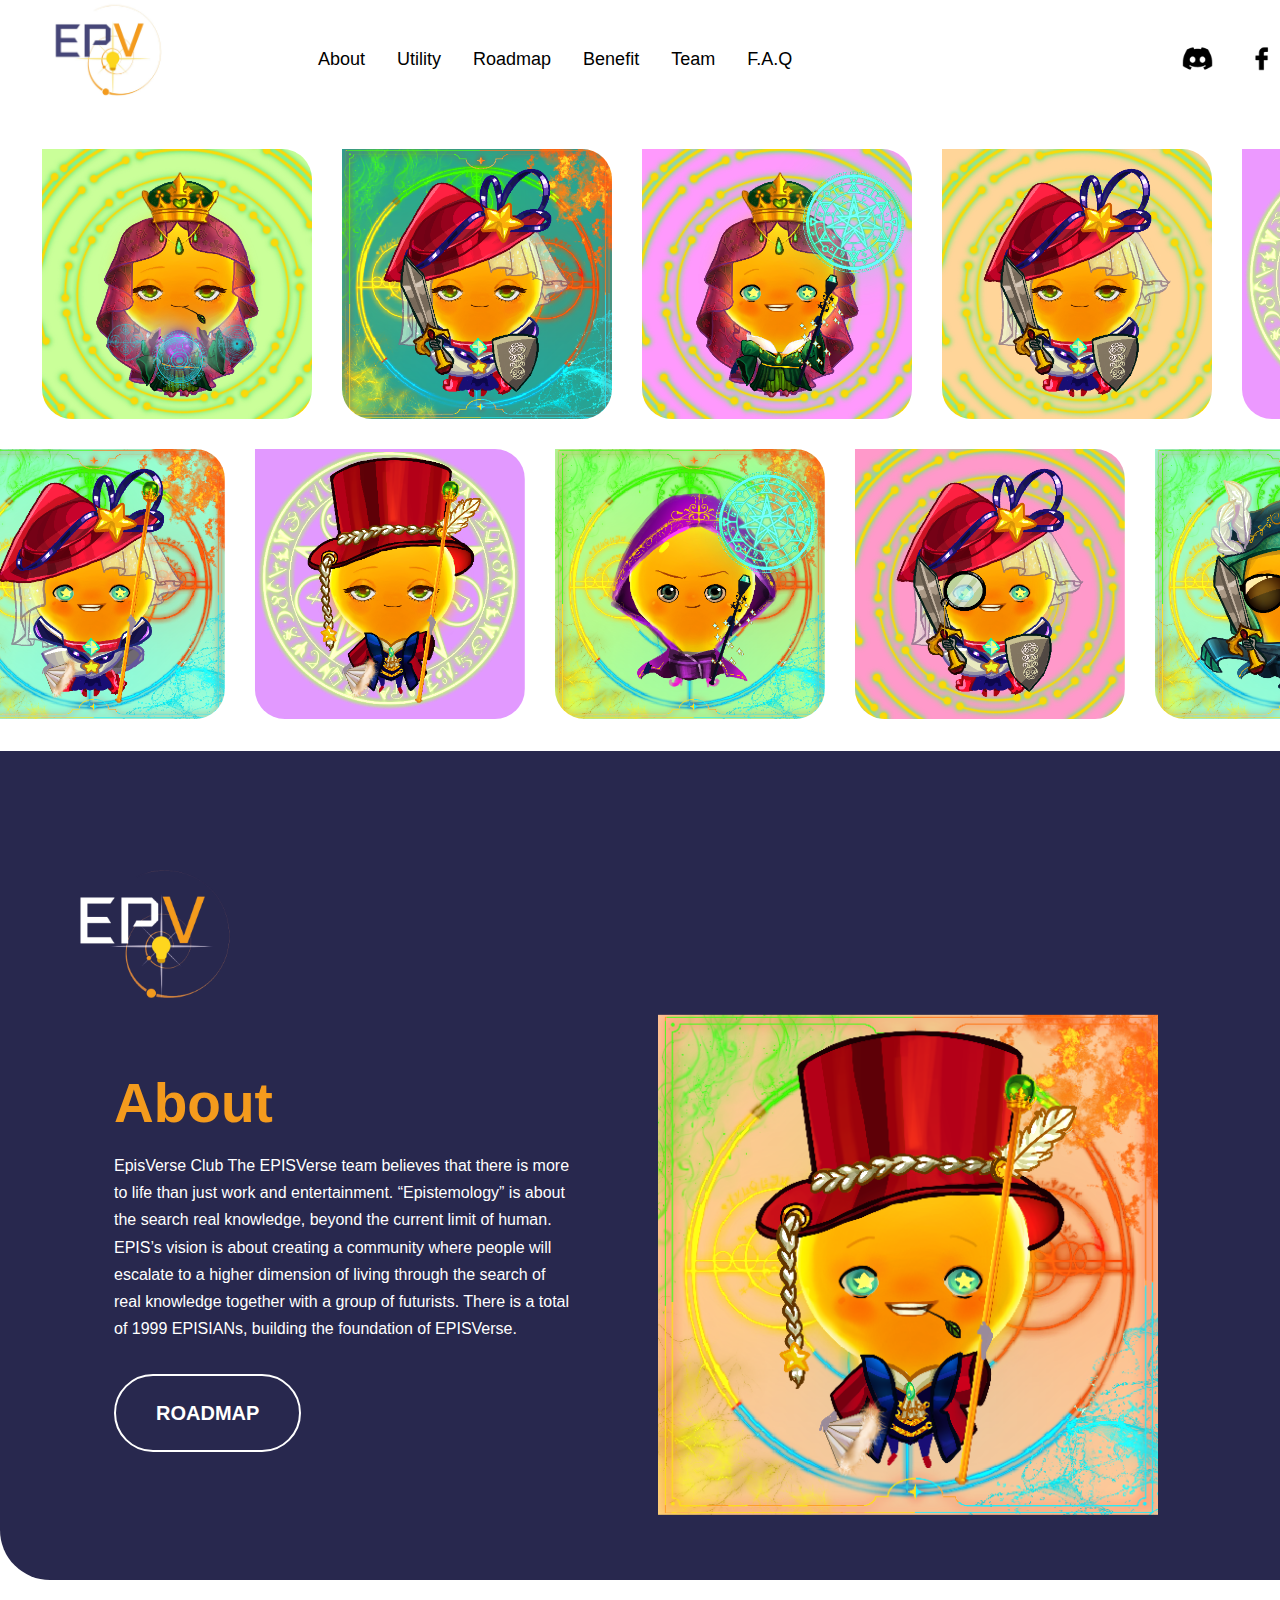
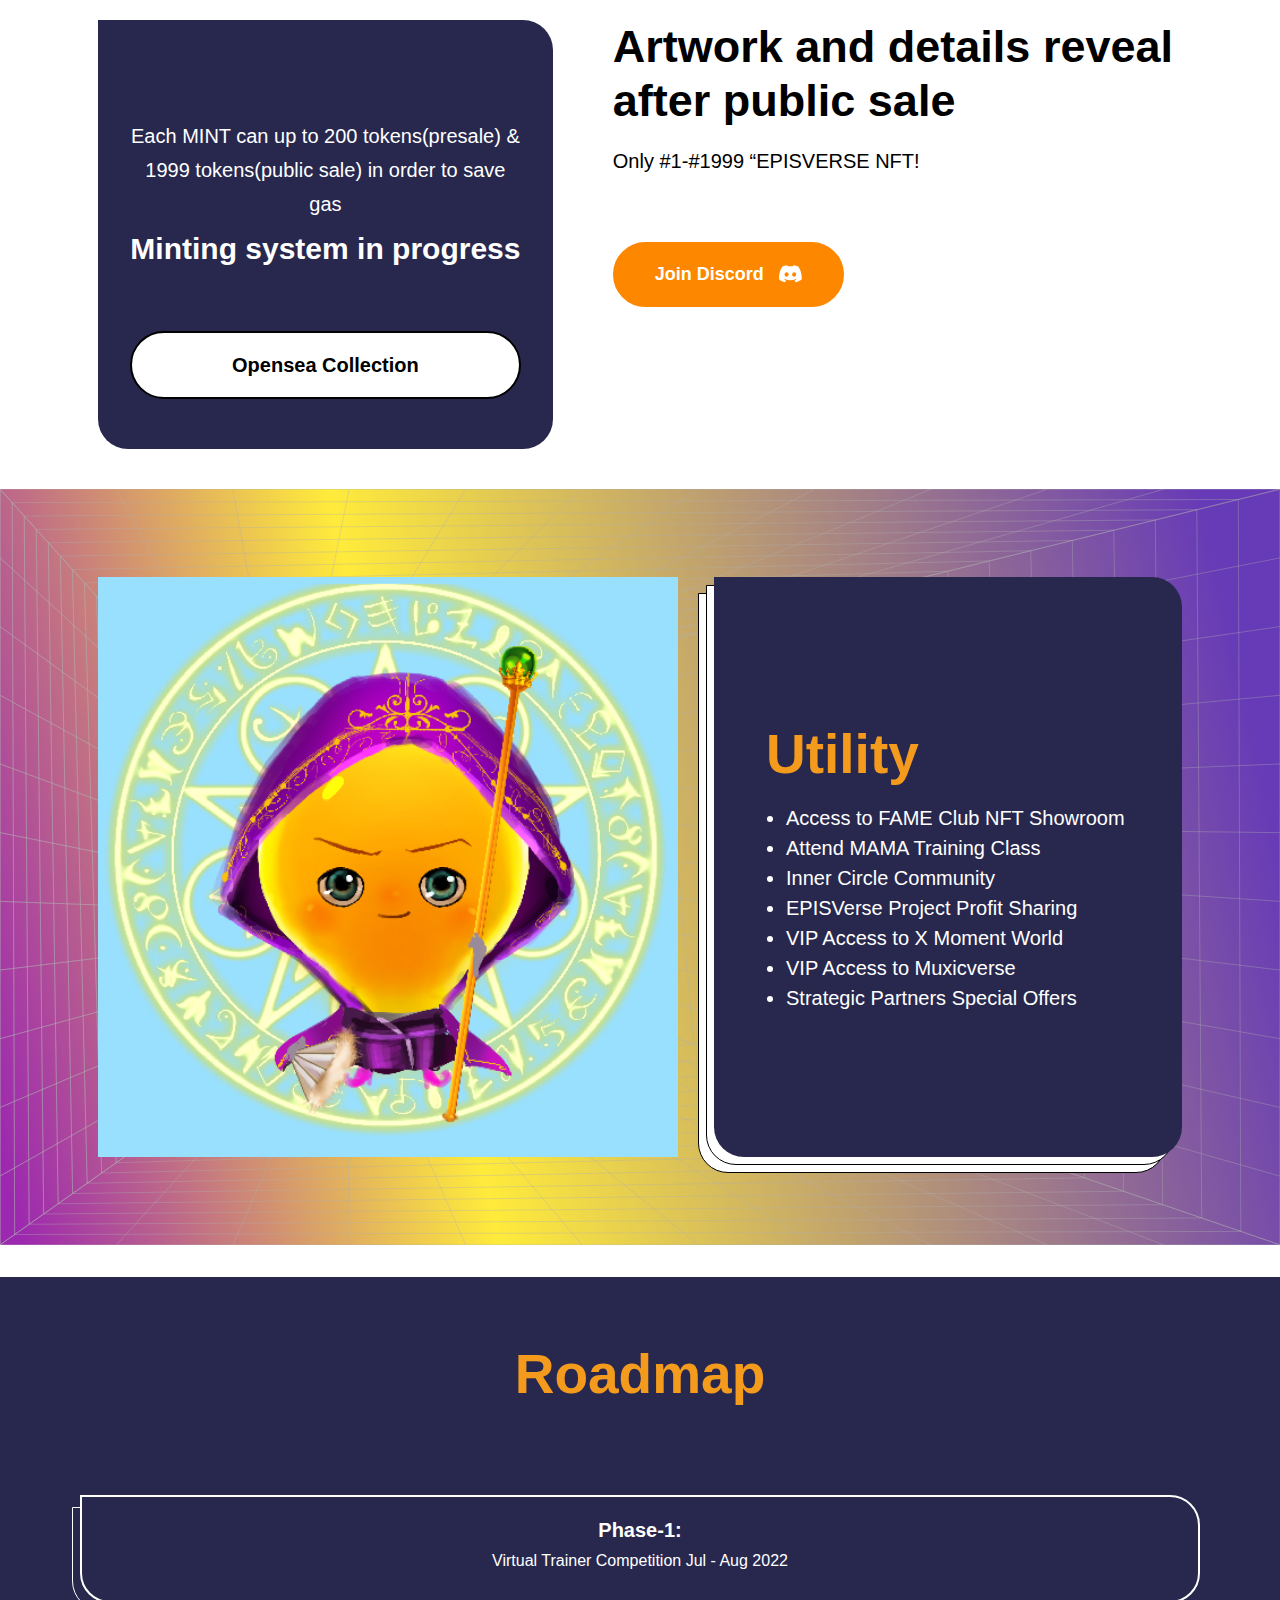
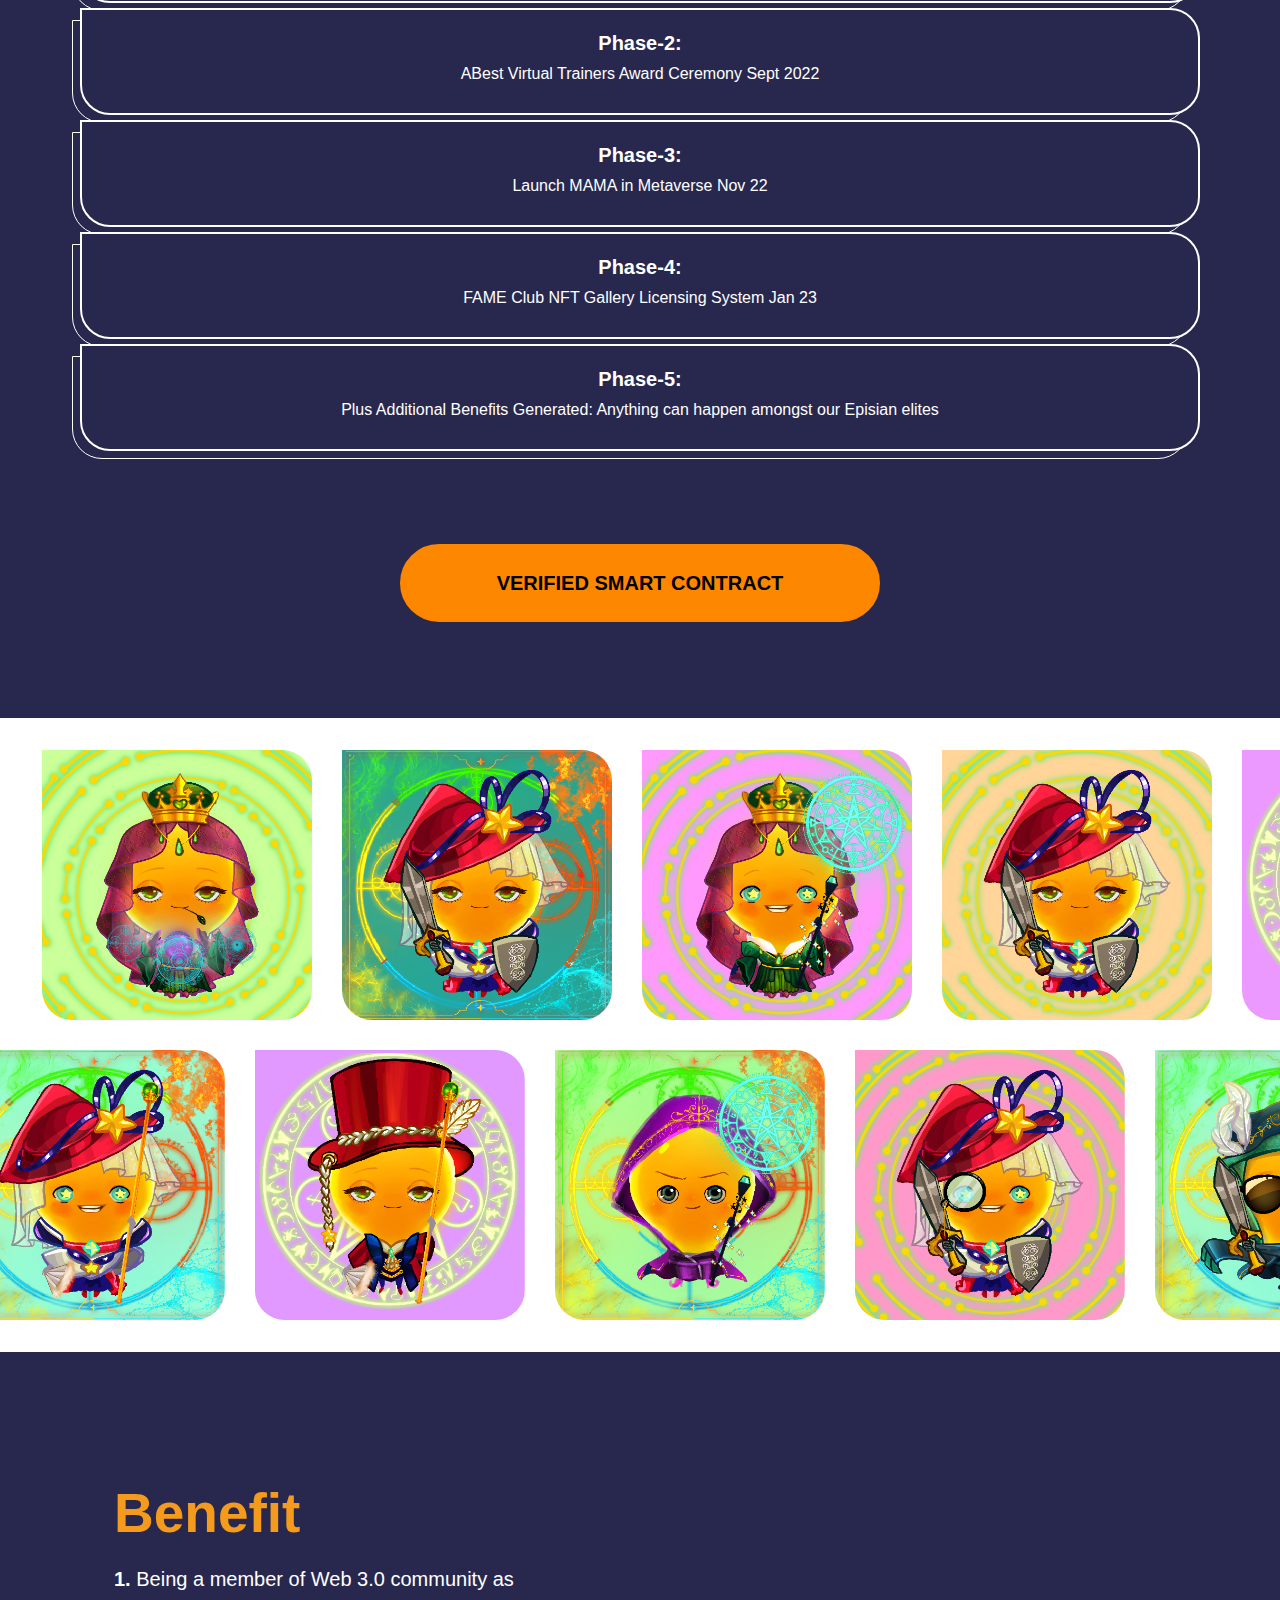
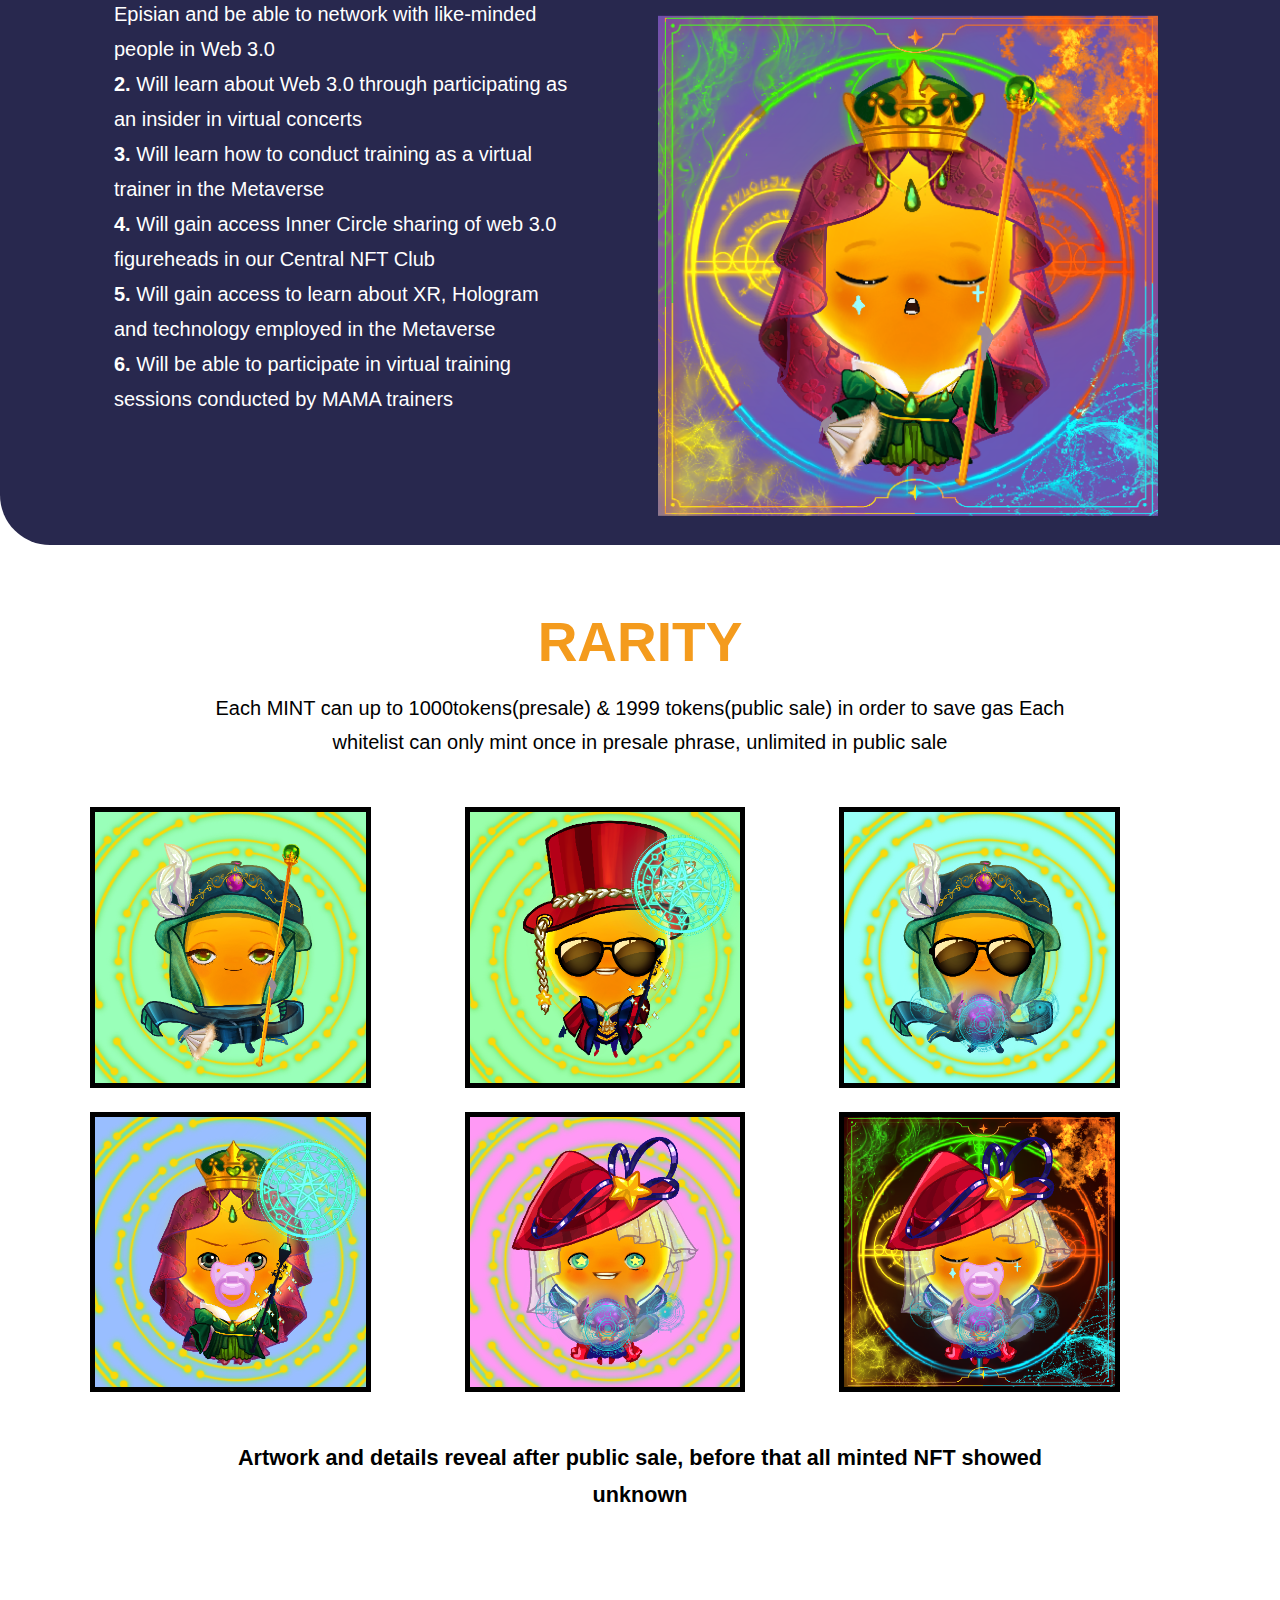
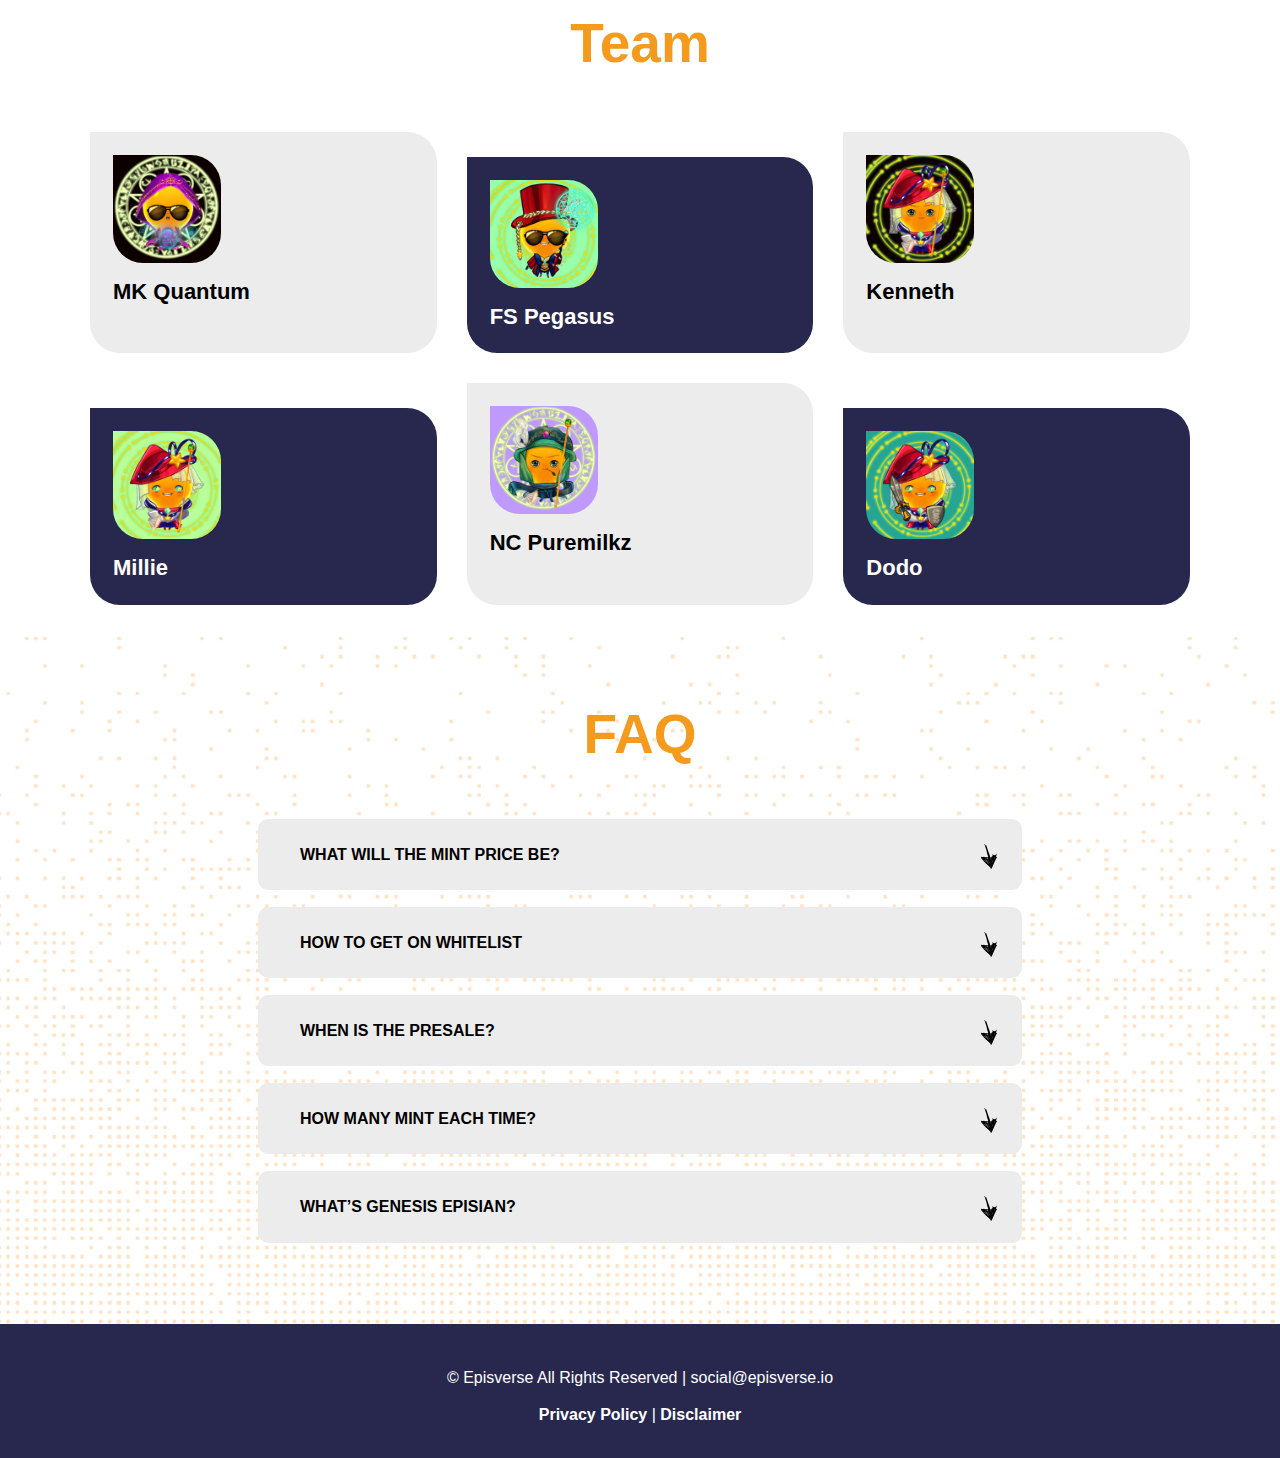
<file: index.html>
<!DOCTYPE html>
<html class="no-js" lang="en">
<head>
    <meta http-equiv="Content-Type" content="text/html; charset=UTF-8">
    <title>EPISVerse</title>
    <meta name="viewport" content="width=device-width, initial-scale=1">
    <link rel="shortcut icon" type="image/jpg" href="images/logo/3.png">
    <link rel="stylesheet" href="Episverse/frontend-2.css">
    <meta name="theme-color" content="#0B0B0B">
    <style>
        @media only screen and (max-width: 1023px) {
            .header-logo {
                width: 80px;
            }
        }

        * {

            font-family: barlow, sans-serif !important;
        }

        .footer-link:hover {
            color: #d2d2d2;
        }
    </style>
</head>
<body>


<header class="header" top="100px;">
    <div class="follow" top="100px">
        <a href="#">
            <img class="follow__logo header-logo" src="images/logo/2.jpeg"
                 alt="Episverse Logo">
        </a>
        <!--h2 class="follow__hash">#Episverse</h2-->
    </div>
    <div class="resp-buttons">
        <div class="resp-buttons__menu">
            <div class="resp-buttons__menu-button">
                <div class="menu-toggle menu-toggle--xbutterfly js-menu-toggle">
                    <span class="menu-toggle__lines" aria-hidden="true"></span>
                </div>
            </div>
        </div>
    </div>

    <div class="wrapper wrapper--large">
        <div class="header__grid">
            <nav class="menu">
                <a href="#hero" class="menu__item">About</a>
                <a href="#utility" class="menu__item">Utility</a>
                <a href="#roadmap" class="menu__item">Roadmap</a>
                <a href="#Benefit" class="menu__item">Benefit</a>
                <a href="#team" class="menu__item">Team</a>
                <a href="#faq" class="menu__item">F.A.Q</a>
            </nav>
            <div class="socials socials--header">
                <a href="https://discord.gg/JpsXf895zH" target="_blank">
                    <img src="Episverse/discord.png" alt="Discord">
                </a>
                <a href="https://m.facebook.com/EPISVerse/" target="_blank">
                    <img src="Episverse/facebook.png" alt="Twitter">
                </a>
                <a href="https://www.instagram.com/episverse/" target="_blank">
                    <img src="Episverse/instagram.png" alt="Instagram">
                </a>
            </div>
        </div>
    </div>

    <div class="resp-menu">
        <img class="resp-menu__logo" style="width: 200px; height: 50px;" src="Episverse/Logo_White1.png"
             alt="Episverse logo">
        <nav class="resp-menu__menu">
            <a href="#hero" class="menu__item">About</a>
            <a href="#utility" class="menu__item">Utility</a>
            <a href="#roadmap" class="menu__item">Roadmap</a>
            <a href="#Benefit" class="menu__item">Benefit</a>
            <a href="#team" class="menu__item">Team</a>
            <a href="#faq" class="menu__item">F.A.Q</a>
        </nav>
        <div class="resp-menu__footer">
            <div class="socials">
                <a href="https://discord.gg/JpsXf895zH" target="_blank">
                    <img src="Episverse/discordw.png">
                </a>
                <a href="https://m.facebook.com/EPISVerse/" target="_blank">
                    <img src="Episverse/facebookw.png">
                </a>
                <a href="https://www.instagram.com/episverse/" target="_blank">
                    <img src="Episverse/instagramw.png">
                </a>
            </div>
        </div>
    </div>
</header>

<!-- New - Launch -->
<section id="showcase" class="am2-section gallery">
    <div class="gallery__row gallery__row--top" style="transform-origin: 951.5px 0px; transform: translate(90px, 0px);">
        <img loading="lazy" alt="Episverse" class="gallery__row-item" src="images/banner/1.png">
        <img loading="lazy" alt="Episverse" class="gallery__row-item" src="images/banner/2.png">
        <img loading="lazy" alt="Episverse" class="gallery__row-item" src="images/banner/3.png">
        <img loading="lazy" alt="Episverse" class="gallery__row-item" src="images/banner/4.png">
        <img loading="lazy" alt="Episverse" class="gallery__row-item" src="images/banner/5.png">
        <img loading="lazy" alt="Episverse" class="gallery__row-item" src="images/banner/6.png">
        <img loading="lazy" alt="Episverse" class="gallery__row-item" src="images/banner/7.png">
    </div>
    <div class="gallery__row gallery__row--bottom"
         style="transform-origin: 951.5px 0px; transform: translate(90px, 0px);">
        <img loading="lazy" alt="Episverse" class="gallery__row-item" src="images/banner/8.png">
        <img loading="lazy" alt="Episverse" class="gallery__row-item" src="images/banner/9.png">
        <img loading="lazy" alt="Episverse" class="gallery__row-item" src="images/banner/10.png">
        <img loading="lazy" alt="Episverse" class="gallery__row-item" src="images/banner/11.png">
        <img loading="lazy" alt="Episverse" class="gallery__row-item" src="images/banner/12.png">
        <img loading="lazy" alt="Episverse" class="gallery__row-item" src="images/banner/13.png">
        <img loading="lazy" alt="Episverse" class="gallery__row-item" src="images/banner/14.png">
    </div>
</section>

<section id="hero" class="am2-section hero offset-left">
    <div class="wrapper wrapper--large">
        <div class="columns">
            <div class="col">
                <img class="footer__logo" src="images/logo/4.png"
                     alt="Episverse logo">
                <div class="hero__inner">
                    <h1>About</h1>

                    <p> EpisVerse Club The EPISVerse team believes that there is more to life than just work and
                        entertainment. “Epistemology” is about the search real knowledge, beyond the current limit of
                        human. EPIS’s vision is about creating a community where people will escalate to a higher
                        dimension of living through the search of real knowledge together with a group of futurists.
                        There is a total of 1999 EPISIANs, building the foundation of EPISVerse.
                    </p>


                    <a class="am2-button am2-button--hollow" href="#roadmap">ROADMAP</a>
                </div>
            </div>
            <div class="col" style="padding-bottom: 25px">
                <img class="white-rabbit" src="images/about/15.png" alt="Episverse">
            </div>
        </div>
    </div>
</section>
<!-- End New - Launch -->

<section class="am2-section presale offset-left">
    <div class="wrapper">
        <div class="columns">

            <div class="col">
                <div class="fancy-box" data-animation="fade-up" style="transform: translate(0px, 0px); opacity: 1;">
                    <div class="fancy-box__inner">
                        <h1><h3 id="Mint"></h3></h1>
                        <p>Each MINT can up to 200 tokens(presale) & 1999 tokens(public sale) in order to save gas</p>
                        <h3>Minting system in progress</h3>
                        <a href="#" target="_blank"
                           class="am2-button am2-button--white">Opensea Collection </a>
                    </div>
                </div>
            </div>

            <div class="col">
                <h2>Artwork and details reveal after public sale</h2>
                <p class="has-large-font-size mb-4">Only #1-#1999 “EPISVERSE NFT!</p>
                <!--p class="has-large-font-size"><strong>Presale required a Mint Pass and was distributed to early active community members and supporters.</strong></p-->
                <a href="https://discord.gg/JpsXf895zH" target="_blank" class="am2-button am2-button--blue">
                    <span>Join Discord </span>
                    <svg xmlns="" width="24" height="19" viewBox="0 0 24 19"
                         fill="none">
                        <path d="M20.317 1.64402C18.7873 0.94705 17.147 0.43355 15.4319 0.139448C15.4007 0.133772 15.3695 0.147957 15.3534 0.176327C15.1424 0.548918 14.9087 1.03499 14.7451 1.41705C12.9004 1.14281 11.0652 1.14281 9.25832 1.41705C9.09465 1.0265 8.85248 0.548918 8.64057 0.176327C8.62449 0.148903 8.59328 0.134718 8.56205 0.139448C6.84791 0.43261 5.20756 0.94611 3.67693 1.64402C3.66368 1.6497 3.65233 1.65916 3.64479 1.67145C0.533392 6.2873 -0.31895 10.7897 0.0991801 15.2363C0.101072 15.258 0.11337 15.2788 0.130398 15.2921C2.18321 16.7891 4.17171 17.6979 6.12328 18.3003C6.15451 18.3097 6.18761 18.2984 6.20748 18.2728C6.66913 17.6468 7.08064 16.9867 7.43348 16.2926C7.4543 16.2519 7.43442 16.2037 7.39186 16.1876C6.73913 15.9417 6.1176 15.642 5.51973 15.3015C5.47244 15.2741 5.46865 15.2069 5.51216 15.1748C5.63797 15.0812 5.76382 14.9838 5.88396 14.8854C5.90569 14.8675 5.93598 14.8637 5.96153 14.875C9.88928 16.6557 14.1415 16.6557 18.023 14.875C18.0485 14.8627 18.0788 14.8665 18.1015 14.8845C18.2216 14.9828 18.3475 15.0812 18.4742 15.1748C18.5177 15.2069 18.5149 15.2741 18.4676 15.3015C17.8697 15.6486 17.2482 15.9417 16.5945 16.1867C16.552 16.2028 16.533 16.2519 16.5538 16.2926C16.9143 16.9858 17.3258 17.6458 17.7789 18.2719C17.7978 18.2984 17.8319 18.3097 17.8631 18.3003C19.8241 17.6979 21.8126 16.7891 23.8654 15.2921C23.8834 15.2788 23.8948 15.259 23.8967 15.2372C24.3971 10.0965 23.0585 5.63101 20.3482 1.67239C20.3416 1.65916 20.3303 1.6497 20.317 1.64402ZM8.02002 12.5288C6.8375 12.5288 5.86313 11.4507 5.86313 10.1268C5.86313 8.8028 6.8186 7.72475 8.02002 7.72475C9.23087 7.72475 10.1958 8.81227 10.1769 10.1268C10.1769 11.4507 9.22141 12.5288 8.02002 12.5288ZM15.9947 12.5288C14.8123 12.5288 13.8379 11.4507 13.8379 10.1268C13.8379 8.8028 14.7933 7.72475 15.9947 7.72475C17.2056 7.72475 18.1705 8.81227 18.1516 10.1268C18.1516 11.4507 17.2056 12.5288 15.9947 12.5288Z"
                              fill="white"></path>
                    </svg>
                </a>
            </div>
        </div>
    </div>

</section>

<!-- New - Launch -->
<section id="utility" class="am2-section launch offset-left">
    <div class="wrapper">
        <div class="columns">
            <div class="col">
                <svg xmlns="http://www.w3.org/2000/svg" fill="none" preserveAspectRatio="none" viewBox="0 0 1920 927">
                    <path stroke="#AFAFAF" stroke-miterlimit="10" stroke-width=".5"
                          d="M.25.298v926.404M18.305 16.703l3.689 897.433m14.377-881.04L43.75 901.57M54.426 49.5l11.067 839.504M72.49 65.905l14.746 810.533m3.311-794.14 18.435 781.575m-.38-765.17 22.134 752.604m-4.068-736.2 25.813 723.634M144.723 131.5l29.502 694.675m-11.448-678.27 33.202 665.704M180.844 164.31l36.88 636.733m-18.826-620.34 40.57 607.775m-22.505-591.371 44.248 578.805M235.02 213.5l47.947 549.834m-29.893-533.429 51.637 520.863M271.139 246.31l55.315 491.892m-37.259-475.499 59.015 462.933m-40.95-446.529 62.693 433.964m-44.639-417.559 66.383 404.993m-48.326-388.6 70.082 376.034M361.436 328.31l73.76 347.063m-55.704-330.659 77.45 318.093M.25.298l379.241 344.416M.25 84.516l386.279 289.11M.25 168.733l393.328 233.815M.25 252.95l400.366 178.509M.25 337.168l407.404 123.214M.25 421.397l414.442 67.908M.25 505.615l421.49 12.601M.25 589.832l428.528-42.693M.25 674.05l435.567-98M.25 758.267l442.615-153.294M.25 842.484l449.653-208.6M.25 926.702l456.691-263.895M.25.298v926.404M18.305 16.703l3.689 897.433m14.377-881.04L43.75 901.57M54.426 49.5l11.067 839.504M72.49 65.905l14.746 810.533m3.311-794.14 18.435 781.575m-.38-765.17 22.134 752.604m-4.068-736.2 25.813 723.634M144.723 131.5l29.502 694.675m-11.448-678.27 33.202 665.704M180.844 164.31l36.88 636.733m-18.826-620.34 40.57 607.775m-22.505-591.371 44.248 578.805M235.02 213.5l47.947 549.834m-29.893-533.429 51.637 520.863M271.139 246.31l55.315 491.892m-37.259-475.499 59.015 462.933m-40.95-446.529 62.693 433.964m-44.639-417.559 66.383 404.993m-48.326-388.6 70.082 376.034M361.436 328.31l73.76 347.063m-55.704-330.659 77.45 318.093M.25.298l379.241 344.416M.25 84.516l386.279 289.11M.25 168.733l393.328 233.815M.25 252.95l400.366 178.509M.25 337.168l407.404 123.214M.25 421.397l414.442 67.908M.25 505.615l421.49 12.601M.25 589.832l428.528-42.693M.25 674.05l435.567-98M.25 758.267l442.615-153.294M.25 842.484l449.653-208.6M.25 926.702l456.691-263.895M1919.75.298v926.404m-62.27-913.838 3.69 897.445M1795.2 25.43l7.38 868.474m-69.65-855.909L1744 877.5m-73.35-826.939 14.76 810.546m-77.02-797.98 18.44 781.575m-80.71-769.009 22.12 752.604m-84.4-740.038 25.82 723.645m-88.09-711.079 29.5 694.675m-91.77-682.097 33.19 665.692m-95.47-653.126 36.88 636.733m-99.15-624.168 40.57 607.763M1172.47 151.1l44.26 578.792M1110.2 163.666l47.95 549.834m-110.21-537.268 51.62 520.863M985.664 188.798l55.316 491.904M923.391 201.364l59.004 462.933m-121.28-450.368 62.694 433.964M798.842 226.495 865.225 631.5M736.568 239.061l70.072 376.034M674.295 251.627l73.761 347.063M612.021 264.193l77.45 318.104M1919.75.298 612.021 264.193M1919.75 84.516l-1300.682 208.6M1919.75 168.733 626.107 322.027M1919.75 252.95l-1286.605 98m1286.605-13.782L640.184 379.873m1279.566 41.524L647.232 408.784m1272.518 96.831L654.27 437.707m1265.48 152.125L661.309 466.618M1919.75 674.05 668.355 495.541M1919.75 758.267 675.395 524.452M1919.75 842.484 682.434 553.374M1919.75 926.702 689.471 582.297M.25.298h1919.5M18.305 16.703l1839.175-3.84M36.371 33.096 1795.2 25.43M54.426 49.5 1732.93 37.995M72.49 65.905l1598.16-15.344M90.547 82.298l1517.843-19.17M108.602 98.703l1437.518-23.01M126.668 115.108 1483.84 88.259M144.723 131.5l1276.847-30.675m-1258.793 47.08L1359.3 113.403M180.844 164.31l1116.176-38.341M198.898 180.703l1035.852-42.169M216.963 197.107 1172.47 151.1m-937.45 62.4 875.18-49.834m-857.126 66.239 794.866-53.673M271.139 246.31l714.523-57.512m-696.467 73.905 634.195-61.339m-616.13 77.743 553.856-65.178m-535.802 81.583 473.527-69.017m-455.47 85.41 393.198-72.844M361.436 328.31l312.858-76.683m-294.802 93.087 232.53-80.521M.25.298l379.241 344.416M174.754.298l225.881 337.096M349.25.298l72.521 329.776M523.753.298l-80.839 322.456M698.248.298 464.049 315.434M872.753.298 485.184 308.114M1047.25.298 506.328 300.794M1221.75.298 527.463 293.473M1396.25.298 548.607 286.153M1570.75.298 569.742 278.833M1745.25.298 590.887 271.513M1919.75.298 612.021 264.193M.25 926.702h1919.5M21.994 914.136l1839.176-3.827M43.748 901.57l1758.832-7.666m-1737.088-4.9L1744 877.5M87.238 876.438l1598.172-15.331m-1576.428 2.766 1517.848-19.171m-1496.094 6.605 1437.504-23.01M152.48 838.741l1357.18-26.837M174.225 826.175 1451.07 795.5M195.979 813.609l1196.511-34.514M217.723 801.043 1333.9 762.702M239.467 788.477l1035.853-42.18M261.213 775.912l955.517-46.02m-933.763 33.442L1158.15 713.5m-853.439 37.268 794.849-53.673m-773.105 41.107 714.525-57.5m-692.771 44.934 634.185-61.339M369.953 713.07l553.856-65.177m-532.112 52.612L865.224 631.5m-451.771 56.439 393.188-72.844m-371.444 60.278 312.859-76.683m-291.115 64.117 232.53-80.51M.25 926.702l456.691-263.895M174.754 926.702l303.331-271.215M349.25 926.702l149.971-278.535m24.533 278.535-3.389-285.855m177.884 285.855L541.5 633.526m331.252 293.176L562.633 626.206m484.617 300.496L583.777 618.886m637.973 307.816L604.912 611.566m791.338 315.136L626.057 604.246m944.693 322.456L647.191 596.938M1745.25 926.702 668.336 589.617M1919.75 926.702 689.471 582.297"></path>
                </svg>
                <!--h2 class="launch__heading">METAVERSE GAME</h2-->
                <div class="">
                    <img src="images/about/16.png" alt="">
                </div>
            </div>
            <div class="col">
                <div class="launch__box fancy-box" data-animation="fade-up"
                     style="transform: translate(0px, 0px); opacity: 1;">
                    <div class="fancy-box__inner" style="text-align: start">
                        <h1 style="padding-left: 20px">Utility</h1>
                        <ul style="line-height: 30px;font-size: 20px">
                            <li>Access to FAME Club NFT Showroom</li>
                            <li>Attend MAMA Training Class</li>
                            <li>Inner Circle Community</li>
                            <li>EPISVerse Project Profit Sharing</li>
                            <li>VIP Access to X Moment World</li>
                            <li>VIP Access to Muxicverse</li>
                            <li>Strategic Partners Special Offers</li>
                        </ul>
                    </div>
                </div>
            </div>
        </div>
    </div>
</section>
<!-- End New - Launch -->

<!-- New - Perks -->
<section id="roadmap" class="am2-section perks has-black-background-color has-white-color offset-left">
    <!--img class="bcc2-image floating-balls__item floating-balls__item--half" src="Episverse/bcc2.gif" alt="" style="transform-origin: 125px 0px; transform: translate(0px, 0px);"-->
    <center>
        <div class="wrapper">
            <h1 class="h1 text-center">Roadmap</h1>
            <div class="columns" style="flex-direction: column">
                <div class="">
                    <div class="fancy-box" data-animation="fade-up" style="transform: translate(0px, 0px); opacity: 1;">
                        <div class="fancy-box__inner">
                            <p><strong>Phase-1:</strong><br/> Virtual Trainer Competition Jul - Aug 2022</p>
                        </div>
                    </div>
                </div>
                <div class="">
                    <div class="fancy-box" data-animation="fade-up" style="transform: translate(0px, 0px); opacity: 1;">
                        <div class="fancy-box__inner">
                            <p>
                                <strong>Phase-2:</strong><br/> ABest Virtual Trainers Award Ceremony Sept 2022
                            </p>
                        </div>
                    </div>
                </div>
                <div class="">
                    <div class="fancy-box" data-animation="fade-up" style="transform: translate(0px, 0px); opacity: 1;">
                        <div class="fancy-box__inner">
                            <p>
                                <strong>Phase-3:</strong><br/> Launch MAMA in Metaverse Nov 22
                            </p>
                        </div>
                    </div>
                </div>
                <div class="">
                    <div class="fancy-box" data-animation="fade-up" style="transform: translate(0px, 0px); opacity: 1;">
                        <div class="fancy-box__inner">
                            <p>
                                <strong>Phase-4:</strong><br> FAME Club NFT Gallery Licensing System Jan 23
                            </p>
                        </div>
                    </div>
                </div>
                <div class="">
                    <div class="fancy-box" data-animation="fade-up" style="transform: translate(0px, 0px); opacity: 1;">
                        <div class="fancy-box__inner">
                            <p>
                                <strong>Phase-5:</strong><br> Plus Additional Benefits Generated: Anything can happen
                                amongst our Episian elites
                            </p>
                        </div>
                    </div>
                </div>
            </div>
            <a href="#" target="_blank" class="am2-button am2-button--green">VERIFIED SMART
                CONTRACT</a>
        </div>
    </center>
</section>
<!-- End New - Perks -->


<!-- New - Presale -->
<!--<section id="presale" class="am2-section presale offset-left">
    <div class="wrapper">
        <div class="columns">
            <div class="roadmapsec">
                <div class="roadmapwrap">
                    <div class="raodmapimg" data-aos="zoom-in-right">
                        <img style="width: 491px; height: 491px;" src="images/roadmap/30.png" alt=""
                             data-aos="flip-left"/>
                    </div>
                    <div class="roadmaptxt" data-aos="zoom-in-left">
                        <div style="height: 300px" class="d-flex" data-aos="fade-left" data-aos-duration="2000">
                            <span style="font-size: 60px;padding-left: 15px;">NFT total number 1999</span>
                            &lt;!&ndash;img src="./img/right.svg" alt="" /&ndash;&gt;
                        </div>
                        <h2 data-aos="fade-left" data-aos-duration="2000">
                            <span style="padding-left: 15px;font-size: 45px">Presale 200</span>
                        </h2>
                    </div>
                </div>
            </div>
        </div>
    </div>

</section>-->
<!-- End New - Presale -->
<!-- New - Launch -->
<section class="am2-section gallery">
    <div class="gallery__row gallery__row--top" style="transform-origin: 951.5px 0px; transform: translate(90px, 0px);">
        <img loading="lazy" alt="Episverse" class="gallery__row-item" src="images/banner/1.png">
        <img loading="lazy" alt="Episverse" class="gallery__row-item" src="images/banner/2.png">
        <img loading="lazy" alt="Episverse" class="gallery__row-item" src="images/banner/3.png">
        <img loading="lazy" alt="Episverse" class="gallery__row-item" src="images/banner/4.png">
        <img loading="lazy" alt="Episverse" class="gallery__row-item" src="images/banner/5.png">
        <img loading="lazy" alt="Episverse" class="gallery__row-item" src="images/banner/6.png">
        <img loading="lazy" alt="Episverse" class="gallery__row-item" src="images/banner/7.png">
    </div>
    <div class="gallery__row gallery__row--bottom"
         style="transform-origin: 951.5px 0px; transform: translate(90px, 0px);">
        <img loading="lazy" alt="Episverse" class="gallery__row-item" src="images/banner/8.png">
        <img loading="lazy" alt="Episverse" class="gallery__row-item" src="images/banner/9.png">
        <img loading="lazy" alt="Episverse" class="gallery__row-item" src="images/banner/10.png">
        <img loading="lazy" alt="Episverse" class="gallery__row-item" src="images/banner/11.png">
        <img loading="lazy" alt="Episverse" class="gallery__row-item" src="images/banner/12.png">
        <img loading="lazy" alt="Episverse" class="gallery__row-item" src="images/banner/13.png">
        <img loading="lazy" alt="Episverse" class="gallery__row-item" src="images/banner/14.png">
    </div>
</section>
<!-- new paste team-->
<!--<section id="Benefit" style="background-color: black;padding-top: 1rem;padding-bottom: 5rem">
    <div class="wrapper">
        <div class="roadmapsec">
            <div class="roadmapwrap newstyle">
                <div class="roadmaptxt" data-aos="zoom-in-right">
                    <center>
                        <div class="wrapper" style="background-color: black;color: white;padding-bottom: 15px">
                            <h1 class="h1 text-center">Benefit</h1>
                            <div class="columns">
                                <div class="">
                                    <div class="fancy-box" data-animation="fade-up"
                                         style="transform: translate(0px, 0px); opacity: 1;">
                                        <div class="fancy-box__inner" style="background-color: white;color:black">
                                            <p style="text-align: start !important;"><strong>1. </strong>
                                                Being a member of Web 3.0 community as
                                                Episian and be able to network with like-minded people in Web 3.0
                                            </p>
                                        </div>
                                    </div>
                                </div>
                                <div class="">
                                    <div class="fancy-box" data-animation="fade-up"
                                         style="transform: translate(0px, 0px); opacity: 1;">
                                        <div class="fancy-box__inner" style="background-color: white;color:black">
                                            <p style="text-align: start !important;">
                                                <strong>2. </strong>
                                                Will learn about Web 3.0 through participating
                                                as an insider in virtual concerts
                                            </p>
                                        </div>
                                    </div>
                                </div>
                                <div class="">
                                    <div class="fancy-box" data-animation="fade-up"
                                         style="transform: translate(0px, 0px); opacity: 1;">
                                        <div class="fancy-box__inner" style="background-color: white;color:black">
                                            <p style="text-align: start !important;">
                                                <strong>3. </strong>
                                                Will learn how to conduct training as a
                                                virtual trainer in the Metaverse
                                            </p>
                                        </div>
                                    </div>
                                </div>
                                <div class="">
                                    <div class="fancy-box" data-animation="fade-up"
                                         style="transform: translate(0px, 0px); opacity: 1;">
                                        <div class="fancy-box__inner" style="background-color: white;color:black">
                                            <p style="text-align: start !important;">
                                                <strong>4. </strong>
                                                Will gain access Inner Circle sharing of web 3.0 figureheads in our
                                                Central
                                                NFT Club
                                            </p>
                                        </div>
                                    </div>
                                </div>
                                <div class="">
                                    <div class="fancy-box" data-animation="fade-up"
                                         style="transform: translate(0px, 0px); opacity: 1;">
                                        <div class="fancy-box__inner" style="background-color: white;color:black">
                                            <p style="text-align: start !important;">
                                                <strong>5. </strong>
                                                Will gain access to learn about XR, Hologram and
                                                technology employed in the Metaverse
                                            </p>
                                        </div>
                                    </div>
                                </div>
                                <div class="">
                                    <div class="fancy-box" data-animation="fade-up"
                                         style="transform: translate(0px, 0px); opacity: 1;">
                                        <div class="fancy-box__inner" style="background-color: white;color:black">
                                            <p style="text-align: start !important;">
                                                <strong>6. </strong>
                                                Will be able to participate in virtual training
                                                sessions conducted by MAMA trainers
                                            </p>
                                        </div>
                                    </div>
                                </div>
                            </div>
                        </div>
                    </center>
                </div>
                <div class="raodmapimg" data-aos="zoom-in-left">
                    <img style="width: 100%" src="images/roadmap/33.png" alt="" data-aos="flip-left"/>
                </div>
            </div>
        </div>
    </div>
</section>-->

<section id="Benefit" class="am2-section hero offset-left">
    <div class="wrapper wrapper--large">
        <div class="columns">
            <div class="col">
                <div class="hero__inner">
                    <h1>Benefit</h1>

                    <p class="benifit_text" style="text-align: start !important;"><strong>1. </strong>
                        Being a member of Web 3.0 community as
                        Episian and be able to network with like-minded people in Web 3.0
                    </p>
                    <p class="benifit_text" style="text-align: start !important;">
                        <strong>2. </strong>
                        Will learn about Web 3.0 through participating
                        as an insider in virtual concerts
                    </p>
                    <p class="benifit_text" style="text-align: start !important;">
                        <strong>3. </strong>
                        Will learn how to conduct training as a
                        virtual trainer in the Metaverse
                    </p>
                    <p class="benifit_text" style="text-align: start !important;">
                        <strong>4. </strong>
                        Will gain access Inner Circle sharing of web 3.0 figureheads in our
                        Central
                        NFT Club
                    </p>
                    <p class="benifit_text" style="text-align: start !important;">
                        <strong>5. </strong>
                        Will gain access to learn about XR, Hologram and
                        technology employed in the Metaverse
                    </p>
                    <p class="benifit_text" style="text-align: start !important;">
                        <strong>6. </strong>
                        Will be able to participate in virtual training
                        sessions conducted by MAMA trainers
                    </p>
                </div>
            </div>
            <div class="col" style="padding-bottom: 25px">
                <img class="white-rabbit" src="images/roadmap/33.png" alt="Episverse">
            </div>
        </div>
    </div>
</section>

<!--  - Roadmap -->
<section id="rarity" class="am2-section roadmap offset-left">
    <div class="side-elements">

    </div>
    <div class="wrapper">
        <h2 class="h1 text-center">RARITY</h2>
        <p class="has-large-font-size text-center"> Each MINT can up to 1000tokens(presale) & 1999 tokens(public sale)
            in
            order to save gas
            Each whitelist can only mint once in presale phrase, unlimited in public sale
        </p>
        <div class="fancy-box-grid">
            <div class="fancy-box" data-animation="fade-up" style="transform: translate(0px, 0px); opacity: 1;">
                <img src="images/rarity/29.png" alt="Episverse" style="width: 80%;border: 5px solid black">
            </div>
            <div class="fancy-box" data-animation="fade-up" style="transform: translate(0px, 0px); opacity: 1;">
                <img src="images/rarity/34.png" alt="Episverse" style="width: 80%;border: 5px solid black">
            </div>
            <div class="fancy-box" data-animation="fade-up" style="transform: translate(0px, 0px); opacity: 1;">
                <img src="images/rarity/35.png" alt="Episverse" style="width: 80%;border: 5px solid black">
            </div>
            <div class="fancy-box" data-animation="fade-up" style="transform: translate(0px, 0px); opacity: 1;">
                <img src="images/rarity/36.png" alt="Episverse" style="width: 80%;border: 5px solid black">
            </div>
            <div class="fancy-box" data-animation="fade-up" style="transform: translate(0px, 0px); opacity: 1;">
                <img src="images/rarity/37.png" alt="Episverse" style="width: 80%;border: 5px solid black">
            </div>
            <div class="fancy-box" data-animation="fade-up" style="transform: translate(0px, 0px); opacity: 1;">
                <img src="images/rarity/38.png" alt="Episverse" style="width: 80%;border: 5px solid black">
            </div>
            <!--div class="fancy-box" data-animation="fade-up" style="transform: translate(0px, 0px); opacity: 1;">
                <div class="fancy-box__inner">
                    <p><strong>Community fund activities:</strong> With successfully funded community fund, Episverse will propose various activities within the community with the purpose to grow and expand exposure of the brand, including art contests, community grants, creative and fun activities with daily/weekly prizes, and more…</p>
                </div>
            </div-->
            <!--div class="fancy-box" data-animation="fade-up" style="transform: translate(0px, 0px); opacity: 1;">
                <div class="fancy-box__inner">
                    <p><strong>Partnerships:</strong> Episverse will attempt to keep growing the brand with notable partnerships.</p>
                </div>
            </div-->
        </div>
        <p class="has-large-font-size text-center"><strong> Artwork and details reveal after public sale, before that
            all minted NFT showed unknown
        </strong></p>
    </div>
</section>
<!-- about -->
<!--<section id='Chef Nic'>
    <div class="aboutsec">
        <img src="bg.jpg" alt="" class="bg">
        <div class="aboutimg">
            <img src="Picture17.png" class="aboutman" alt="">
            <img src="Picture15.png" alt="" class="pattern">
        </div>

        <div class="abouttxt">
            <h1> ABOUT-</h1>
            <h2> CHEF NIC FAMILY</h2>


            Lorem ipsum dolor sit amet, consectetur adipisicing elit. Aliquid ea est laboriosam minima non placeat quam
            temporibus ullam veniam vitae.


        </div>
    </div>

</section>


<section id='artist'>
    <div class="aboutsec">
        <img src="bg.jpg" alt="" class="bg">
        <div class="aboutimg">
            <img src="Picture22.png" class="aboutman" alt="">
            <img src="Picture15.png" alt="" class="pattern">
        </div>
        <div class="abouttxt">
            <h1>ABOUT-</h1>
            <h2>DEZIO </h2>

            Lorem ipsum dolor sit amet, consectetur adipisicing elit. Magnam sequi sint vero. Accusantium consectetur
            corporis dolor dolorem excepturi, expedita facilis fuga harum ipsum itaque officiis, quidem quos voluptatum?
            Neque, voluptas!


        </div>
</section>
<section id='artist'>
    <div class="aboutsec">
        <img src="bg.jpg" alt="" class="bg">
        <div class="aboutimg">
            <img src="picture25.png" class="aboutman" alt="">
            <img src="Picture15.png" alt="" class="pattern">
        </div>
        <div class="abouttxt">
            <h1>ABOUT-</h1>
            <h2>Synergy Group</h2>


            Lorem ipsum dolor sit amet, consectetur adipisicing elit. Alias at consequuntur cum deserunt dicta dolorem
            doloremque doloribus error et eveniet in ipsa laboriosam laudantium magni maiores nisi obcaecati odio,
            quibusdam quis repellat sed sint tempore, tenetur? Amet consequatur ea explicabo impedit incidunt mollitia
            quibusdam recusandae soluta temporibus! Fuga, ipsum praesentium!

        </div>
</section>-->

<!-- End New - Roadmap -->

<section id="team" class="am2-section team offset-left">
    <div class="wrapper">
        <div class="team__wrapper">
            <h2 class="team__title text-center mb-3 h1 " data-animation="fade-left">Team</h2>
            <div class="team__items">

                <div class="team__item" data-animation="fade-up" style="transform: translate(0px, 0px); opacity: 1;">
                    <img src="images/team/17.png" class="team__item-image" alt="MK Quantum">
                    <h5 class="team__item-title">
                        MK Quantum
                    </h5>
                    <!--<h6 class="team__item-subtitle">
                        CAPTAIN SAUSAGE
                    </h6>-->

                </div>
                <div class="team__item" data-animation="fade-up" style="transform: translate(0px, 0px); opacity: 1;">
                    <img src="images/rarity/34.png" class="team__item-image" alt="FS Pegasus">
                    <h5 class="team__item-title">FS Pegasus</h5>
                    <!--<h6 class="team__item-subtitle">
                        SPECIALIST
                    </h6>-->

                </div>

                <div class="team__item" data-animation="fade-up" style="transform: translate(0px, 0px); opacity: 1;">
                    <img src="images/team/20.png" class="team__item-image" alt="Kenneth">
                    <h5 class="team__item-title">
                        Kenneth
                    </h5>
                    <!--<h6 class="team__item-subtitle">
                        CREATIVE
                    </h6>-->

                </div>

                <div class="team__item" data-animation="fade-up" style="transform: translate(0px, 0px); opacity: 1;">
                    <img src="images/team/21.png" class="team__item-image" alt="Millie">
                    <h5 class="team__item-title">
                        Millie
                    </h5>
                    <!--<h6 class="team__item-subtitle">
                        CREATIVE
                    </h6>-->

                </div>

                <div class="team__item" data-animation="fade-up" style="transform: translate(0px, 0px); opacity: 1;">
                    <img src="images/team/22.png" class="team__item-image" alt="NC Puremilkz">
                    <h5 class="team__item-title">
                        NC Puremilkz
                    </h5>
                    <!--<h6 class="team__item-subtitle">
                        TACTICS
                    </h6>-->

                </div>


                <div class="team__item" data-animation="fade-up" style="transform: translate(0px, 0px); opacity: 1;">
                    <img src="images/team/23.png" class="team__item-image" alt="Dodo">
                    <h5 class="team__item-title">
                        Dodo
                    </h5>
                    <!--<h6 class="team__item-subtitle">
                        OPERATION
                    </h6>-->
                </div>

                <!--<div class="team__item" data-animation="fade-up" style="transform: translate(0px, 0px); opacity: 1;">
                    <img src="images/team/24.png" class="team__item-image" alt="CHRIS">
                    <h5 class="team__item-title">
                        CHRIS
                    </h5>
                    <h6 class="team__item-subtitle">
                        OPERATION
                    </h6>

                </div>


                <div class="team__item" data-animation="fade-up" style="transform: translate(0px, 0px); opacity: 1;">
                    <img src="images/team/25.png" class="team__item-image" alt="JJ4">
                    <h5 class="team__item-title">
                        JJ4


                    </h5>
                    <h6 class="team__item-subtitle">
                        INVESTMENT SPECIALIST
                    </h6>

                </div>


                <div class="team__item" data-animation="fade-up" style="transform: translate(0px, 0px); opacity: 1;">
                    <img src="images/team/26.png" class="team__item-image" alt="SS5">
                    <h5 class="team__item-title">
                        SS5


                    </h5>
                    <h6 class="team__item-subtitle">
                        LEAD DESIGNER
                    </h6>

                </div>


                <div class="team__item" data-animation="fade-up" style="transform: translate(0px, 0px); opacity: 1;">
                    <img src="images/team/27.png" class="team__item-image" alt="MM6">
                    <h5 class="team__item-title">
                        MM6


                    </h5>
                    <h6 class="team__item-subtitle">
                        BRANDING & CREATIVE
                    </h6>

                </div>


                <div class="team__item" data-animation="fade-up" style="transform: translate(0px, 0px); opacity: 1;">
                    <img src="images/team/28.png" class="team__item-image" alt="BB7">
                    <h5 class="team__item-title">
                        BB7


                    </h5>
                    <h6 class="team__item-subtitle">
                        PR & PUBLICIST
                    </h6>

                </div>-->

            </div>
        </div>
    </div>
</section>

<section id="faq" class="am2-section faq offset-left">
    <img class="faq__image" src="Episverse/dots.png" alt="Dots">
    <div class="wrapper wrapper--narrow">
        <div class="block-follow">
            <h2 class="h1 text-center mb-4 "> FAQ </h2>
            <div class="faq__questions">
                <div class="faq__question" data-animation="fade-up" style="transform: translate(0px, 0px); opacity: 1;">
                    <p class="faq__question-title"> WHAT WILL THE MINT PRICE BE?</p>
                    <div class="faq__question-answer">
                        <p>
                            Whitelist price will be 0.15 ETH+gas.
                        </p>

                    </div>
                </div>
                <div class="faq__question" data-animation="fade-up" style="transform: translate(0px, 0px); opacity: 1;">
                    <p class="faq__question-title">HOW TO GET ON WHITELIST</p>
                    <div class="faq__question-answer">
                        <p>
                            Information on the whitelist will be released in the Discord group.

                        </p>
                    </div>
                </div>
                <div class="faq__question" data-animation="fade-up" style="transform: translate(0px, 0px); opacity: 1;">
                    <p class="faq__question-title">WHEN IS THE PRESALE?</p>
                    <div class="faq__question-answer">
                        <p>
                            25 July,2022 12.00AM HKT
                        </p>

                    </div>
                </div>
                <div class="faq__question" data-animation="fade-up" style="transform: translate(0px, 0px); opacity: 1;">
                    <p class="faq__question-title">HOW MANY MINT EACH TIME?</p>
                    <div class="faq__question-answer">
                        <p>
                            Maximum 10 Mints per time for whitelist and public sale.
                        </p>
                    </div>
                </div>
                <div class="faq__question" data-animation="fade-up" style="transform: translate(0px, 0px); opacity: 1;">
                    <p class="faq__question-title"> WHAT’S GENESIS EPISIAN?</p>
                    <div class="faq__question-answer">
                        <p>
                            Those 1999 Genesis Episians are pioneer of EPISVerse.
                        </p>

                    </div>
                </div>

            </div>
        </div>
    </div>
</section>

<footer class="footer">
    <div class="wrapper">
        <div class="footer__grid">
            <div class="row">
                <div class="col-md-6">
                    <a href="#" target="_blank">
                        <p class="color-white" style="font: 400 1rem/1.7 barlow, sans-serif;margin-top: 10px;"> ©
                            Episverse All Rights Reserved | social@episverse.io</p>
                    </a>
                </div>
                <div class="col-md-6">
                    <p class="color-white" style="font: 400 1rem/1.7 barlow, sans-serif;;margin-top: 10px;">
                        <a href="privacy-policy.html" class="color-white footer-link">Privacy Policy</a>
                        |
                        <a href="disclaimer.html" class="color-white footer-link">Disclaimer</a>
                    </p>
                </div>
            </div>
        </div>
    </div>
</footer>

<script src="Episverse/gsap.min.js"></script>
<script src="Episverse/scrolltrigger.min.js"></script>
<script src="Episverse/frontend-2.js"></script>

<div class="ub-emb-container">
    <div></div>
</div>

</body>

</html>
</file>
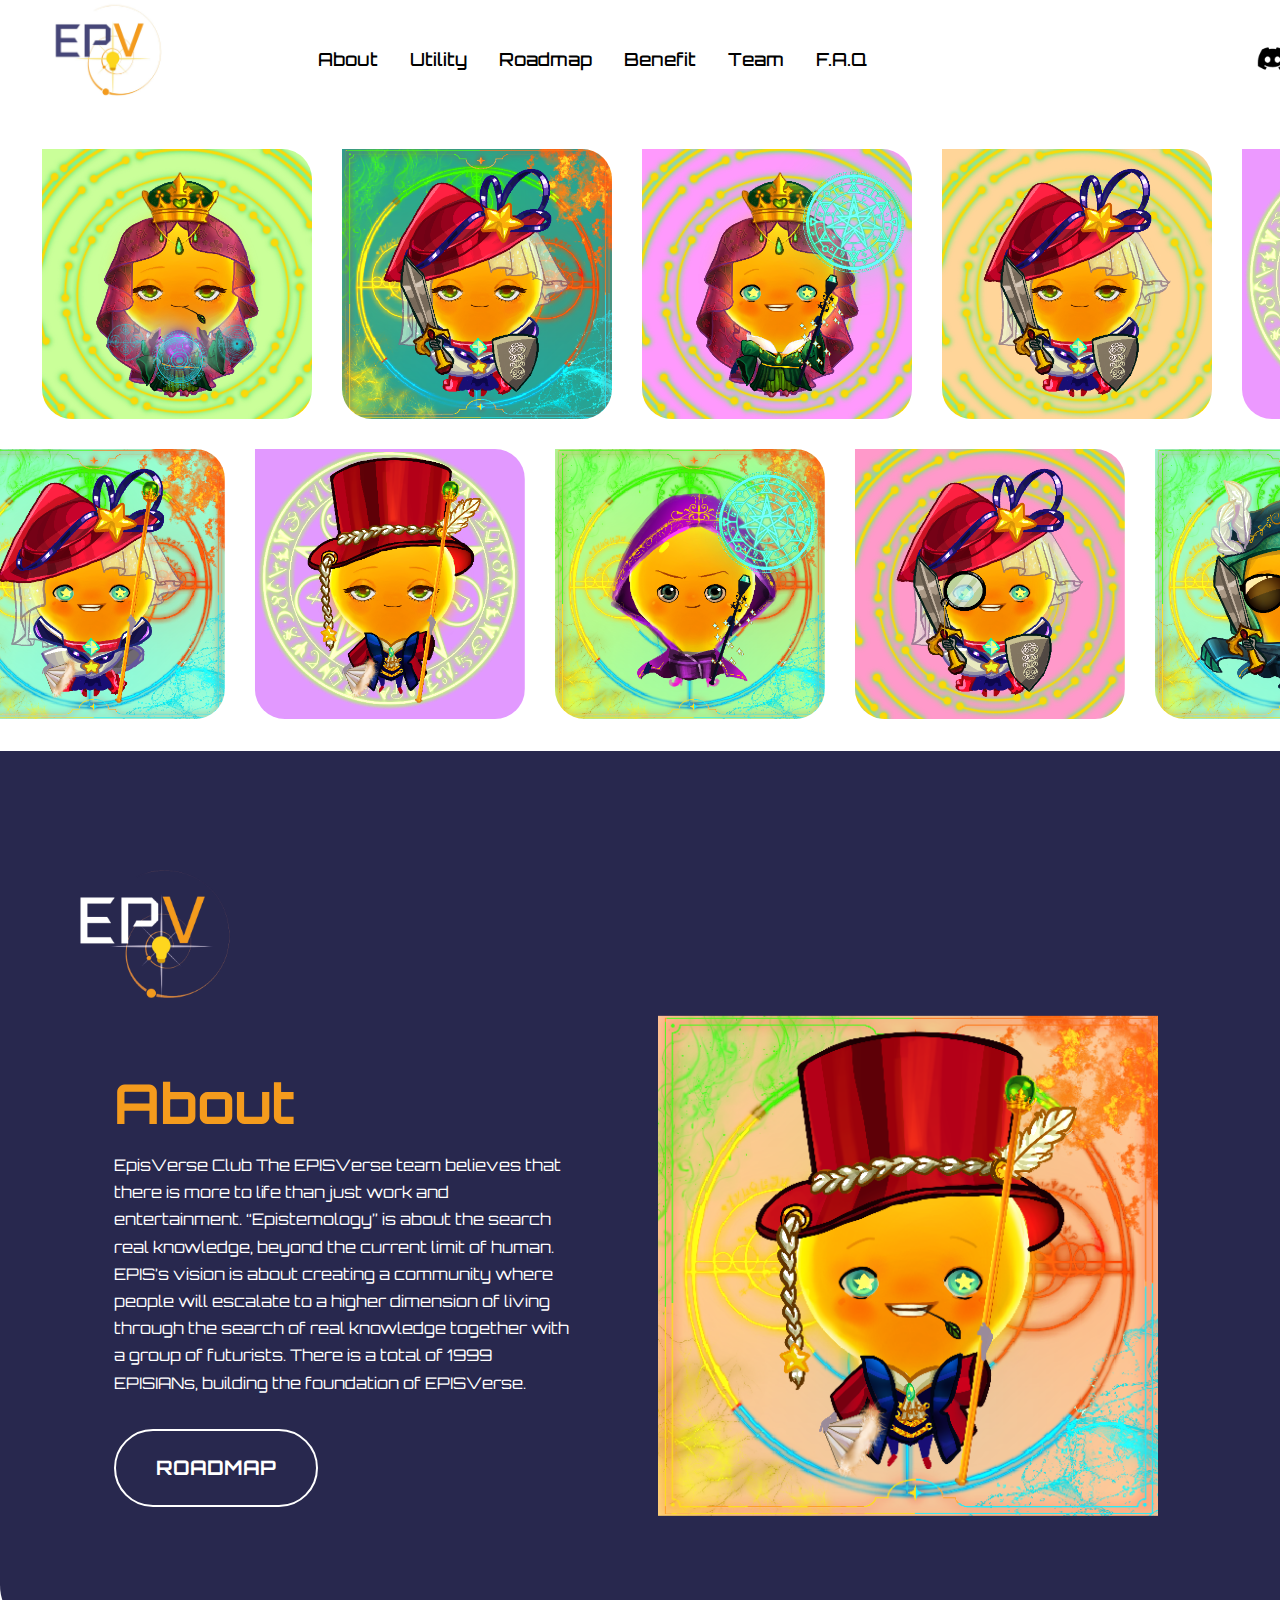
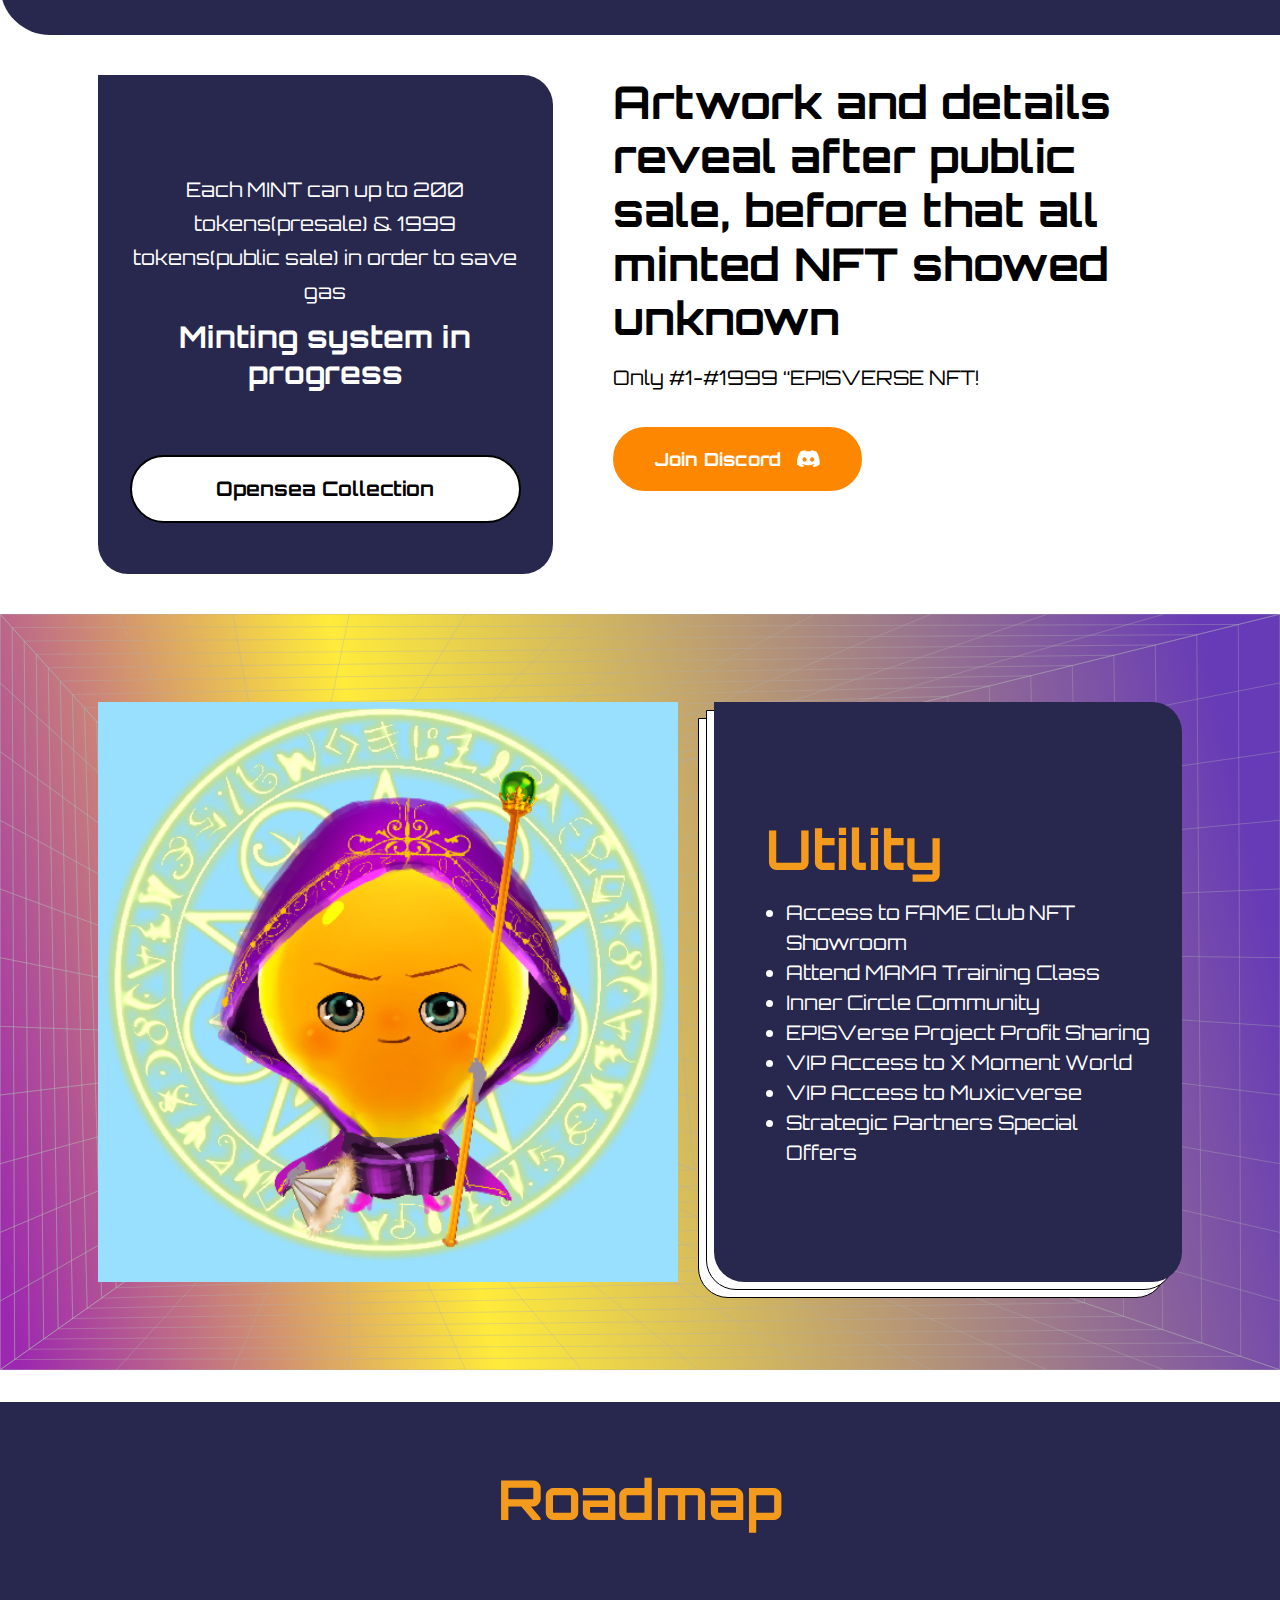
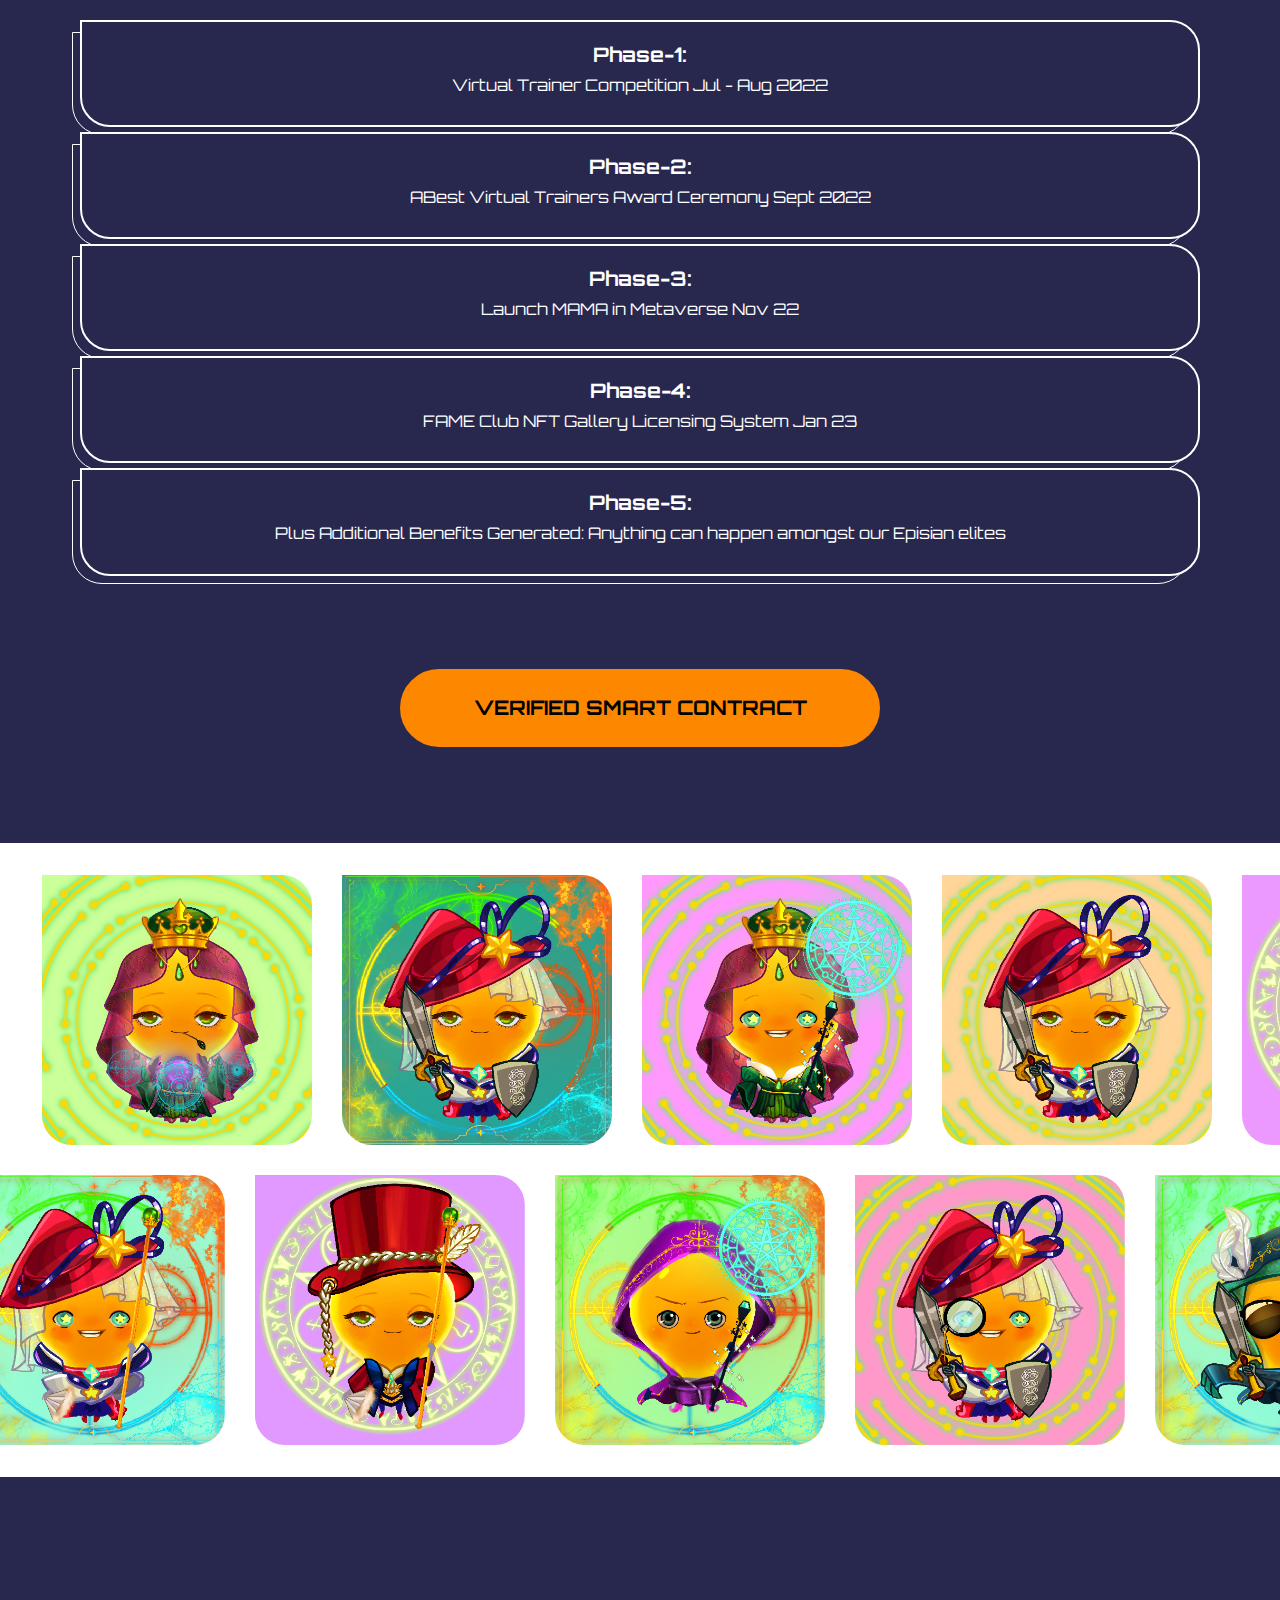
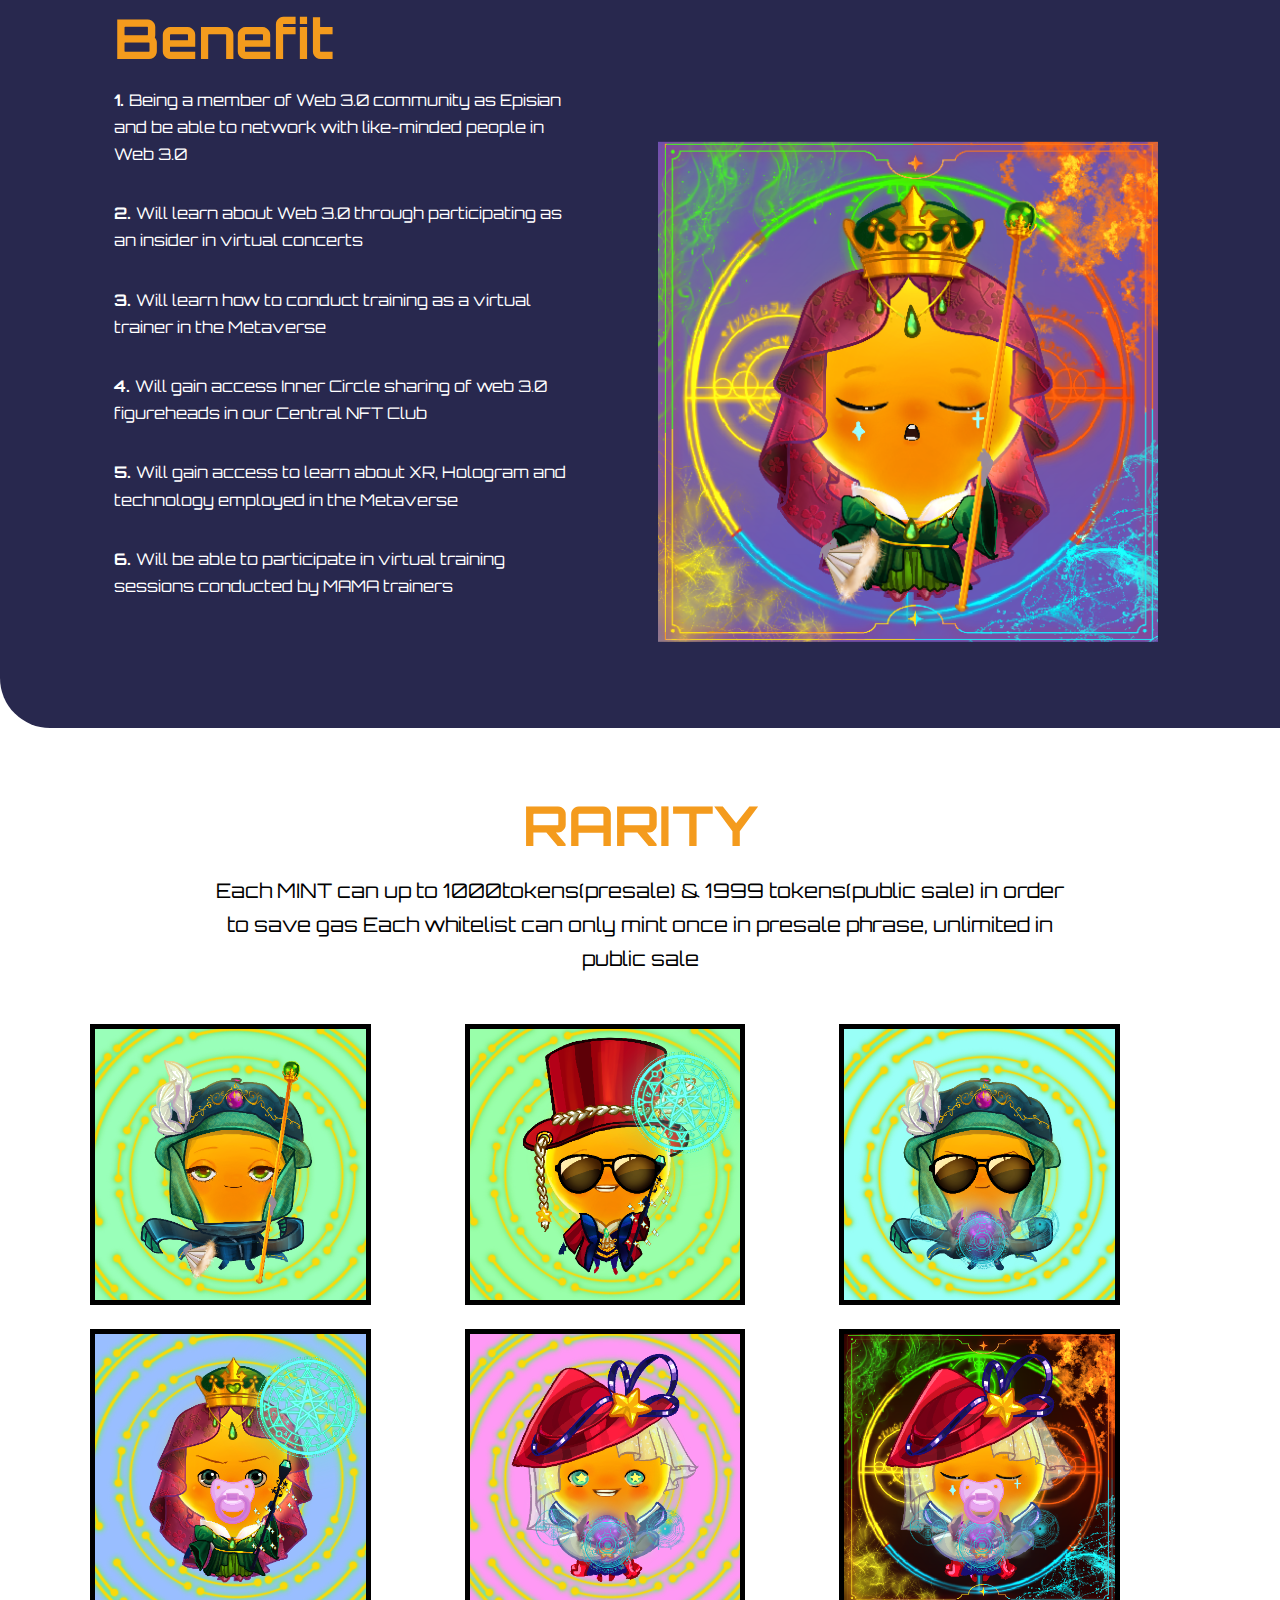
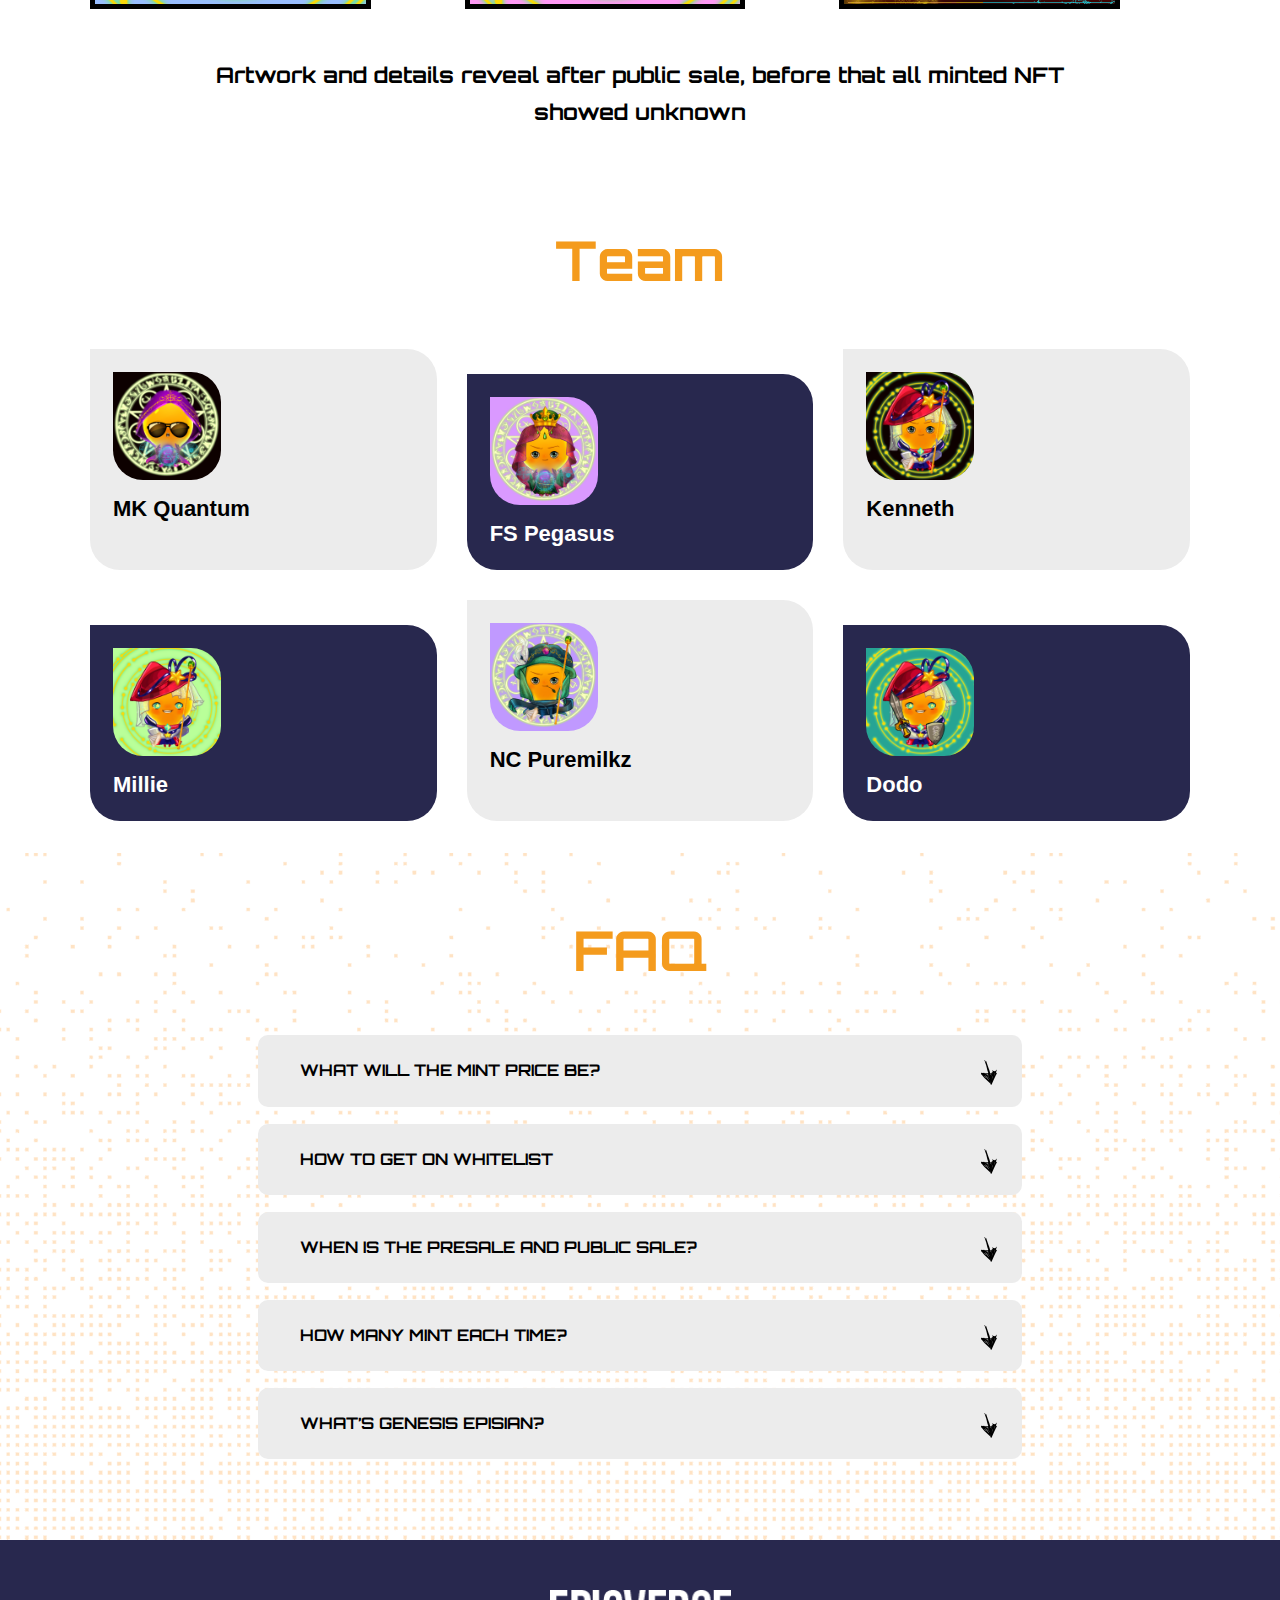
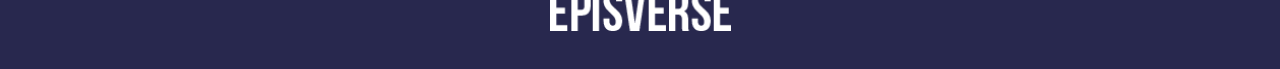
<file: Episverse/_episverse/index.html>
<!DOCTYPE html>
<html class="no-js" lang="en">
<head>
    <meta http-equiv="Content-Type" content="text/html; charset=UTF-8">
    <title>EPISVerse</title>
    <meta name="viewport" content="width=device-width, initial-scale=1">
    <link rel="shortcut icon" type="image/jpg" href="images/logo/3.png">
    <link rel="stylesheet" href="Episverse/frontend-2.css">
    <meta name="theme-color" content="#0B0B0B">
    <style>
        @media only screen and (max-width: 1023px) {
            .header-logo {
                width: 80px;
            }
        }
    </style>
</head>
<body>


<header class="header" top="100px;">
    <div class="follow" top="100px">
        <a href="#">
            <img class="follow__logo header-logo" src="images/logo/2.jpeg"
                 alt="Episverse Logo">
        </a>
        <!--h2 class="follow__hash">#Episverse</h2-->
    </div>
    <div class="resp-buttons">
        <div class="resp-buttons__menu">
            <div class="resp-buttons__menu-button">
                <div class="menu-toggle menu-toggle--xbutterfly js-menu-toggle">
                    <span class="menu-toggle__lines" aria-hidden="true"></span>
                </div>
            </div>
        </div>
    </div>

    <div class="wrapper wrapper--large">
        <div class="header__grid">
            <nav class="menu">
                <a href="#hero" class="menu__item">About</a>
                <a href="#utility" class="menu__item">Utility</a>
                <a href="#roadmap" class="menu__item">Roadmap</a>
                <a href="#Benefit" class="menu__item">Benefit</a>
                <a href="#team" class="menu__item">Team</a>
                <a href="#faq" class="menu__item">F.A.Q</a>
            </nav>
            <div class="socials socials--header">
                <a href="https://discord.gg/JpsXf895zH" target="_blank">
                    <img src="Episverse/discord.png" alt="Discord">
                </a>
                <a href="https://m.facebook.com/EPISVerse/" target="_blank">
                    <img src="Episverse/facebook.png" alt="Twitter">
                </a>
                <a href="https://www.instagram.com/episverse/" target="_blank">
                    <img src="Episverse/instagram.png" alt="Instagram">
                </a>
            </div>
        </div>
    </div>

    <div class="resp-menu">
        <img class="resp-menu__logo" style="width: 200px; height: 50px;" src="Episverse/Logo_White1.png"
             alt="Episverse logo">
        <nav class="resp-menu__menu">
            <a href="#hero" class="menu__item">About</a>
            <a href="#utility" class="menu__item">Utility</a>
            <a href="#roadmap" class="menu__item">Roadmap</a>
            <a href="#Benefit" class="menu__item">Benefit</a>
            <a href="#team" class="menu__item">Team</a>
            <a href="#faq" class="menu__item">F.A.Q</a>
        </nav>
        <div class="resp-menu__footer">
            <div class="socials">
                <a href="#" target="_blank">
                    <img src="images/banner/1.png">
                </a>
                <a href="#" target="_blank">
                    <img src="images/banner/1.png">
                </a>
                <a href="#" target="_blank">
                    <img src="images/banner/1.png">
                </a>
            </div>
        </div>
    </div>
</header>

<!-- New - Launch -->
<section id="showcase" class="am2-section gallery">
    <div class="gallery__row gallery__row--top" style="transform-origin: 951.5px 0px; transform: translate(90px, 0px);">
        <img loading="lazy" alt="Episverse" class="gallery__row-item" src="images/banner/1.png">
        <img loading="lazy" alt="Episverse" class="gallery__row-item" src="images/banner/2.png">
        <img loading="lazy" alt="Episverse" class="gallery__row-item" src="images/banner/3.png">
        <img loading="lazy" alt="Episverse" class="gallery__row-item" src="images/banner/4.png">
        <img loading="lazy" alt="Episverse" class="gallery__row-item" src="images/banner/5.png">
        <img loading="lazy" alt="Episverse" class="gallery__row-item" src="images/banner/6.png">
        <img loading="lazy" alt="Episverse" class="gallery__row-item" src="images/banner/7.png">
    </div>
    <div class="gallery__row gallery__row--bottom"
         style="transform-origin: 951.5px 0px; transform: translate(90px, 0px);">
        <img loading="lazy" alt="Episverse" class="gallery__row-item" src="images/banner/8.png">
        <img loading="lazy" alt="Episverse" class="gallery__row-item" src="images/banner/9.png">
        <img loading="lazy" alt="Episverse" class="gallery__row-item" src="images/banner/10.png">
        <img loading="lazy" alt="Episverse" class="gallery__row-item" src="images/banner/11.png">
        <img loading="lazy" alt="Episverse" class="gallery__row-item" src="images/banner/12.png">
        <img loading="lazy" alt="Episverse" class="gallery__row-item" src="images/banner/13.png">
        <img loading="lazy" alt="Episverse" class="gallery__row-item" src="images/banner/14.png">
    </div>
</section>

<section id="hero" class="am2-section hero offset-left">
    <div class="wrapper wrapper--large">
        <div class="columns">
            <div class="col">
                <img class="footer__logo" src="images/logo/4.png"
                     alt="Episverse logo">
                <div class="hero__inner">
                    <h1>About</h1>

                    <p> EpisVerse Club The EPISVerse team believes that there is more to life than just work and entertainment. “Epistemology” is about the search real knowledge, beyond the current limit of human. EPIS’s vision is about creating a community where people will escalate to a higher dimension of living through the search of real knowledge together with a group of futurists. There is a total of 1999 EPISIANs, building the foundation of EPISVerse.
                    </p>


                    <a class="am2-button am2-button--hollow" href="#roadmap">ROADMAP</a>
                </div>
            </div>
            <div class="col" style="padding-bottom: 25px">
                <img class="white-rabbit" src="images/about/15.png" alt="Episverse">
            </div>
        </div>
    </div>
</section>
<!-- End New - Launch -->

<section class="am2-section presale offset-left">
    <div class="wrapper">
        <div class="columns">

            <div class="col">
                <div class="fancy-box" data-animation="fade-up" style="transform: translate(0px, 0px); opacity: 1;">
                    <div class="fancy-box__inner">
                        <h1><h3 id="Mint"></h3></h1>
                        <p>Each MINT can up to 200 tokens(presale) & 1999 tokens(public sale) in order to save gas</p>
                        <h3>Minting system in progress</h3>
                        <a href="#" target="_blank"
                           class="am2-button am2-button--white">Opensea Collection </a>
                    </div>
                </div>
            </div>

            <div class="col">
                <h2>Artwork and details reveal after public sale, before that all minted NFT showed unknown</h2>
                <p class="has-large-font-size">Only #1-#1999 “EPISVERSE NFT!</p>
                <!--p class="has-large-font-size"><strong>Presale required a Mint Pass and was distributed to early active community members and supporters.</strong></p-->
                <a href="#" target="_blank" class="am2-button am2-button--blue">
                    <span>Join Discord </span>
                    <svg xmlns="" width="24" height="19" viewBox="0 0 24 19"
                         fill="none">
                        <path d="M20.317 1.64402C18.7873 0.94705 17.147 0.43355 15.4319 0.139448C15.4007 0.133772 15.3695 0.147957 15.3534 0.176327C15.1424 0.548918 14.9087 1.03499 14.7451 1.41705C12.9004 1.14281 11.0652 1.14281 9.25832 1.41705C9.09465 1.0265 8.85248 0.548918 8.64057 0.176327C8.62449 0.148903 8.59328 0.134718 8.56205 0.139448C6.84791 0.43261 5.20756 0.94611 3.67693 1.64402C3.66368 1.6497 3.65233 1.65916 3.64479 1.67145C0.533392 6.2873 -0.31895 10.7897 0.0991801 15.2363C0.101072 15.258 0.11337 15.2788 0.130398 15.2921C2.18321 16.7891 4.17171 17.6979 6.12328 18.3003C6.15451 18.3097 6.18761 18.2984 6.20748 18.2728C6.66913 17.6468 7.08064 16.9867 7.43348 16.2926C7.4543 16.2519 7.43442 16.2037 7.39186 16.1876C6.73913 15.9417 6.1176 15.642 5.51973 15.3015C5.47244 15.2741 5.46865 15.2069 5.51216 15.1748C5.63797 15.0812 5.76382 14.9838 5.88396 14.8854C5.90569 14.8675 5.93598 14.8637 5.96153 14.875C9.88928 16.6557 14.1415 16.6557 18.023 14.875C18.0485 14.8627 18.0788 14.8665 18.1015 14.8845C18.2216 14.9828 18.3475 15.0812 18.4742 15.1748C18.5177 15.2069 18.5149 15.2741 18.4676 15.3015C17.8697 15.6486 17.2482 15.9417 16.5945 16.1867C16.552 16.2028 16.533 16.2519 16.5538 16.2926C16.9143 16.9858 17.3258 17.6458 17.7789 18.2719C17.7978 18.2984 17.8319 18.3097 17.8631 18.3003C19.8241 17.6979 21.8126 16.7891 23.8654 15.2921C23.8834 15.2788 23.8948 15.259 23.8967 15.2372C24.3971 10.0965 23.0585 5.63101 20.3482 1.67239C20.3416 1.65916 20.3303 1.6497 20.317 1.64402ZM8.02002 12.5288C6.8375 12.5288 5.86313 11.4507 5.86313 10.1268C5.86313 8.8028 6.8186 7.72475 8.02002 7.72475C9.23087 7.72475 10.1958 8.81227 10.1769 10.1268C10.1769 11.4507 9.22141 12.5288 8.02002 12.5288ZM15.9947 12.5288C14.8123 12.5288 13.8379 11.4507 13.8379 10.1268C13.8379 8.8028 14.7933 7.72475 15.9947 7.72475C17.2056 7.72475 18.1705 8.81227 18.1516 10.1268C18.1516 11.4507 17.2056 12.5288 15.9947 12.5288Z"
                              fill="white"></path>
                    </svg>
                </a>
            </div>
        </div>
    </div>

</section>

<!-- New - Launch -->
<section id="utility" class="am2-section launch offset-left">
    <div class="wrapper">
        <div class="columns">
            <div class="col">
                <svg xmlns="http://www.w3.org/2000/svg" fill="none" preserveAspectRatio="none" viewBox="0 0 1920 927">
                    <path stroke="#AFAFAF" stroke-miterlimit="10" stroke-width=".5"
                          d="M.25.298v926.404M18.305 16.703l3.689 897.433m14.377-881.04L43.75 901.57M54.426 49.5l11.067 839.504M72.49 65.905l14.746 810.533m3.311-794.14 18.435 781.575m-.38-765.17 22.134 752.604m-4.068-736.2 25.813 723.634M144.723 131.5l29.502 694.675m-11.448-678.27 33.202 665.704M180.844 164.31l36.88 636.733m-18.826-620.34 40.57 607.775m-22.505-591.371 44.248 578.805M235.02 213.5l47.947 549.834m-29.893-533.429 51.637 520.863M271.139 246.31l55.315 491.892m-37.259-475.499 59.015 462.933m-40.95-446.529 62.693 433.964m-44.639-417.559 66.383 404.993m-48.326-388.6 70.082 376.034M361.436 328.31l73.76 347.063m-55.704-330.659 77.45 318.093M.25.298l379.241 344.416M.25 84.516l386.279 289.11M.25 168.733l393.328 233.815M.25 252.95l400.366 178.509M.25 337.168l407.404 123.214M.25 421.397l414.442 67.908M.25 505.615l421.49 12.601M.25 589.832l428.528-42.693M.25 674.05l435.567-98M.25 758.267l442.615-153.294M.25 842.484l449.653-208.6M.25 926.702l456.691-263.895M.25.298v926.404M18.305 16.703l3.689 897.433m14.377-881.04L43.75 901.57M54.426 49.5l11.067 839.504M72.49 65.905l14.746 810.533m3.311-794.14 18.435 781.575m-.38-765.17 22.134 752.604m-4.068-736.2 25.813 723.634M144.723 131.5l29.502 694.675m-11.448-678.27 33.202 665.704M180.844 164.31l36.88 636.733m-18.826-620.34 40.57 607.775m-22.505-591.371 44.248 578.805M235.02 213.5l47.947 549.834m-29.893-533.429 51.637 520.863M271.139 246.31l55.315 491.892m-37.259-475.499 59.015 462.933m-40.95-446.529 62.693 433.964m-44.639-417.559 66.383 404.993m-48.326-388.6 70.082 376.034M361.436 328.31l73.76 347.063m-55.704-330.659 77.45 318.093M.25.298l379.241 344.416M.25 84.516l386.279 289.11M.25 168.733l393.328 233.815M.25 252.95l400.366 178.509M.25 337.168l407.404 123.214M.25 421.397l414.442 67.908M.25 505.615l421.49 12.601M.25 589.832l428.528-42.693M.25 674.05l435.567-98M.25 758.267l442.615-153.294M.25 842.484l449.653-208.6M.25 926.702l456.691-263.895M1919.75.298v926.404m-62.27-913.838 3.69 897.445M1795.2 25.43l7.38 868.474m-69.65-855.909L1744 877.5m-73.35-826.939 14.76 810.546m-77.02-797.98 18.44 781.575m-80.71-769.009 22.12 752.604m-84.4-740.038 25.82 723.645m-88.09-711.079 29.5 694.675m-91.77-682.097 33.19 665.692m-95.47-653.126 36.88 636.733m-99.15-624.168 40.57 607.763M1172.47 151.1l44.26 578.792M1110.2 163.666l47.95 549.834m-110.21-537.268 51.62 520.863M985.664 188.798l55.316 491.904M923.391 201.364l59.004 462.933m-121.28-450.368 62.694 433.964M798.842 226.495 865.225 631.5M736.568 239.061l70.072 376.034M674.295 251.627l73.761 347.063M612.021 264.193l77.45 318.104M1919.75.298 612.021 264.193M1919.75 84.516l-1300.682 208.6M1919.75 168.733 626.107 322.027M1919.75 252.95l-1286.605 98m1286.605-13.782L640.184 379.873m1279.566 41.524L647.232 408.784m1272.518 96.831L654.27 437.707m1265.48 152.125L661.309 466.618M1919.75 674.05 668.355 495.541M1919.75 758.267 675.395 524.452M1919.75 842.484 682.434 553.374M1919.75 926.702 689.471 582.297M.25.298h1919.5M18.305 16.703l1839.175-3.84M36.371 33.096 1795.2 25.43M54.426 49.5 1732.93 37.995M72.49 65.905l1598.16-15.344M90.547 82.298l1517.843-19.17M108.602 98.703l1437.518-23.01M126.668 115.108 1483.84 88.259M144.723 131.5l1276.847-30.675m-1258.793 47.08L1359.3 113.403M180.844 164.31l1116.176-38.341M198.898 180.703l1035.852-42.169M216.963 197.107 1172.47 151.1m-937.45 62.4 875.18-49.834m-857.126 66.239 794.866-53.673M271.139 246.31l714.523-57.512m-696.467 73.905 634.195-61.339m-616.13 77.743 553.856-65.178m-535.802 81.583 473.527-69.017m-455.47 85.41 393.198-72.844M361.436 328.31l312.858-76.683m-294.802 93.087 232.53-80.521M.25.298l379.241 344.416M174.754.298l225.881 337.096M349.25.298l72.521 329.776M523.753.298l-80.839 322.456M698.248.298 464.049 315.434M872.753.298 485.184 308.114M1047.25.298 506.328 300.794M1221.75.298 527.463 293.473M1396.25.298 548.607 286.153M1570.75.298 569.742 278.833M1745.25.298 590.887 271.513M1919.75.298 612.021 264.193M.25 926.702h1919.5M21.994 914.136l1839.176-3.827M43.748 901.57l1758.832-7.666m-1737.088-4.9L1744 877.5M87.238 876.438l1598.172-15.331m-1576.428 2.766 1517.848-19.171m-1496.094 6.605 1437.504-23.01M152.48 838.741l1357.18-26.837M174.225 826.175 1451.07 795.5M195.979 813.609l1196.511-34.514M217.723 801.043 1333.9 762.702M239.467 788.477l1035.853-42.18M261.213 775.912l955.517-46.02m-933.763 33.442L1158.15 713.5m-853.439 37.268 794.849-53.673m-773.105 41.107 714.525-57.5m-692.771 44.934 634.185-61.339M369.953 713.07l553.856-65.177m-532.112 52.612L865.224 631.5m-451.771 56.439 393.188-72.844m-371.444 60.278 312.859-76.683m-291.115 64.117 232.53-80.51M.25 926.702l456.691-263.895M174.754 926.702l303.331-271.215M349.25 926.702l149.971-278.535m24.533 278.535-3.389-285.855m177.884 285.855L541.5 633.526m331.252 293.176L562.633 626.206m484.617 300.496L583.777 618.886m637.973 307.816L604.912 611.566m791.338 315.136L626.057 604.246m944.693 322.456L647.191 596.938M1745.25 926.702 668.336 589.617M1919.75 926.702 689.471 582.297"></path>
                </svg>
                <!--h2 class="launch__heading">METAVERSE GAME</h2-->
                <div class="">
                    <img src="images/about/16.png" alt="">
                </div>
            </div>
            <div class="col">
                <div class="launch__box fancy-box" data-animation="fade-up"
                     style="transform: translate(0px, 0px); opacity: 1;">
                    <div class="fancy-box__inner" style="text-align: start">
                        <h1 style="padding-left: 20px">Utility</h1>
                        <ul style="line-height: 30px;font-size: 20px">
                            <li>Access to FAME Club NFT Showroom</li>
                            <li>Attend MAMA Training Class</li>
                            <li>Inner Circle Community</li>
                            <li>EPISVerse Project Profit Sharing</li>
                            <li>VIP Access to X Moment World</li>
                            <li>VIP Access to Muxicverse</li>
                            <li>Strategic Partners Special Offers</li>
                        </ul>
                    </div>
                </div>
            </div>
        </div>
    </div>
</section>
<!-- End New - Launch -->

<!-- New - Perks -->
<section id="roadmap" class="am2-section perks has-black-background-color has-white-color offset-left">
    <!--img class="bcc2-image floating-balls__item floating-balls__item--half" src="Episverse/bcc2.gif" alt="" style="transform-origin: 125px 0px; transform: translate(0px, 0px);"-->
    <center>
        <div class="wrapper">
            <h1 class="h1 text-center">Roadmap</h1>
            <div class="columns" style="flex-direction: column">
                <div class="">
                    <div class="fancy-box" data-animation="fade-up" style="transform: translate(0px, 0px); opacity: 1;">
                        <div class="fancy-box__inner">
                            <p><strong>Phase-1:</strong><br/> Virtual Trainer Competition Jul - Aug 2022</p>
                        </div>
                    </div>
                </div>
                <div class="">
                    <div class="fancy-box" data-animation="fade-up" style="transform: translate(0px, 0px); opacity: 1;">
                        <div class="fancy-box__inner">
                            <p>
                                <strong>Phase-2:</strong><br/> ABest Virtual Trainers Award Ceremony Sept 2022
                            </p>
                        </div>
                    </div>
                </div>
                <div class="">
                    <div class="fancy-box" data-animation="fade-up" style="transform: translate(0px, 0px); opacity: 1;">
                        <div class="fancy-box__inner">
                            <p>
                                <strong>Phase-3:</strong><br/> Launch MAMA in Metaverse Nov 22
                            </p>
                        </div>
                    </div>
                </div>
                <div class="">
                    <div class="fancy-box" data-animation="fade-up" style="transform: translate(0px, 0px); opacity: 1;">
                        <div class="fancy-box__inner">
                            <p>
                                <strong>Phase-4:</strong><br> FAME Club NFT Gallery Licensing System Jan 23
                            </p>
                        </div>
                    </div>
                </div>
                <div class="">
                    <div class="fancy-box" data-animation="fade-up" style="transform: translate(0px, 0px); opacity: 1;">
                        <div class="fancy-box__inner">
                            <p>
                                <strong>Phase-5:</strong><br> Plus Additional Benefits Generated: Anything can happen
                                amongst our Episian elites
                            </p>
                        </div>
                    </div>
                </div>
            </div>
            <a href="#" target="_blank" class="am2-button am2-button--green">VERIFIED SMART
                CONTRACT</a>
        </div>
    </center>
</section>
<!-- End New - Perks -->


<!-- New - Presale -->
<!--<section id="presale" class="am2-section presale offset-left">
    <div class="wrapper">
        <div class="columns">
            <div class="roadmapsec">
                <div class="roadmapwrap">
                    <div class="raodmapimg" data-aos="zoom-in-right">
                        <img style="width: 491px; height: 491px;" src="images/roadmap/30.png" alt=""
                             data-aos="flip-left"/>
                    </div>
                    <div class="roadmaptxt" data-aos="zoom-in-left">
                        <div style="height: 300px" class="d-flex" data-aos="fade-left" data-aos-duration="2000">
                            <span style="font-size: 60px;padding-left: 15px;">NFT total number 1999</span>
                            &lt;!&ndash;img src="./img/right.svg" alt="" /&ndash;&gt;
                        </div>
                        <h2 data-aos="fade-left" data-aos-duration="2000">
                            <span style="padding-left: 15px;font-size: 45px">Presale 200</span>
                        </h2>
                    </div>
                </div>
            </div>
        </div>
    </div>

</section>-->
<!-- End New - Presale -->
<!-- New - Launch -->
<section class="am2-section gallery">
    <div class="gallery__row gallery__row--top" style="transform-origin: 951.5px 0px; transform: translate(90px, 0px);">
        <img loading="lazy" alt="Episverse" class="gallery__row-item" src="images/banner/1.png">
        <img loading="lazy" alt="Episverse" class="gallery__row-item" src="images/banner/2.png">
        <img loading="lazy" alt="Episverse" class="gallery__row-item" src="images/banner/3.png">
        <img loading="lazy" alt="Episverse" class="gallery__row-item" src="images/banner/4.png">
        <img loading="lazy" alt="Episverse" class="gallery__row-item" src="images/banner/5.png">
        <img loading="lazy" alt="Episverse" class="gallery__row-item" src="images/banner/6.png">
        <img loading="lazy" alt="Episverse" class="gallery__row-item" src="images/banner/7.png">
    </div>
    <div class="gallery__row gallery__row--bottom"
         style="transform-origin: 951.5px 0px; transform: translate(90px, 0px);">
        <img loading="lazy" alt="Episverse" class="gallery__row-item" src="images/banner/8.png">
        <img loading="lazy" alt="Episverse" class="gallery__row-item" src="images/banner/9.png">
        <img loading="lazy" alt="Episverse" class="gallery__row-item" src="images/banner/10.png">
        <img loading="lazy" alt="Episverse" class="gallery__row-item" src="images/banner/11.png">
        <img loading="lazy" alt="Episverse" class="gallery__row-item" src="images/banner/12.png">
        <img loading="lazy" alt="Episverse" class="gallery__row-item" src="images/banner/13.png">
        <img loading="lazy" alt="Episverse" class="gallery__row-item" src="images/banner/14.png">
    </div>
</section>
<!-- new paste team-->
<!--<section id="Benefit" style="background-color: black;padding-top: 1rem;padding-bottom: 5rem">
    <div class="wrapper">
        <div class="roadmapsec">
            <div class="roadmapwrap newstyle">
                <div class="roadmaptxt" data-aos="zoom-in-right">
                    <center>
                        <div class="wrapper" style="background-color: black;color: white;padding-bottom: 15px">
                            <h1 class="h1 text-center">Benefit</h1>
                            <div class="columns">
                                <div class="">
                                    <div class="fancy-box" data-animation="fade-up"
                                         style="transform: translate(0px, 0px); opacity: 1;">
                                        <div class="fancy-box__inner" style="background-color: white;color:black">
                                            <p style="text-align: start !important;"><strong>1. </strong>
                                                Being a member of Web 3.0 community as
                                                Episian and be able to network with like-minded people in Web 3.0
                                            </p>
                                        </div>
                                    </div>
                                </div>
                                <div class="">
                                    <div class="fancy-box" data-animation="fade-up"
                                         style="transform: translate(0px, 0px); opacity: 1;">
                                        <div class="fancy-box__inner" style="background-color: white;color:black">
                                            <p style="text-align: start !important;">
                                                <strong>2. </strong>
                                                Will learn about Web 3.0 through participating
                                                as an insider in virtual concerts
                                            </p>
                                        </div>
                                    </div>
                                </div>
                                <div class="">
                                    <div class="fancy-box" data-animation="fade-up"
                                         style="transform: translate(0px, 0px); opacity: 1;">
                                        <div class="fancy-box__inner" style="background-color: white;color:black">
                                            <p style="text-align: start !important;">
                                                <strong>3. </strong>
                                                Will learn how to conduct training as a
                                                virtual trainer in the Metaverse
                                            </p>
                                        </div>
                                    </div>
                                </div>
                                <div class="">
                                    <div class="fancy-box" data-animation="fade-up"
                                         style="transform: translate(0px, 0px); opacity: 1;">
                                        <div class="fancy-box__inner" style="background-color: white;color:black">
                                            <p style="text-align: start !important;">
                                                <strong>4. </strong>
                                                Will gain access Inner Circle sharing of web 3.0 figureheads in our
                                                Central
                                                NFT Club
                                            </p>
                                        </div>
                                    </div>
                                </div>
                                <div class="">
                                    <div class="fancy-box" data-animation="fade-up"
                                         style="transform: translate(0px, 0px); opacity: 1;">
                                        <div class="fancy-box__inner" style="background-color: white;color:black">
                                            <p style="text-align: start !important;">
                                                <strong>5. </strong>
                                                Will gain access to learn about XR, Hologram and
                                                technology employed in the Metaverse
                                            </p>
                                        </div>
                                    </div>
                                </div>
                                <div class="">
                                    <div class="fancy-box" data-animation="fade-up"
                                         style="transform: translate(0px, 0px); opacity: 1;">
                                        <div class="fancy-box__inner" style="background-color: white;color:black">
                                            <p style="text-align: start !important;">
                                                <strong>6. </strong>
                                                Will be able to participate in virtual training
                                                sessions conducted by MAMA trainers
                                            </p>
                                        </div>
                                    </div>
                                </div>
                            </div>
                        </div>
                    </center>
                </div>
                <div class="raodmapimg" data-aos="zoom-in-left">
                    <img style="width: 100%" src="images/roadmap/33.png" alt="" data-aos="flip-left"/>
                </div>
            </div>
        </div>
    </div>
</section>-->

<section id="Benefit" class="am2-section hero offset-left">
    <div class="wrapper wrapper--large">
        <div class="columns">
            <div class="col">
                <div class="hero__inner">
                    <h1>Benefit</h1>

                    <p style="text-align: start !important;"><strong>1. </strong>
                        Being a member of Web 3.0 community as
                        Episian and be able to network with like-minded people in Web 3.0
                    </p>
                    <p style="text-align: start !important;">
                        <strong>2. </strong>
                        Will learn about Web 3.0 through participating
                        as an insider in virtual concerts
                    </p>
                    <p style="text-align: start !important;">
                        <strong>3. </strong>
                        Will learn how to conduct training as a
                        virtual trainer in the Metaverse
                    </p>
                    <p style="text-align: start !important;">
                        <strong>4. </strong>
                        Will gain access Inner Circle sharing of web 3.0 figureheads in our
                        Central
                        NFT Club
                    </p>
                    <p style="text-align: start !important;">
                        <strong>5. </strong>
                        Will gain access to learn about XR, Hologram and
                        technology employed in the Metaverse
                    </p>
                    <p style="text-align: start !important;">
                        <strong>6. </strong>
                        Will be able to participate in virtual training
                        sessions conducted by MAMA trainers
                    </p>
                </div>
            </div>
            <div class="col" style="padding-bottom: 25px">
                <img class="white-rabbit" src="images/roadmap/33.png" alt="Episverse">
            </div>
        </div>
    </div>
</section>

<!--  - Roadmap -->
<section id="rarity" class="am2-section roadmap offset-left">
    <div class="side-elements">

    </div>
    <div class="wrapper">
        <h2 class="h1 text-center">RARITY</h2>
        <p class="has-large-font-size text-center"> Each MINT can up to 1000tokens(presale) & 1999 tokens(public sale) in
            order to save gas
            Each whitelist can only mint once in presale phrase, unlimited in public sale
        </p>
        <div class="fancy-box-grid">
            <div class="fancy-box" data-animation="fade-up" style="transform: translate(0px, 0px); opacity: 1;">
                <img src="images/rarity/29.png" alt="Episverse" style="width: 80%;border: 5px solid black">
            </div>
            <div class="fancy-box" data-animation="fade-up" style="transform: translate(0px, 0px); opacity: 1;">
                <img src="images/rarity/34.png" alt="Episverse" style="width: 80%;border: 5px solid black">
            </div>
            <div class="fancy-box" data-animation="fade-up" style="transform: translate(0px, 0px); opacity: 1;">
                <img src="images/rarity/35.png" alt="Episverse" style="width: 80%;border: 5px solid black">
            </div>
            <div class="fancy-box" data-animation="fade-up" style="transform: translate(0px, 0px); opacity: 1;">
                <img src="images/rarity/36.png" alt="Episverse" style="width: 80%;border: 5px solid black">
            </div>
            <div class="fancy-box" data-animation="fade-up" style="transform: translate(0px, 0px); opacity: 1;">
                <img src="images/rarity/37.png" alt="Episverse" style="width: 80%;border: 5px solid black">
            </div>
            <div class="fancy-box" data-animation="fade-up" style="transform: translate(0px, 0px); opacity: 1;">
                <img src="images/rarity/38.png" alt="Episverse" style="width: 80%;border: 5px solid black">
            </div>
            <!--div class="fancy-box" data-animation="fade-up" style="transform: translate(0px, 0px); opacity: 1;">
                <div class="fancy-box__inner">
                    <p><strong>Community fund activities:</strong> With successfully funded community fund, Episverse will propose various activities within the community with the purpose to grow and expand exposure of the brand, including art contests, community grants, creative and fun activities with daily/weekly prizes, and more…</p>
                </div>
            </div-->
            <!--div class="fancy-box" data-animation="fade-up" style="transform: translate(0px, 0px); opacity: 1;">
                <div class="fancy-box__inner">
                    <p><strong>Partnerships:</strong> Episverse will attempt to keep growing the brand with notable partnerships.</p>
                </div>
            </div-->
        </div>
        <p class="has-large-font-size text-center"><strong> Artwork and details reveal after public sale, before that
            all minted NFT showed unknown
        </strong></p>
    </div>
</section>
<!-- about -->
<!--<section id='Chef Nic'>
    <div class="aboutsec">
        <img src="bg.jpg" alt="" class="bg">
        <div class="aboutimg">
            <img src="Picture17.png" class="aboutman" alt="">
            <img src="Picture15.png" alt="" class="pattern">
        </div>

        <div class="abouttxt">
            <h1> ABOUT-</h1>
            <h2> CHEF NIC FAMILY</h2>


            Lorem ipsum dolor sit amet, consectetur adipisicing elit. Aliquid ea est laboriosam minima non placeat quam
            temporibus ullam veniam vitae.


        </div>
    </div>

</section>


<section id='artist'>
    <div class="aboutsec">
        <img src="bg.jpg" alt="" class="bg">
        <div class="aboutimg">
            <img src="Picture22.png" class="aboutman" alt="">
            <img src="Picture15.png" alt="" class="pattern">
        </div>
        <div class="abouttxt">
            <h1>ABOUT-</h1>
            <h2>DEZIO </h2>

            Lorem ipsum dolor sit amet, consectetur adipisicing elit. Magnam sequi sint vero. Accusantium consectetur
            corporis dolor dolorem excepturi, expedita facilis fuga harum ipsum itaque officiis, quidem quos voluptatum?
            Neque, voluptas!


        </div>
</section>
<section id='artist'>
    <div class="aboutsec">
        <img src="bg.jpg" alt="" class="bg">
        <div class="aboutimg">
            <img src="picture25.png" class="aboutman" alt="">
            <img src="Picture15.png" alt="" class="pattern">
        </div>
        <div class="abouttxt">
            <h1>ABOUT-</h1>
            <h2>Synergy Group</h2>


            Lorem ipsum dolor sit amet, consectetur adipisicing elit. Alias at consequuntur cum deserunt dicta dolorem
            doloremque doloribus error et eveniet in ipsa laboriosam laudantium magni maiores nisi obcaecati odio,
            quibusdam quis repellat sed sint tempore, tenetur? Amet consequatur ea explicabo impedit incidunt mollitia
            quibusdam recusandae soluta temporibus! Fuga, ipsum praesentium!

        </div>
</section>-->

<!-- End New - Roadmap -->

<section id="team" class="am2-section team offset-left">
    <div class="wrapper">
        <div class="team__wrapper">
            <h2 class="team__title text-center mb-3 h1 " data-animation="fade-left">Team</h2>
            <div class="team__items">

                <div class="team__item" data-animation="fade-up" style="transform: translate(0px, 0px); opacity: 1;">
                    <img src="images/team/17.png" class="team__item-image" alt="MK Quantum">
                    <h5 class="team__item-title">
                        MK Quantum
                    </h5>
                    <!--<h6 class="team__item-subtitle">
                        CAPTAIN SAUSAGE
                    </h6>-->

                </div>
                <div class="team__item" data-animation="fade-up" style="transform: translate(0px, 0px); opacity: 1;">
                    <img src="images/team/18.png" class="team__item-image" alt="FS Pegasus">
                    <h5 class="team__item-title">FS Pegasus</h5>
                    <!--<h6 class="team__item-subtitle">
                        SPECIALIST
                    </h6>-->

                </div>

                <div class="team__item" data-animation="fade-up" style="transform: translate(0px, 0px); opacity: 1;">
                    <img src="images/team/20.png" class="team__item-image" alt="Kenneth">
                    <h5 class="team__item-title">
                        Kenneth
                    </h5>
                    <!--<h6 class="team__item-subtitle">
                        CREATIVE
                    </h6>-->

                </div>

                <div class="team__item" data-animation="fade-up" style="transform: translate(0px, 0px); opacity: 1;">
                    <img src="images/team/21.png" class="team__item-image" alt="Millie">
                    <h5 class="team__item-title">
                        Millie
                    </h5>
                    <!--<h6 class="team__item-subtitle">
                        CREATIVE
                    </h6>-->

                </div>

                <div class="team__item" data-animation="fade-up" style="transform: translate(0px, 0px); opacity: 1;">
                    <img src="images/team/22.png" class="team__item-image" alt="NC Puremilkz">
                    <h5 class="team__item-title">
                        NC Puremilkz
                    </h5>
                    <!--<h6 class="team__item-subtitle">
                        TACTICS
                    </h6>-->

                </div>


                <div class="team__item" data-animation="fade-up" style="transform: translate(0px, 0px); opacity: 1;">
                    <img src="images/team/23.png" class="team__item-image" alt="Dodo">
                    <h5 class="team__item-title">
                        Dodo
                    </h5>
                    <!--<h6 class="team__item-subtitle">
                        OPERATION
                    </h6>-->
                </div>

                <!--<div class="team__item" data-animation="fade-up" style="transform: translate(0px, 0px); opacity: 1;">
                    <img src="images/team/24.png" class="team__item-image" alt="CHRIS">
                    <h5 class="team__item-title">
                        CHRIS
                    </h5>
                    <h6 class="team__item-subtitle">
                        OPERATION
                    </h6>

                </div>


                <div class="team__item" data-animation="fade-up" style="transform: translate(0px, 0px); opacity: 1;">
                    <img src="images/team/25.png" class="team__item-image" alt="JJ4">
                    <h5 class="team__item-title">
                        JJ4


                    </h5>
                    <h6 class="team__item-subtitle">
                        INVESTMENT SPECIALIST
                    </h6>

                </div>


                <div class="team__item" data-animation="fade-up" style="transform: translate(0px, 0px); opacity: 1;">
                    <img src="images/team/26.png" class="team__item-image" alt="SS5">
                    <h5 class="team__item-title">
                        SS5


                    </h5>
                    <h6 class="team__item-subtitle">
                        LEAD DESIGNER
                    </h6>

                </div>


                <div class="team__item" data-animation="fade-up" style="transform: translate(0px, 0px); opacity: 1;">
                    <img src="images/team/27.png" class="team__item-image" alt="MM6">
                    <h5 class="team__item-title">
                        MM6


                    </h5>
                    <h6 class="team__item-subtitle">
                        BRANDING & CREATIVE
                    </h6>

                </div>


                <div class="team__item" data-animation="fade-up" style="transform: translate(0px, 0px); opacity: 1;">
                    <img src="images/team/28.png" class="team__item-image" alt="BB7">
                    <h5 class="team__item-title">
                        BB7


                    </h5>
                    <h6 class="team__item-subtitle">
                        PR & PUBLICIST
                    </h6>

                </div>-->

            </div>
        </div>
    </div>
</section>

<section id="faq" class="am2-section faq offset-left">
    <img class="faq__image" src="Episverse/dots.png" alt="Dots">
    <div class="wrapper wrapper--narrow">
        <div class="block-follow">
            <h2 class="h1 text-center mb-4 "> FAQ </h2>
            <div class="faq__questions">
                <div class="faq__question" data-animation="fade-up" style="transform: translate(0px, 0px); opacity: 1;">
                    <p class="faq__question-title"> WHAT WILL THE MINT PRICE BE?</p>
                    <div class="faq__question-answer">
                        <p>
                            Whitelist price will be 0.15 ETH+gas.
                        </p>

                    </div>
                </div>
                <div class="faq__question" data-animation="fade-up" style="transform: translate(0px, 0px); opacity: 1;">
                    <p class="faq__question-title">HOW TO GET ON WHITELIST</p>
                    <div class="faq__question-answer">
                        <p>
                            Information on the whitelist will be released in the Discord group.

                        </p>
                    </div>
                </div>
                <div class="faq__question" data-animation="fade-up" style="transform: translate(0px, 0px); opacity: 1;">
                    <p class="faq__question-title">WHEN IS THE PRESALE AND PUBLIC SALE?</p>
                    <div class="faq__question-answer">
                        <p>
                            25 July,2022 12.00AM HKT
                        </p>

                    </div>
                </div>
                <div class="faq__question" data-animation="fade-up" style="transform: translate(0px, 0px); opacity: 1;">
                    <p class="faq__question-title">HOW MANY MINT EACH TIME?</p>
                    <div class="faq__question-answer">
                        <p>
                            Maximum 10 Mints per time for whitelist and public sale.
                        </p>
                    </div>
                </div>
                <div class="faq__question" data-animation="fade-up" style="transform: translate(0px, 0px); opacity: 1;">
                    <p class="faq__question-title"> WHAT’S GENESIS EPISIAN?</p>
                    <div class="faq__question-answer">
                        <p>
                            Those 1999 Genesis Episians are pioneer of EPISVerse, they are ESSENTIAL in breeding
                            system(coming soon)
                        </p>

                    </div>
                </div>

            </div>
        </div>
    </div>
</section>

<footer class="footer">

    <div class="wrapper">
        <div class="footer__grid">
            <div class="footer__logo">
                <a href="#" target="_blank">
                    <img class="footer__logo"
                         src="img/logo_footer.png" alt="Episverse logo">
                </a>
            </div>
        </div>
    </div>
</footer>

<script src="Episverse/gsap.min.js"></script>
<script src="Episverse/scrolltrigger.min.js"></script>
<script src="Episverse/frontend-2.js"></script>

<div class="ub-emb-container">
    <div></div>
</div>

</body>

</html>
</file>
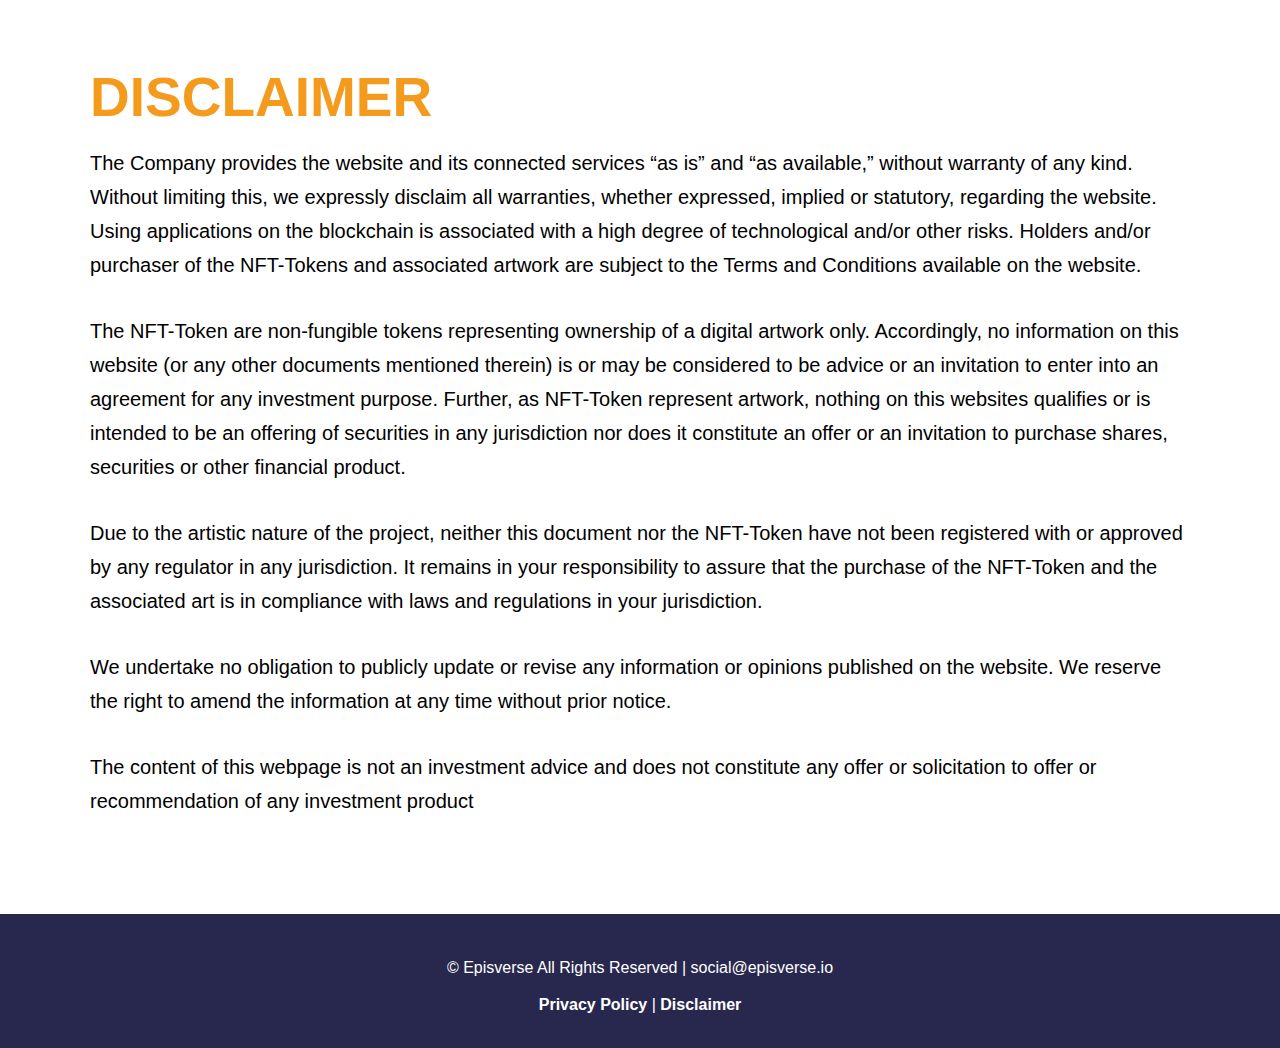
<file: disclaimer.html>
<!DOCTYPE html>
<html class="no-js" lang="en">
<head>
    <meta http-equiv="Content-Type" content="text/html; charset=UTF-8">
    <title>Disclaimer | EPISVerse</title>
    <meta name="viewport" content="width=device-width, initial-scale=1">
    <link rel="shortcut icon" type="image/jpg" href="images/logo/3.png">
    <link rel="stylesheet" href="Episverse/frontend-2.css">
    <meta name="theme-color" content="#0B0B0B">
    <style>
        @media only screen and (max-width: 1023px) {
            .header-logo {
                width: 80px;
            }
        }

        * {

            font-family: barlow, sans-serif !important;
        }

        .footer-link:hover {
            color: #d2d2d2;
        }
    </style>
</head>
<body>


<section id="rarity" class="am2-section roadmap offset-left">
    <div class="side-elements">

    </div>
    <div class="wrapper">
        <h2 class="h1">DISCLAIMER</h2>
        <p class="has-large-font-size">
            The Company provides the website and its connected services “as is” and “as available,” without warranty of
            any kind. Without limiting this, we expressly disclaim all warranties, whether expressed, implied or
            statutory, regarding the website. Using applications on the blockchain is associated with a high degree of
            technological and/or other risks. Holders and/or purchaser of the NFT-Tokens and associated artwork are
            subject to the Terms and Conditions available on the website.

        </p>
        <p class="has-large-font-size">

            The NFT-Token are non-fungible tokens representing ownership of a digital artwork only. Accordingly, no
            information on this website (or any other documents mentioned therein) is or may be considered to be advice
            or an invitation to enter into an agreement for any investment purpose. Further, as NFT-Token represent
            artwork, nothing on this websites qualifies or is intended to be an offering of securities in any
            jurisdiction nor does it constitute an offer or an invitation to purchase shares, securities or other
            financial product.

        </p>
        <p class="has-large-font-size">

            Due to the artistic nature of the project, neither this document nor the NFT-Token have not been registered
            with or approved by any regulator in any jurisdiction. It remains in your responsibility to assure that the
            purchase of the NFT-Token and the associated art is in compliance with laws and regulations in your
            jurisdiction.

        </p>
        <p class="has-large-font-size">

            We undertake no obligation to publicly update or revise any information or opinions published on the
            website. We reserve the right to amend the information at any time without prior notice.

        </p>
        <p class="has-large-font-size">

            The content of this webpage is not an investment advice and does not constitute any offer or solicitation to
            offer or recommendation of any investment product
        </p>
    </div>
</section>

<footer class="footer">
    <div class="wrapper">
        <div class="footer__grid">
            <div class="row">
                <div class="col-md-6">
                    <a href="#" target="_blank">
                        <p class="color-white" style="font: 400 1rem/1.7 barlow, sans-serif;margin-top: 10px;"> ©
                            Episverse All Rights Reserved | social@episverse.io</p>
                    </a>
                </div>
                <div class="col-md-6">
                    <p class="color-white" style="font: 400 1rem/1.7 barlow, sans-serif;;margin-top: 10px;">
                        <a href="privacy-policy.html" class="color-white footer-link">Privacy Policy</a>
                        |
                        <a href="disclaimer.html" class="color-white footer-link">Disclaimer</a>
                    </p>
                </div>
            </div>
        </div>
    </div>
</footer>

<script src="Episverse/gsap.min.js"></script>
<script src="Episverse/scrolltrigger.min.js"></script>
<script src="Episverse/frontend-2.js"></script>

<div class="ub-emb-container">
    <div></div>
</div>

</body>

</html>
</file>
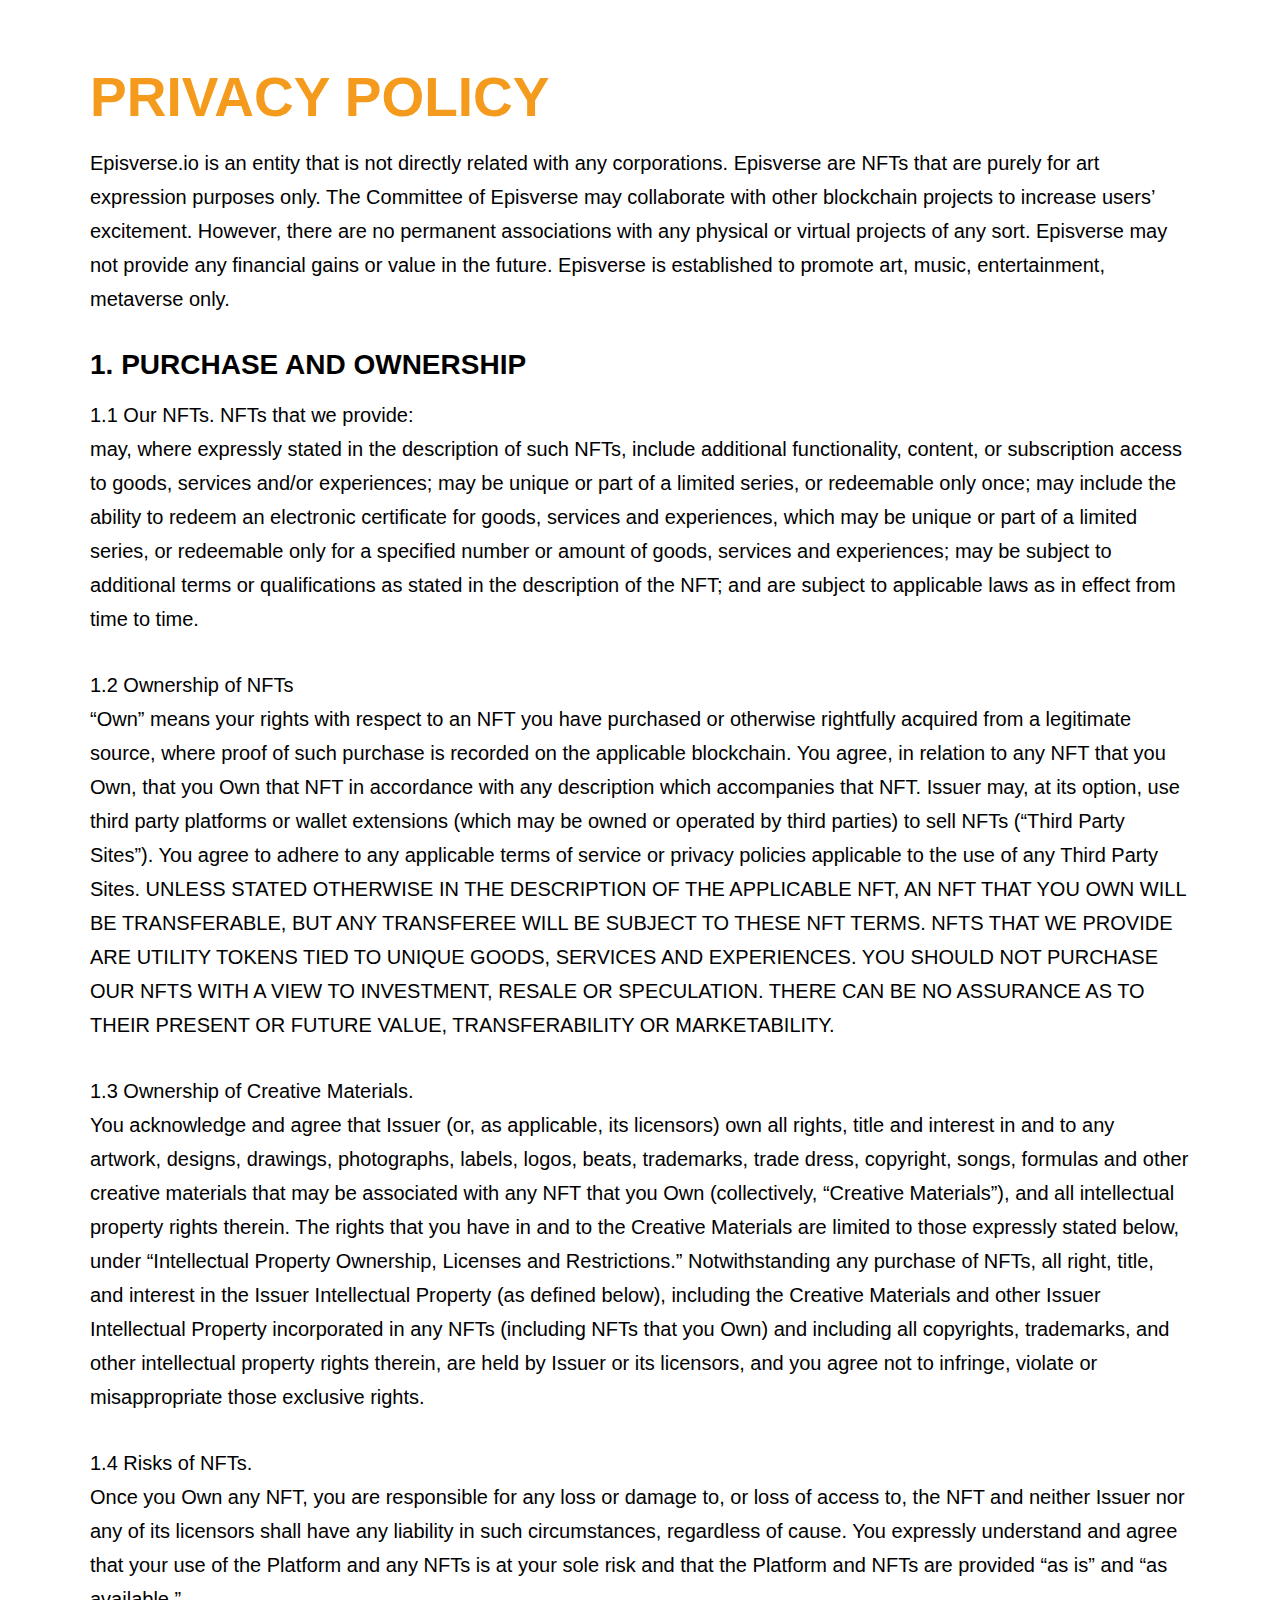
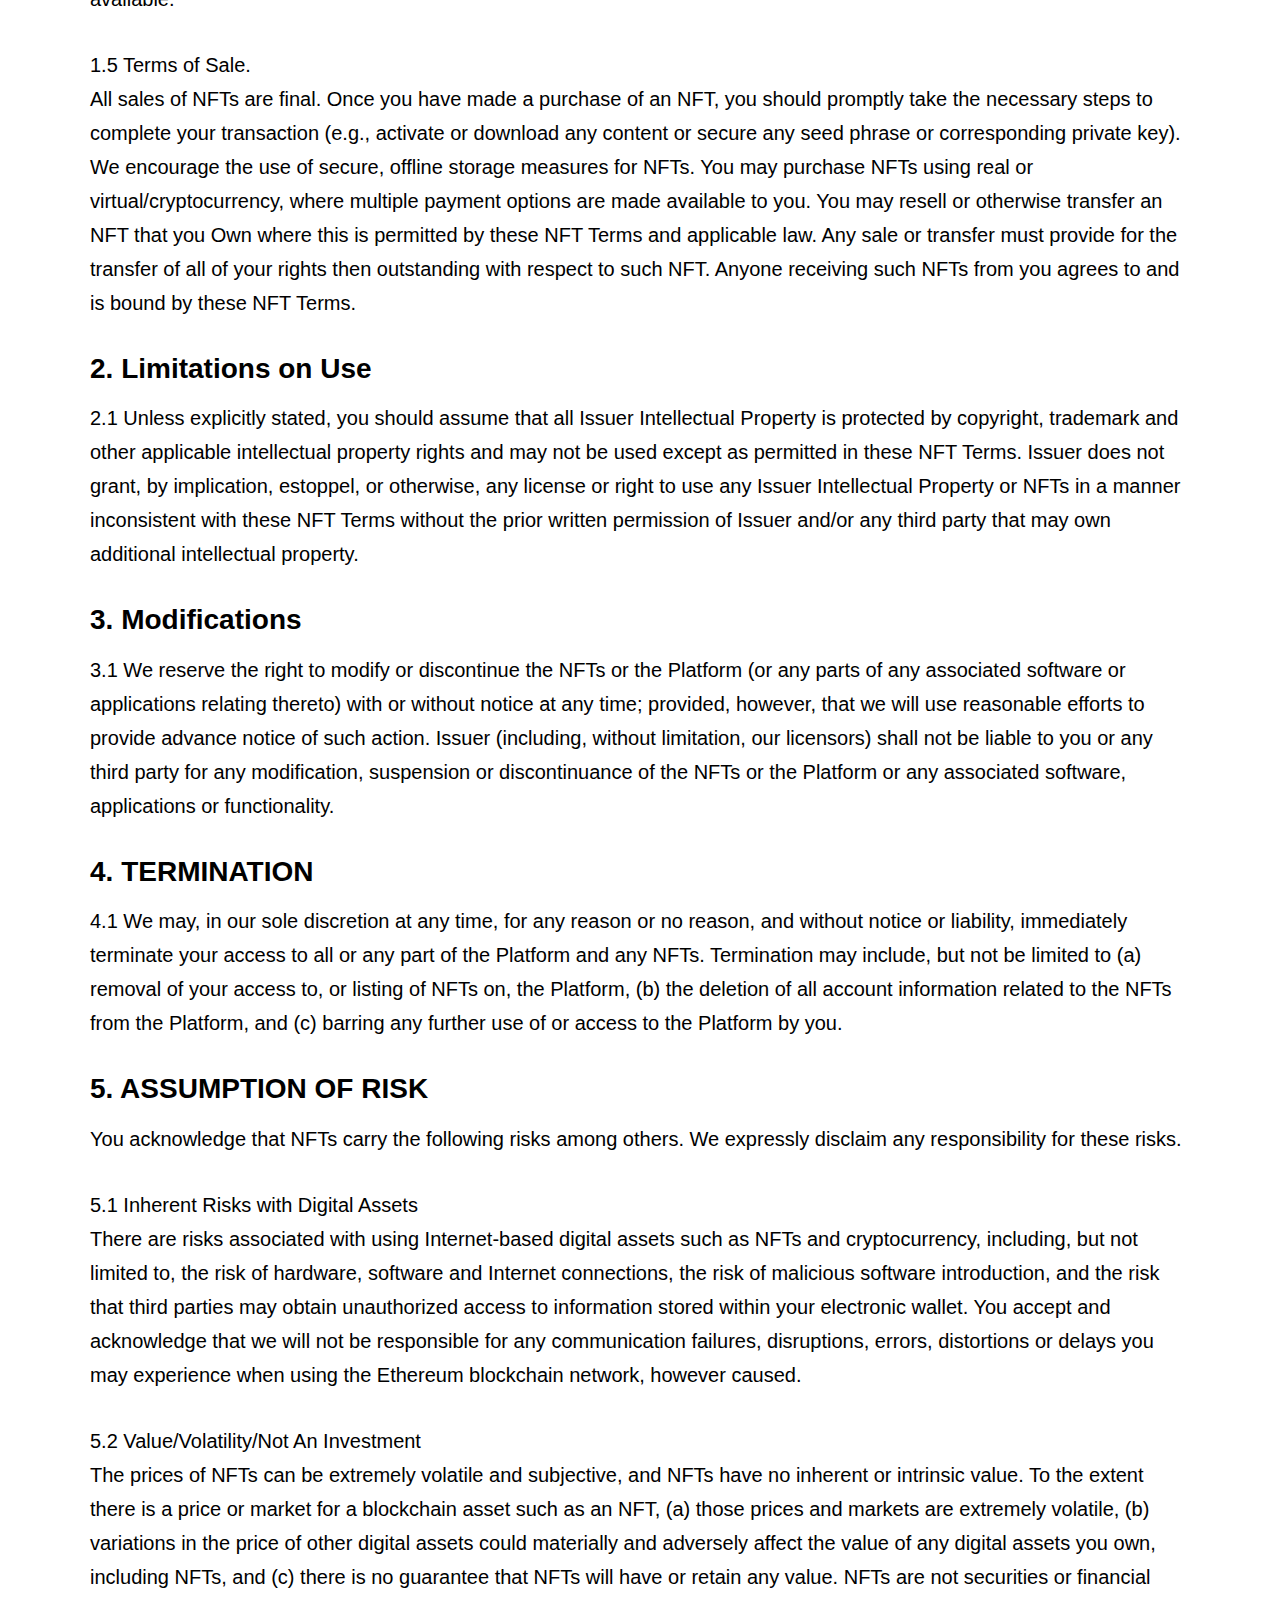
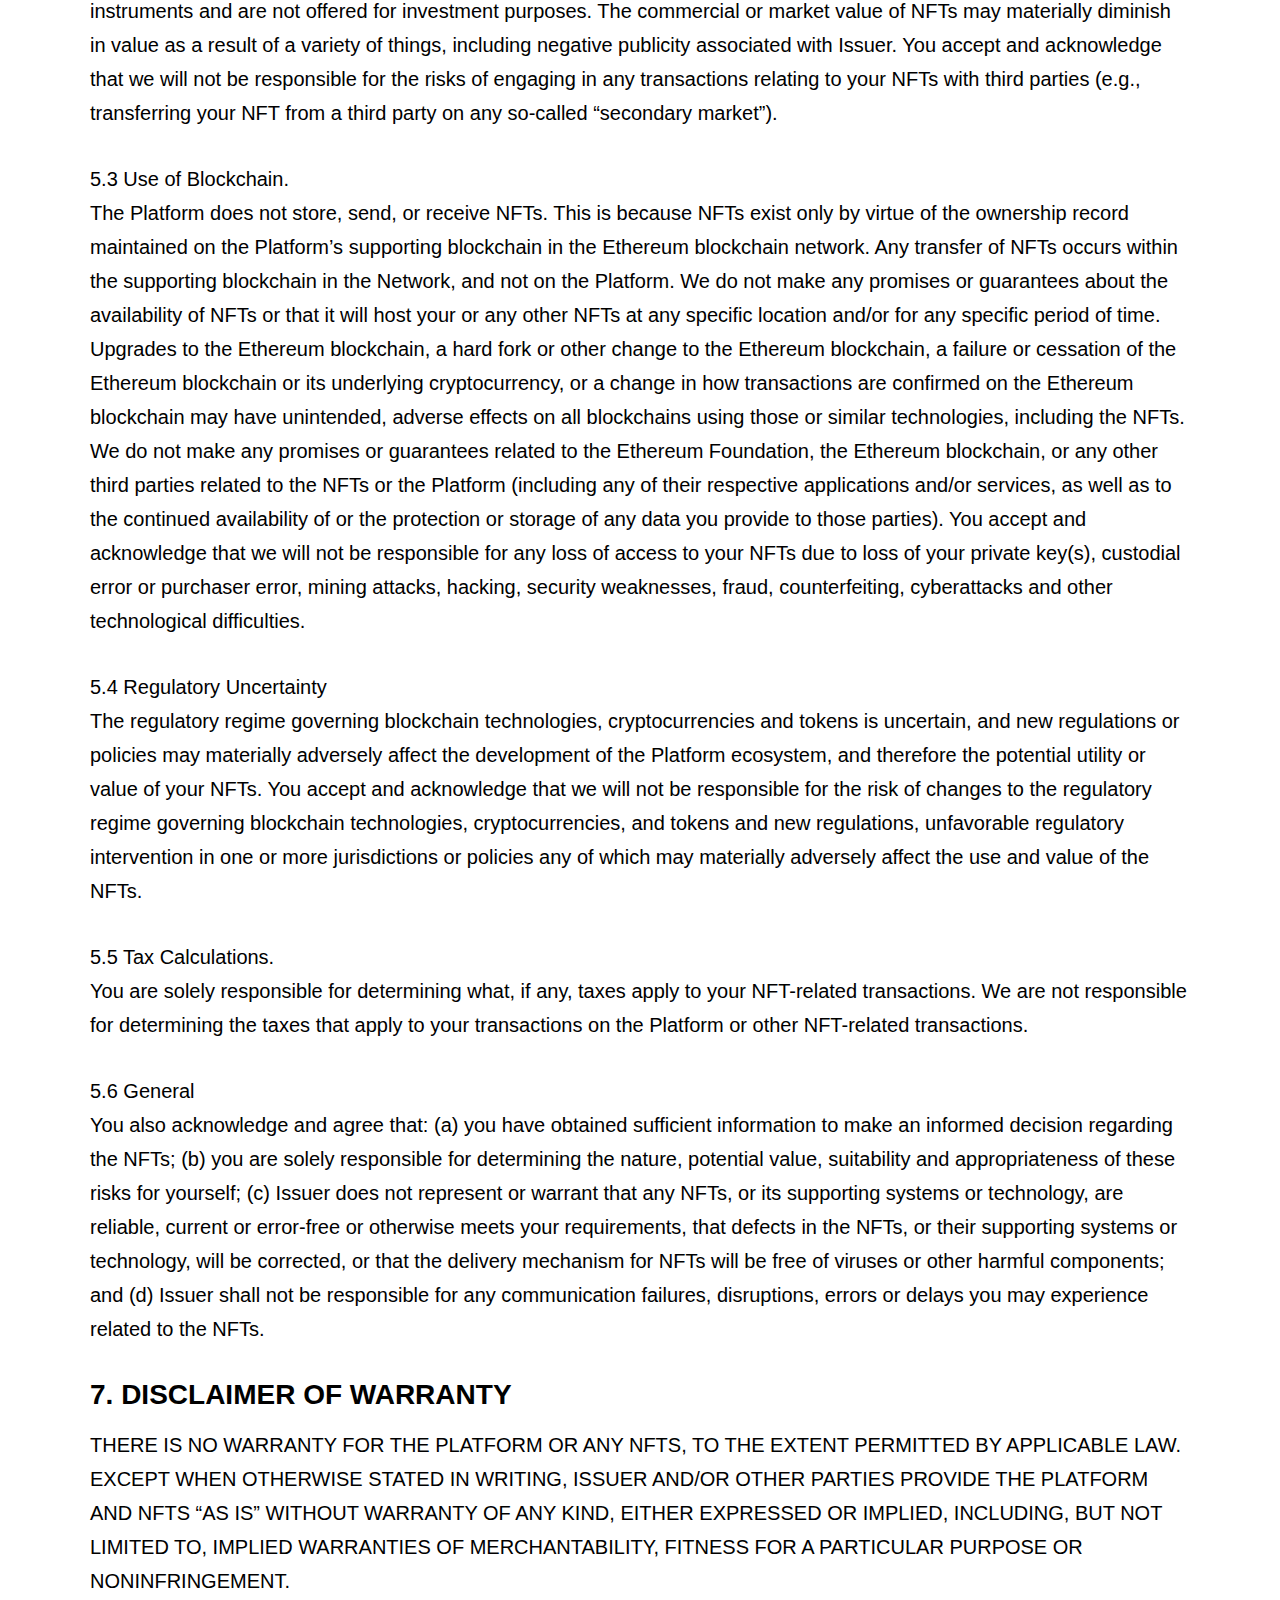
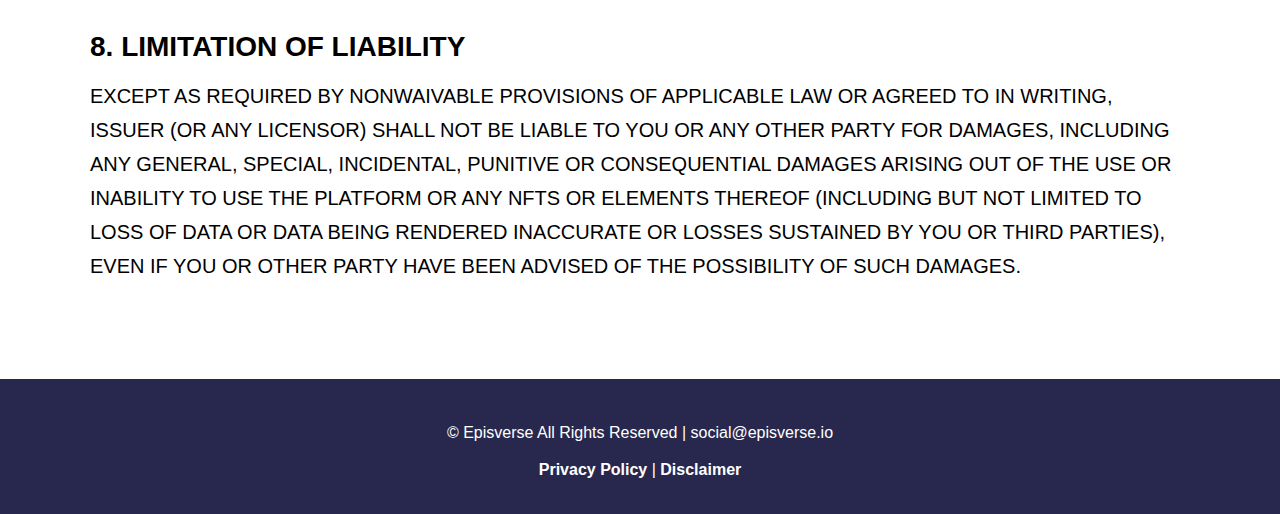
<file: privacy-policy.html>
<!DOCTYPE html>
<html class="no-js" lang="en">
<head>
    <meta http-equiv="Content-Type" content="text/html; charset=UTF-8">
    <title>Privacy Policy | EPISVerse</title>
    <meta name="viewport" content="width=device-width, initial-scale=1">
    <link rel="shortcut icon" type="image/jpg" href="images/logo/3.png">
    <link rel="stylesheet" href="Episverse/frontend-2.css">
    <meta name="theme-color" content="#0B0B0B">
    <style>
        @media only screen and (max-width: 1023px) {
            .header-logo {
                width: 80px;
            }
        }

        * {

            font-family: barlow, sans-serif !important;
        }

        .footer-link:hover {
            color: #d2d2d2;
        }
    </style>
</head>
<body>


<section id="rarity" class="am2-section roadmap offset-left">
    <div class="side-elements">

    </div>
    <div class="wrapper">
        <h2 class="h1">PRIVACY POLICY</h2>
        <p class="has-large-font-size">
            Episverse.io is an entity that is not directly related with any corporations. Episverse are NFTs that are
            purely for art expression purposes only. The Committee of Episverse may collaborate with other blockchain
            projects to increase users’ excitement. However, there are no permanent associations with any physical or
            virtual projects of any sort. Episverse may not provide any financial gains or value in the future.
            Episverse is established to promote art, music, entertainment, metaverse only.
        </p>
        <h5 class="h5">
            1. PURCHASE AND OWNERSHIP
        </h5>
        <p class="has-large-font-size">
            1.1 Our NFTs. NFTs that we provide:<br/>

            may, where expressly stated in the description of such NFTs, include additional functionality, content, or
            subscription access to goods, services and/or experiences;
            may be unique or part of a limited series, or redeemable only once;
            may include the ability to redeem an electronic certificate for goods, services and experiences, which may
            be unique or part of a limited series, or redeemable only for a specified number or amount of goods,
            services and experiences;
            may be subject to additional terms or qualifications as stated in the description of the NFT; and
            are subject to applicable laws as in effect from time to time.
        </p>
        <p class="has-large-font-size">
            1.2 Ownership of NFTs<br/>

            “Own” means your rights with respect to an NFT you have purchased or otherwise rightfully acquired from a
            legitimate source, where proof of such purchase is recorded on the applicable blockchain. You agree, in
            relation to any NFT that you Own, that you Own that NFT in accordance with any description which accompanies
            that NFT. Issuer may, at its option, use third party platforms or wallet extensions (which may be owned or
            operated by third parties) to sell NFTs (“Third Party Sites”). You agree to adhere to any applicable terms
            of service or privacy policies applicable to the use of any Third Party Sites.


            UNLESS STATED OTHERWISE IN THE DESCRIPTION OF THE APPLICABLE NFT, AN NFT THAT YOU OWN WILL BE TRANSFERABLE,
            BUT ANY TRANSFEREE WILL BE SUBJECT TO THESE NFT TERMS. NFTS THAT WE PROVIDE ARE UTILITY TOKENS TIED TO
            UNIQUE GOODS, SERVICES AND EXPERIENCES. YOU SHOULD NOT PURCHASE OUR NFTS WITH A VIEW TO INVESTMENT, RESALE
            OR SPECULATION. THERE CAN BE NO ASSURANCE AS TO THEIR PRESENT OR FUTURE VALUE, TRANSFERABILITY OR
            MARKETABILITY.
        </p>
        <p class="has-large-font-size">
            1.3 Ownership of Creative Materials.<br/>

            You acknowledge and agree that Issuer (or, as applicable, its licensors) own all rights, title and interest
            in and to any artwork, designs, drawings, photographs, labels, logos, beats, trademarks, trade dress,
            copyright, songs, formulas and other creative materials that may be associated with any NFT that you Own
            (collectively, “Creative Materials”), and all intellectual property rights therein. The rights that you have
            in and to the Creative Materials are limited to those expressly stated below, under “Intellectual Property
            Ownership, Licenses and Restrictions.” Notwithstanding any purchase of NFTs, all right, title, and interest
            in the Issuer Intellectual Property (as defined below), including the Creative Materials and other Issuer
            Intellectual Property incorporated in any NFTs (including NFTs that you Own) and including all copyrights,
            trademarks, and other intellectual property rights therein, are held by Issuer or its licensors, and you
            agree not to infringe, violate or misappropriate those exclusive rights.
        </p>
        <p class="has-large-font-size">
            1.4 Risks of NFTs.<br/>

            Once you Own any NFT, you are responsible for any loss or damage to, or loss of access to, the NFT and
            neither Issuer nor any of its licensors shall have any liability in such circumstances, regardless of cause.
            You expressly understand and agree that your use of the Platform and any NFTs is at your sole risk and that
            the Platform and NFTs are provided “as is” and “as available.”
        </p>
        <p class="has-large-font-size">
            1.5 Terms of Sale.<br/>

            All sales of NFTs are final. Once you have made a purchase of an NFT, you should promptly take the necessary
            steps to complete your transaction (e.g., activate or download any content or secure any seed phrase or
            corresponding private key). We encourage the use of secure, offline storage measures for NFTs. You may
            purchase NFTs using real or virtual/cryptocurrency, where multiple payment options are made available to
            you. You may resell or otherwise transfer an NFT that you Own where this is permitted by these NFT Terms and
            applicable law. Any sale or transfer must provide for the transfer of all of your rights then outstanding
            with respect to such NFT. Anyone receiving such NFTs from you agrees to and is bound by these NFT Terms.
        </p>
        <h5 class="h5">
            2. Limitations on Use
        </h5>
        <p class="has-large-font-size">
            2.1 Unless explicitly stated, you should assume that all Issuer Intellectual Property is protected by
            copyright, trademark and other applicable intellectual property rights and may not be used except as
            permitted in these NFT Terms. Issuer does not grant, by implication, estoppel, or otherwise, any license or
            right to use any Issuer Intellectual Property or NFTs in a manner inconsistent with these NFT Terms without
            the prior written permission of Issuer and/or any third party that may own additional intellectual property.
        </p>
        <h5 class="h5">
            3. Modifications
        </h5>
        <p class="has-large-font-size">
            3.1 We reserve the right to modify or discontinue the NFTs or the Platform (or any parts of any associated
            software or applications relating thereto) with or without notice at any time; provided, however, that we
            will use reasonable efforts to provide advance notice of such action. Issuer (including, without limitation,
            our licensors) shall not be liable to you or any third party for any modification, suspension or
            discontinuance of the NFTs or the Platform or any associated software, applications or functionality.
        </p>
        <h5 class="h5">
            4. TERMINATION
        </h5>
        <p class="has-large-font-size">
            4.1 We may, in our sole discretion at any time, for any reason or no reason, and without notice or
            liability, immediately terminate your access to all or any part of the Platform and any NFTs. Termination
            may include, but not be limited to (a) removal of your access to, or listing of NFTs on, the Platform, (b)
            the deletion of all account information related to the NFTs from the Platform, and (c) barring any further
            use of or access to the Platform by you.
        </p>
        <h5 class="h5">
            5. ASSUMPTION OF RISK
        </h5>
        <p class="has-large-font-size">
            You acknowledge that NFTs carry the following risks among others. We expressly disclaim any responsibility
            for these risks.
        </p>
        <p class="has-large-font-size">
            5.1 Inherent Risks with Digital Assets<br/>

            There are risks associated with using Internet-based digital assets such as NFTs and cryptocurrency,
            including, but not limited to, the risk of hardware, software and Internet connections, the risk of
            malicious software introduction, and the risk that third parties may obtain unauthorized access to
            information stored within your electronic wallet. You accept and acknowledge that we will not be responsible
            for any communication failures, disruptions, errors, distortions or delays you may experience when using the
            Ethereum blockchain network, however caused.
        </p>
        <p class="has-large-font-size">
            5.2 Value/Volatility/Not An Investment<br/>

            The prices of NFTs can be extremely volatile and subjective, and NFTs have no inherent or intrinsic value.
            To the extent there is a price or market for a blockchain asset such as an NFT, (a) those prices and markets
            are extremely volatile, (b) variations in the price of other digital assets could materially and adversely
            affect the value of any digital assets you own, including NFTs, and (c) there is no guarantee that NFTs will
            have or retain any value. NFTs are not securities or financial instruments and are not offered for
            investment purposes. The commercial or market value of NFTs may materially diminish in value as a result of
            a variety of things, including negative publicity associated with Issuer. You accept and acknowledge that we
            will not be responsible for the risks of engaging in any transactions relating to your NFTs with third
            parties (e.g., transferring your NFT from a third party on any so-called “secondary market”).
        </p>
        <p class="has-large-font-size">
            5.3 Use of Blockchain.<br/>

            The Platform does not store, send, or receive NFTs. This is because NFTs exist only by virtue of the
            ownership record maintained on the Platform’s supporting blockchain in the Ethereum blockchain network. Any
            transfer of NFTs occurs within the supporting blockchain in the Network, and not on the Platform. We do not
            make any promises or guarantees about the availability of NFTs or that it will host your or any other NFTs
            at any specific location and/or for any specific period of time. Upgrades to the Ethereum blockchain, a hard
            fork or other change to the Ethereum blockchain, a failure or cessation of the Ethereum blockchain or its
            underlying cryptocurrency, or a change in how transactions are confirmed on the Ethereum blockchain may have
            unintended, adverse effects on all blockchains using those or similar technologies, including the NFTs. We
            do not make any promises or guarantees related to the Ethereum Foundation, the Ethereum blockchain, or any
            other third parties related to the NFTs or the Platform (including any of their respective applications
            and/or services, as well as to the continued availability of or the protection or storage of any data you
            provide to those parties). You accept and acknowledge that we will not be responsible for any loss of access
            to your NFTs due to loss of your private key(s), custodial error or purchaser error, mining attacks,
            hacking, security weaknesses, fraud, counterfeiting, cyberattacks and other technological difficulties.
        </p>
        <p class="has-large-font-size">
            5.4 Regulatory Uncertainty<br/>

            The regulatory regime governing blockchain technologies, cryptocurrencies and tokens is uncertain, and new
            regulations or policies may materially adversely affect the development of the Platform ecosystem, and
            therefore the potential utility or value of your NFTs. You accept and acknowledge that we will not be
            responsible for the risk of changes to the regulatory regime governing blockchain technologies,
            cryptocurrencies, and tokens and new regulations, unfavorable regulatory intervention in one or more
            jurisdictions or policies any of which may materially adversely affect the use and value of the NFTs.
        </p>
        <p class="has-large-font-size">
            5.5 Tax Calculations.<br/>

            You are solely responsible for determining what, if any, taxes apply to your NFT-related transactions. We
            are not responsible for determining the taxes that apply to your transactions on the Platform or other
            NFT-related transactions.
        </p>
        <p class="has-large-font-size">
            5.6 General<br/>

            You also acknowledge and agree that: (a) you have obtained sufficient information to make an informed
            decision regarding the NFTs; (b) you are solely responsible for determining the nature, potential value,
            suitability and appropriateness of these risks for yourself; (c) Issuer does not represent or warrant that
            any NFTs, or its supporting systems or technology, are reliable, current or error-free or otherwise meets
            your requirements, that defects in the NFTs, or their supporting systems or technology, will be corrected,
            or that the delivery mechanism for NFTs will be free of viruses or other harmful components; and (d) Issuer
            shall not be responsible for any communication failures, disruptions, errors or delays you may experience
            related to the NFTs.
        </p>
        <h5 class="h5">
            7. DISCLAIMER OF WARRANTY
        </h5>
        <p class="has-large-font-size">
            THERE IS NO WARRANTY FOR THE PLATFORM OR ANY NFTS, TO THE EXTENT PERMITTED BY APPLICABLE LAW. EXCEPT WHEN
            OTHERWISE STATED IN WRITING, ISSUER AND/OR OTHER PARTIES PROVIDE THE PLATFORM AND NFTS “AS IS” WITHOUT
            WARRANTY OF ANY KIND, EITHER EXPRESSED OR IMPLIED, INCLUDING, BUT NOT LIMITED TO, IMPLIED WARRANTIES OF
            MERCHANTABILITY, FITNESS FOR A PARTICULAR PURPOSE OR NONINFRINGEMENT.
        </p>
        <h5 class="h5">
            8. LIMITATION OF LIABILITY
        </h5>
        <p class="has-large-font-size">
            EXCEPT AS REQUIRED BY NONWAIVABLE PROVISIONS OF APPLICABLE LAW OR AGREED TO IN WRITING, ISSUER (OR ANY
            LICENSOR) SHALL NOT BE LIABLE TO YOU OR ANY OTHER PARTY FOR DAMAGES, INCLUDING ANY GENERAL, SPECIAL,
            INCIDENTAL, PUNITIVE OR CONSEQUENTIAL DAMAGES ARISING OUT OF THE USE OR INABILITY TO USE THE PLATFORM OR ANY
            NFTS OR ELEMENTS THEREOF (INCLUDING BUT NOT LIMITED TO LOSS OF DATA OR DATA BEING RENDERED INACCURATE OR
            LOSSES SUSTAINED BY YOU OR THIRD PARTIES), EVEN IF YOU OR OTHER PARTY HAVE BEEN ADVISED OF THE POSSIBILITY
            OF SUCH DAMAGES.
        </p>
    </div>
</section>

<footer class="footer">
    <div class="wrapper">
        <div class="footer__grid">
            <div class="row">
                <div class="col-md-6">
                    <a href="#" target="_blank">
                        <p class="color-white" style="font: 400 1rem/1.7 barlow, sans-serif;margin-top: 10px;"> ©
                            Episverse All Rights Reserved | social@episverse.io</p>
                    </a>
                </div>
                <div class="col-md-6">
                    <p class="color-white" style="font: 400 1rem/1.7 barlow, sans-serif;;margin-top: 10px;">
                        <a href="privacy-policy.html" class="color-white footer-link">Privacy Policy</a>
                        |
                        <a href="disclaimer.html" class="color-white footer-link">Disclaimer</a>
                    </p>
                </div>
            </div>
        </div>
    </div>
</footer>

<script src="Episverse/gsap.min.js"></script>
<script src="Episverse/scrolltrigger.min.js"></script>
<script src="Episverse/frontend-2.js"></script>

<div class="ub-emb-container">
    <div></div>
</div>

</body>

</html>
</file>
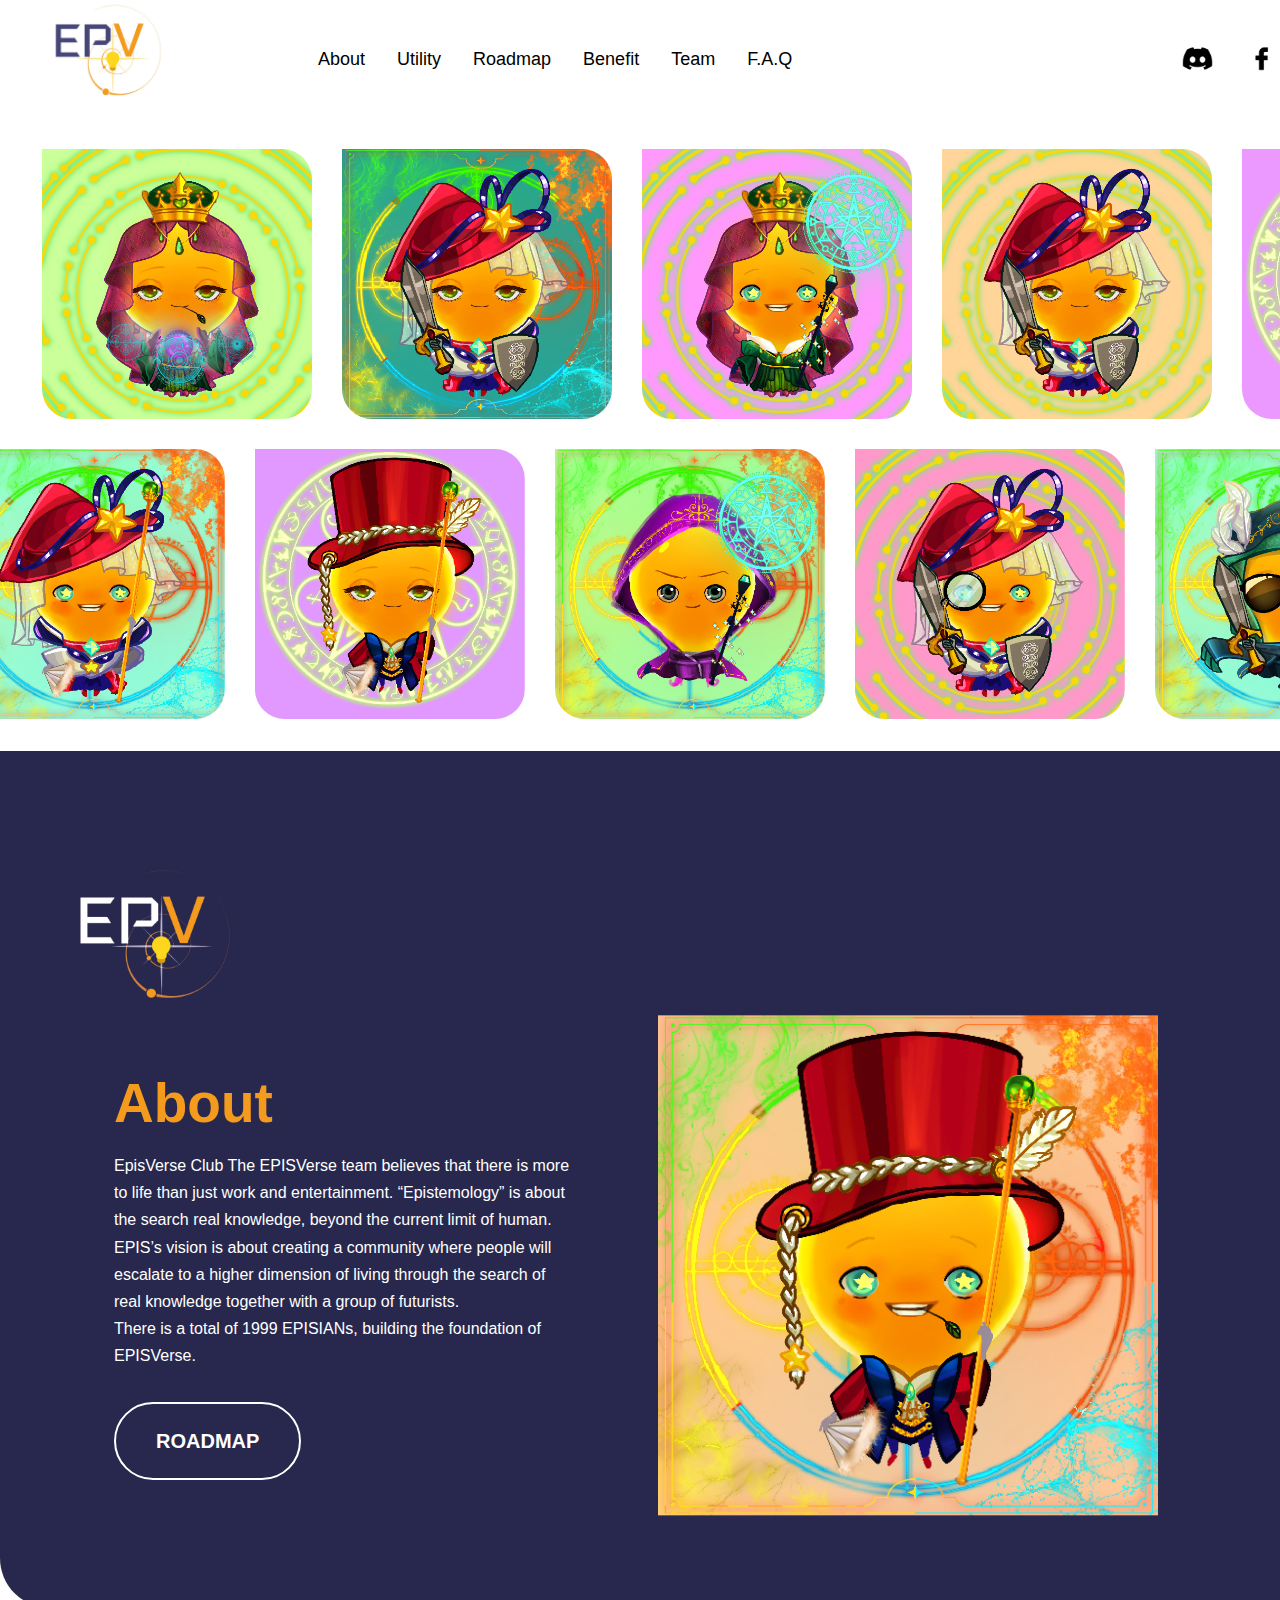
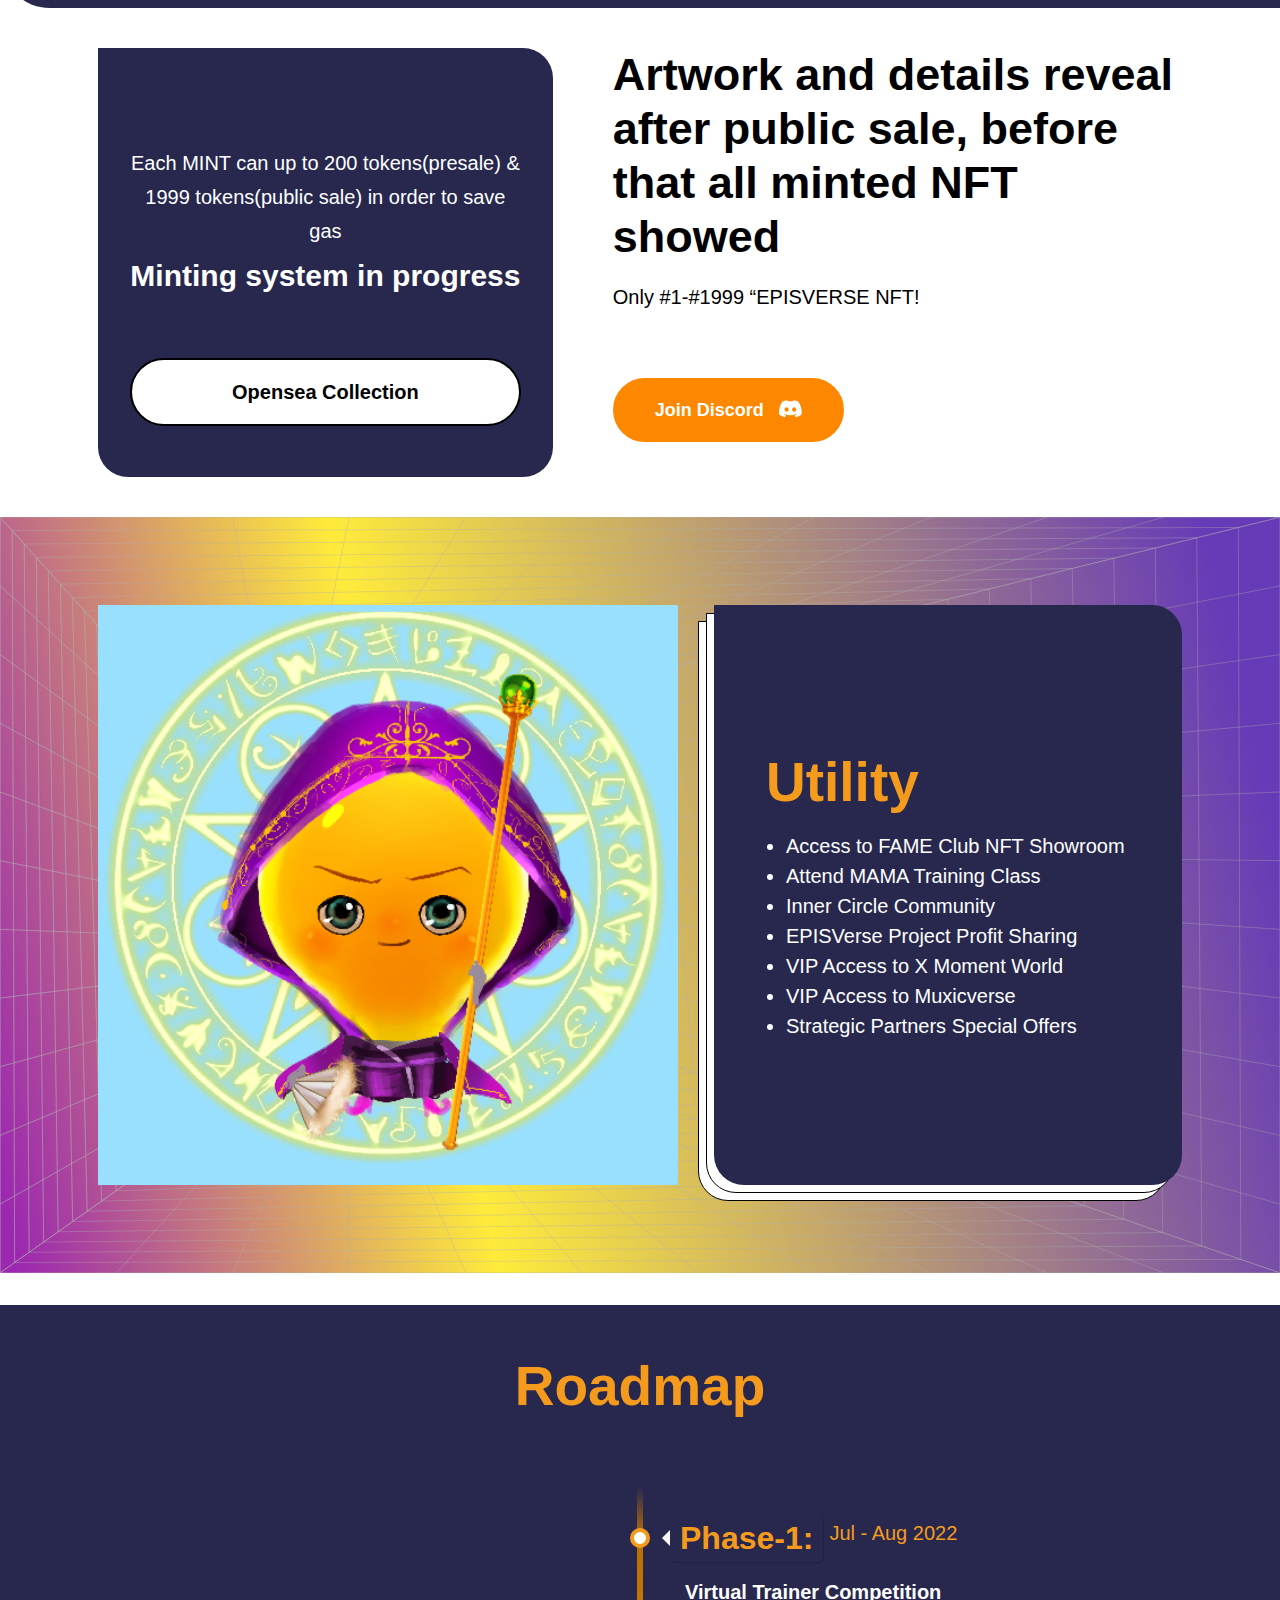
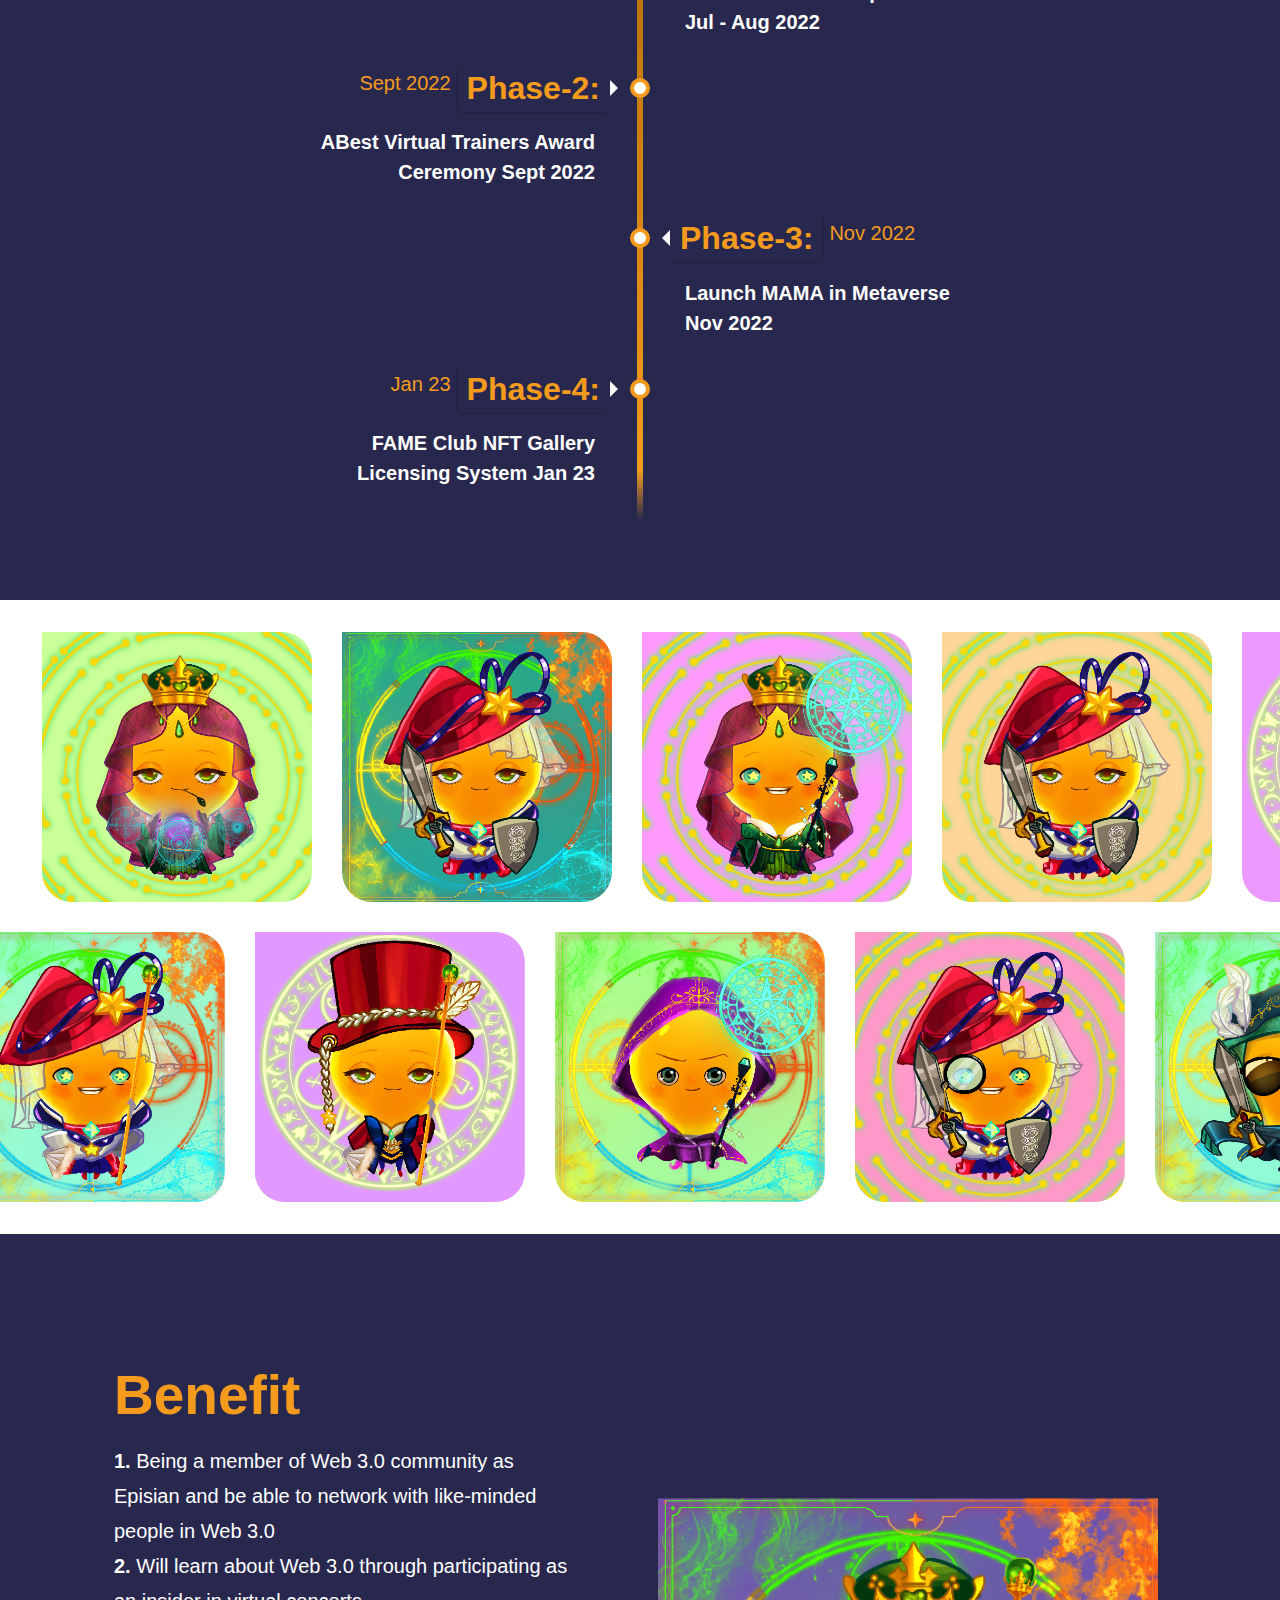
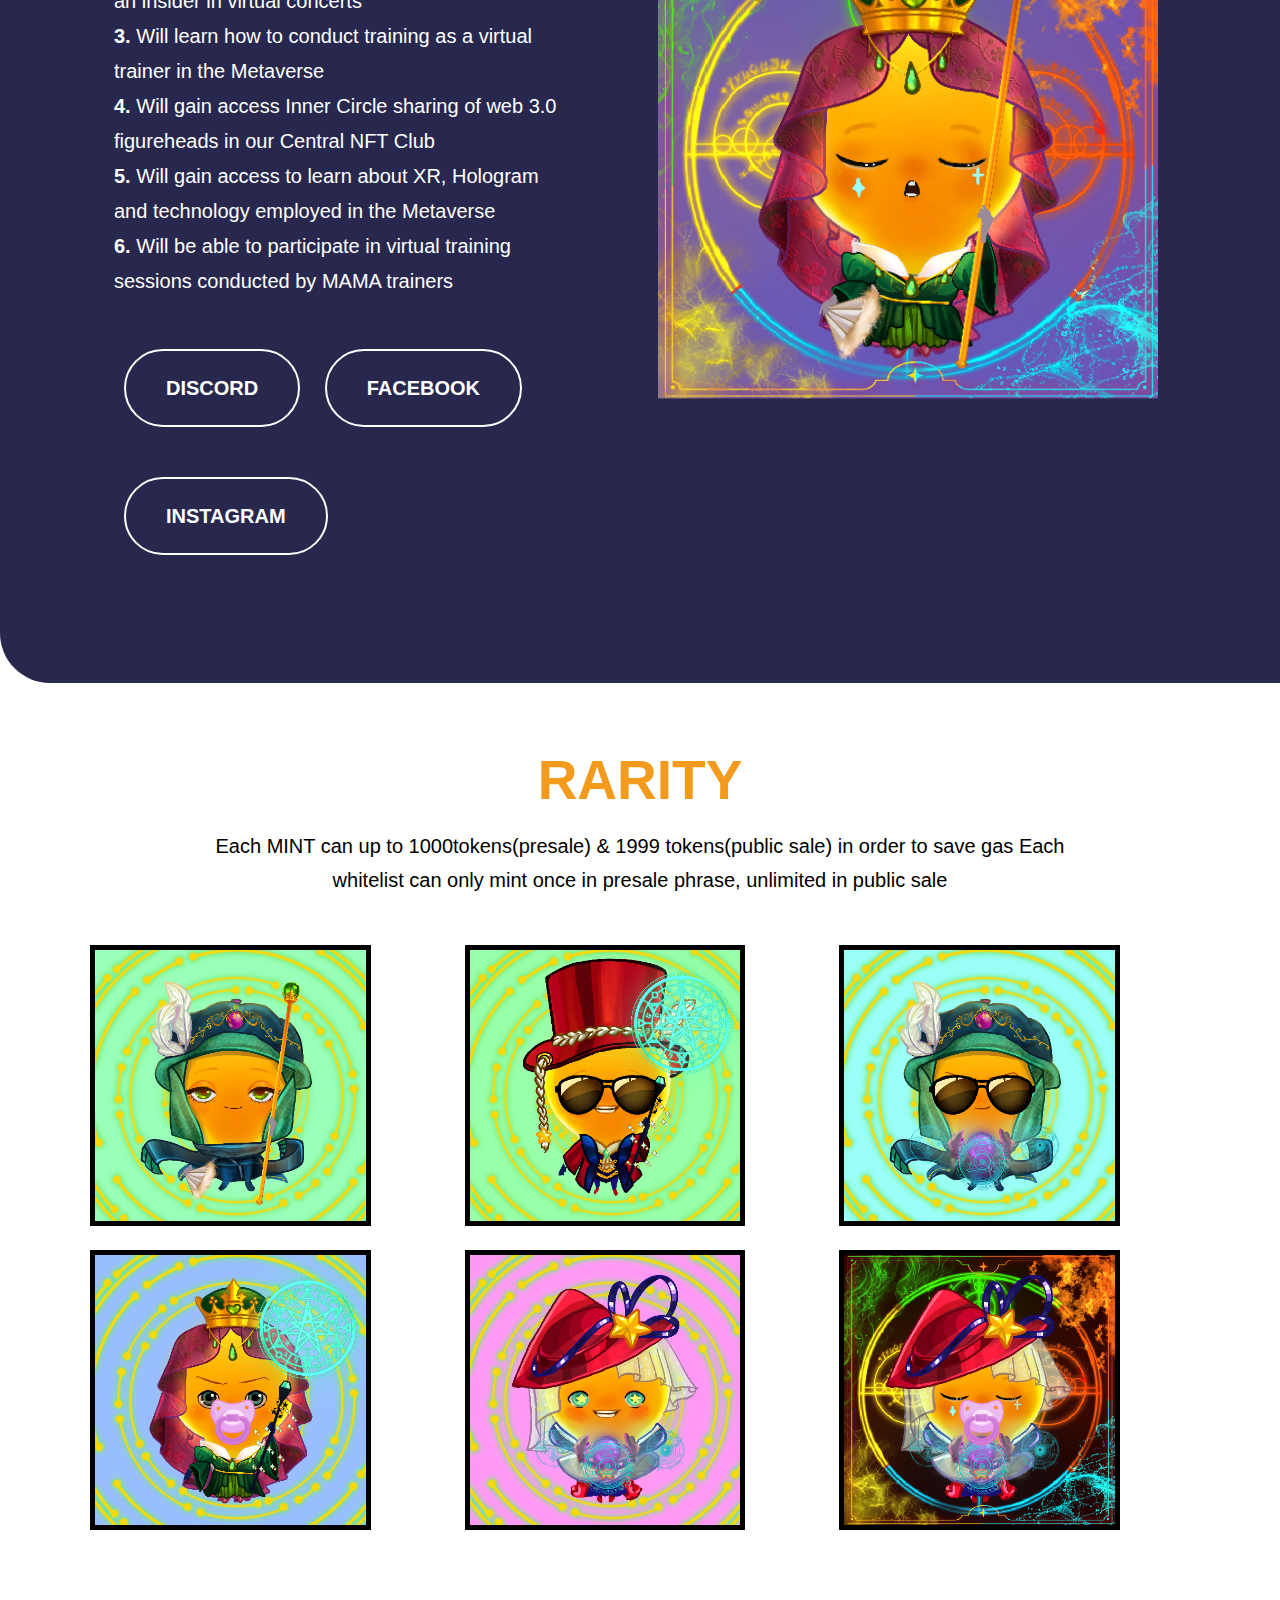
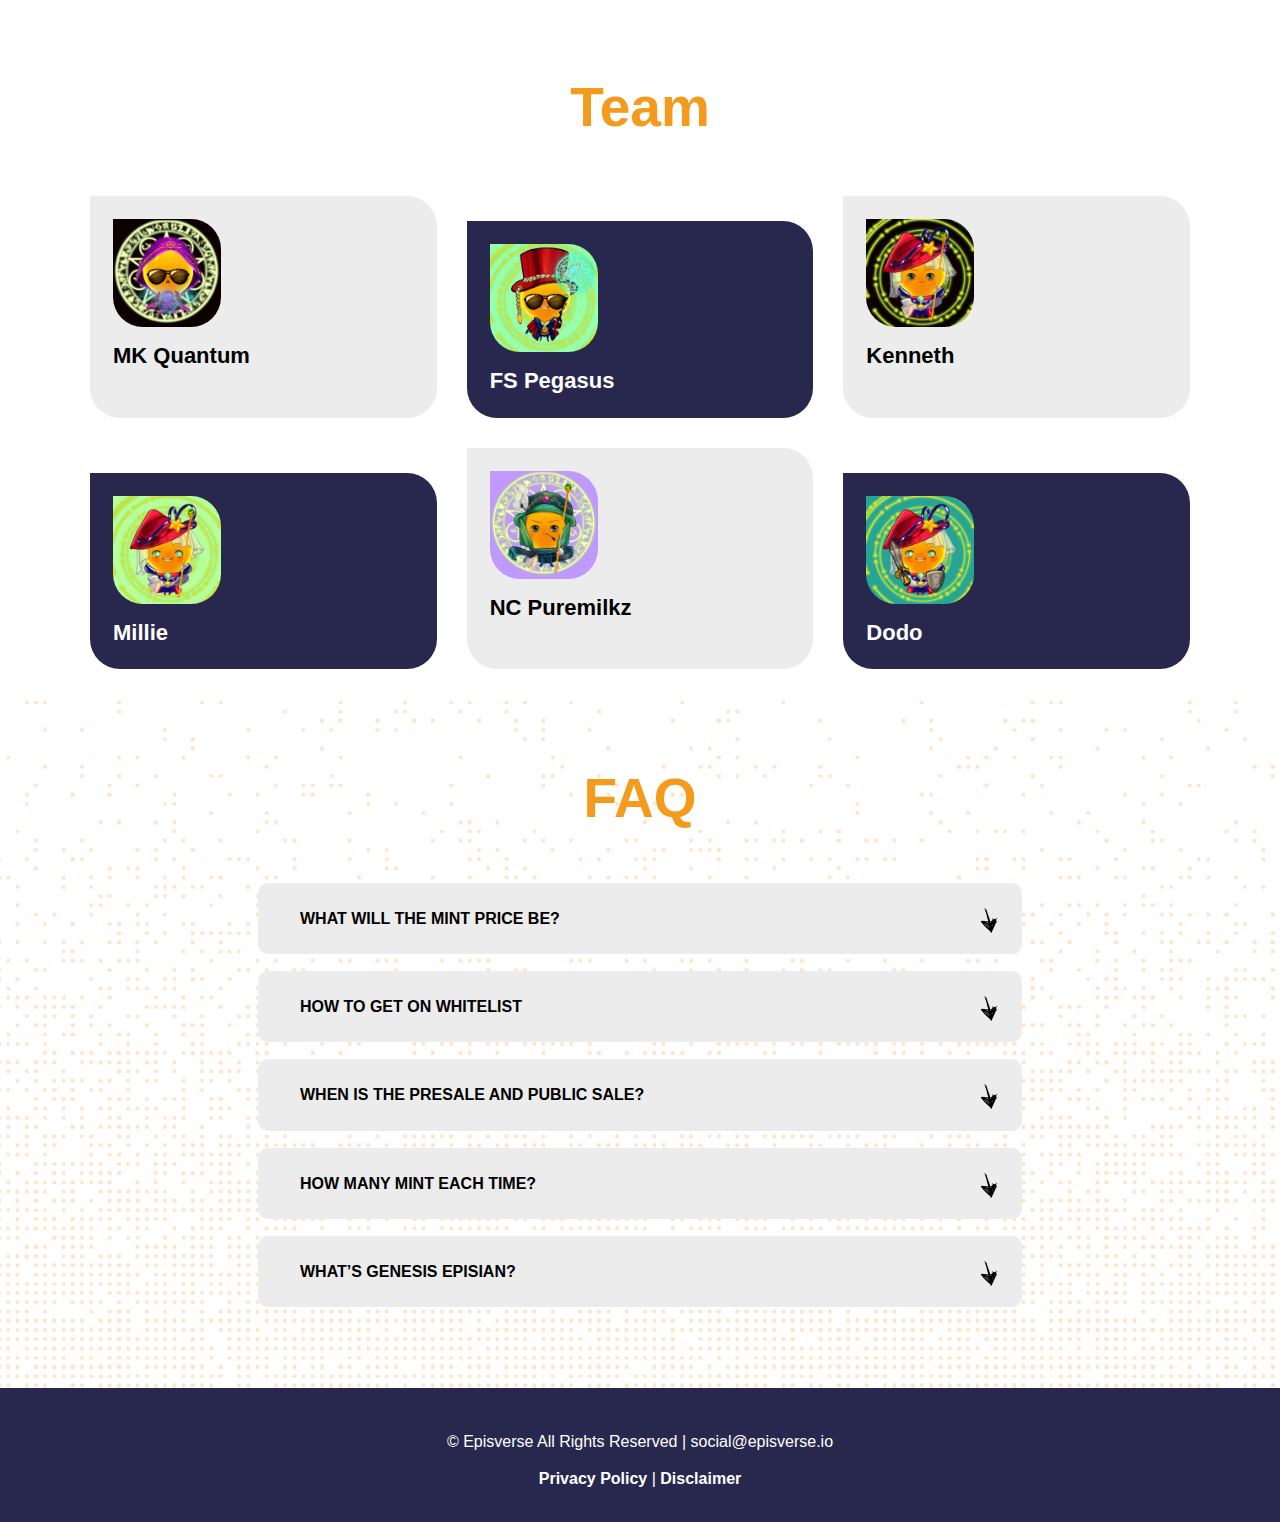
<file: test.html>
<!DOCTYPE html>
<html class="no-js" lang="en">
<head>
    <meta http-equiv="Content-Type" content="text/html; charset=UTF-8">
    <title>EPISVerse</title>
    <meta name="viewport" content="width=device-width, initial-scale=1">
    <link rel="shortcut icon" type="image/jpg" href="images/logo/3.png">
    <link rel="stylesheet" href="Episverse/frontend-2.css">
    <meta name="theme-color" content="#0B0B0B">
    <style>
        @media only screen and (max-width: 1023px) {
            .header-logo {
                width: 80px;
            }
        }

        * {

            font-family: barlow, sans-serif !important;
        }

        .footer-link:hover {
            color: #d2d2d2;
        }
    </style>
</head>
<body>


<header class="header" top="100px;">
    <div class="follow" top="100px">
        <a href="#">
            <img class="follow__logo header-logo" src="images/logo/2.jpeg"
                 alt="Episverse Logo">
        </a>
        <!--h2 class="follow__hash">#Episverse</h2-->
    </div>
    <div class="resp-buttons">
        <div class="resp-buttons__menu">
            <div class="resp-buttons__menu-button">
                <div class="menu-toggle menu-toggle--xbutterfly js-menu-toggle">
                    <span class="menu-toggle__lines" aria-hidden="true"></span>
                </div>
            </div>
        </div>
    </div>

    <div class="wrapper wrapper--large">
        <div class="header__grid">
            <nav class="menu">
                <a href="#hero" class="menu__item">About</a>
                <a href="#utility" class="menu__item">Utility</a>
                <a href="#roadmap" class="menu__item">Roadmap</a>
                <a href="#Benefit" class="menu__item">Benefit</a>
                <a href="#team" class="menu__item">Team</a>
                <a href="#faq" class="menu__item">F.A.Q</a>
            </nav>
            <div class="socials socials--header">
                <a href="https://discord.gg/JpsXf895zH" target="_blank">
                    <img src="Episverse/discord.png" alt="Discord">
                </a>
                <a href="https://m.facebook.com/EPISVerse/" target="_blank">
                    <img src="Episverse/facebook.png" alt="Twitter">
                </a>
                <a href="https://www.instagram.com/episverse/" target="_blank">
                    <img src="Episverse/instagram.png" alt="Instagram">
                </a>
            </div>
        </div>
    </div>

    <div class="resp-menu">
        <img class="resp-menu__logo" style="width: 200px; height: 50px;" src="Episverse/Logo_White1.png"
             alt="Episverse logo">
        <nav class="resp-menu__menu">
            <a href="#hero" class="menu__item">About</a>
            <a href="#utility" class="menu__item">Utility</a>
            <a href="#roadmap" class="menu__item">Roadmap</a>
            <a href="#Benefit" class="menu__item">Benefit</a>
            <a href="#team" class="menu__item">Team</a>
            <a href="#faq" class="menu__item">F.A.Q</a>
        </nav>
        <div class="resp-menu__footer">
            <div class="socials">
                <a href="https://discord.gg/JpsXf895zH" target="_blank">
                    <img src="Episverse/discordw.png">
                </a>
                <a href="https://m.facebook.com/EPISVerse/" target="_blank">
                    <img src="Episverse/facebookw.png">
                </a>
                <a href="https://www.instagram.com/episverse/" target="_blank">
                    <img src="Episverse/instagramw.png">
                </a>
            </div>
        </div>
    </div>
</header>

<!-- New - Launch -->
<section id="showcase" class="am2-section gallery">
    <div class="gallery__row gallery__row--top" style="transform-origin: 951.5px 0px; transform: translate(90px, 0px);">
        <img loading="lazy" alt="Episverse" class="gallery__row-item" src="images/banner/1.png">
        <img loading="lazy" alt="Episverse" class="gallery__row-item" src="images/banner/2.png">
        <img loading="lazy" alt="Episverse" class="gallery__row-item" src="images/banner/3.png">
        <img loading="lazy" alt="Episverse" class="gallery__row-item" src="images/banner/4.png">
        <img loading="lazy" alt="Episverse" class="gallery__row-item" src="images/banner/5.png">
        <img loading="lazy" alt="Episverse" class="gallery__row-item" src="images/banner/6.png">
        <img loading="lazy" alt="Episverse" class="gallery__row-item" src="images/banner/7.png">
    </div>
    <div class="gallery__row gallery__row--bottom"
         style="transform-origin: 951.5px 0px; transform: translate(90px, 0px);">
        <img loading="lazy" alt="Episverse" class="gallery__row-item" src="images/banner/8.png">
        <img loading="lazy" alt="Episverse" class="gallery__row-item" src="images/banner/9.png">
        <img loading="lazy" alt="Episverse" class="gallery__row-item" src="images/banner/10.png">
        <img loading="lazy" alt="Episverse" class="gallery__row-item" src="images/banner/11.png">
        <img loading="lazy" alt="Episverse" class="gallery__row-item" src="images/banner/12.png">
        <img loading="lazy" alt="Episverse" class="gallery__row-item" src="images/banner/13.png">
        <img loading="lazy" alt="Episverse" class="gallery__row-item" src="images/banner/14.png">
    </div>
</section>

<section id="hero" class="am2-section hero offset-left">
    <div class="wrapper wrapper--large">
        <div class="columns">
            <div class="col">
                <img class="footer__logo" src="images/logo/4.png"
                     alt="Episverse logo">
                <div class="hero__inner">
                    <h1>About</h1>

                    <p> EpisVerse Club The EPISVerse team believes that there is more to life than just work and
                        entertainment. “Epistemology” is about the search real knowledge, beyond the current limit of
                        human.<br>

                        EPIS’s vision is about creating a community where people will escalate to a higher dimension of
                        living through the search of real knowledge together with a group of futurists.<br>

                        There is a total of 1999 EPISIANs, building the foundation of EPISVerse.
                    </p>


                    <a class="am2-button am2-button--hollow" href="#roadmap">ROADMAP</a>
                </div>
            </div>
            <div class="col" style="padding-bottom: 25px">
                <img class="white-rabbit" src="images/about/15.png" alt="Episverse">
            </div>
        </div>
    </div>
</section>
<!-- End New - Launch -->

<section class="am2-section presale offset-left">
    <div class="wrapper">
        <div class="columns">

            <div class="col">
                <div class="fancy-box" data-animation="fade-up" style="transform: translate(0px, 0px); opacity: 1;">
                    <div class="fancy-box__inner">
                        <h1><h3 id="Mint"></h3></h1>
                        <p>Each MINT can up to 200 tokens(presale) & 1999 tokens(public sale) in order to save gas</p>
                        <h3>Minting system in progress</h3>
                        <a href="#" target="_blank"
                           class="am2-button am2-button--white">Opensea Collection </a>
                    </div>
                </div>
            </div>

            <div class="col">
                <h2>Artwork and details reveal after public sale, before that all minted NFT showed</h2>
                <p class="has-large-font-size">Only #1-#1999 “EPISVERSE NFT!</p>
                <!--p class="has-large-font-size"><strong>Presale required a Mint Pass and was distributed to early active community members and supporters.</strong></p-->
                <a href="https://discord.gg/JpsXf895zH" target="_blank" class="am2-button am2-button--blue">
                    <span>Join Discord </span>
                    <svg xmlns="" width="24" height="19" viewBox="0 0 24 19"
                         fill="none">
                        <path d="M20.317 1.64402C18.7873 0.94705 17.147 0.43355 15.4319 0.139448C15.4007 0.133772 15.3695 0.147957 15.3534 0.176327C15.1424 0.548918 14.9087 1.03499 14.7451 1.41705C12.9004 1.14281 11.0652 1.14281 9.25832 1.41705C9.09465 1.0265 8.85248 0.548918 8.64057 0.176327C8.62449 0.148903 8.59328 0.134718 8.56205 0.139448C6.84791 0.43261 5.20756 0.94611 3.67693 1.64402C3.66368 1.6497 3.65233 1.65916 3.64479 1.67145C0.533392 6.2873 -0.31895 10.7897 0.0991801 15.2363C0.101072 15.258 0.11337 15.2788 0.130398 15.2921C2.18321 16.7891 4.17171 17.6979 6.12328 18.3003C6.15451 18.3097 6.18761 18.2984 6.20748 18.2728C6.66913 17.6468 7.08064 16.9867 7.43348 16.2926C7.4543 16.2519 7.43442 16.2037 7.39186 16.1876C6.73913 15.9417 6.1176 15.642 5.51973 15.3015C5.47244 15.2741 5.46865 15.2069 5.51216 15.1748C5.63797 15.0812 5.76382 14.9838 5.88396 14.8854C5.90569 14.8675 5.93598 14.8637 5.96153 14.875C9.88928 16.6557 14.1415 16.6557 18.023 14.875C18.0485 14.8627 18.0788 14.8665 18.1015 14.8845C18.2216 14.9828 18.3475 15.0812 18.4742 15.1748C18.5177 15.2069 18.5149 15.2741 18.4676 15.3015C17.8697 15.6486 17.2482 15.9417 16.5945 16.1867C16.552 16.2028 16.533 16.2519 16.5538 16.2926C16.9143 16.9858 17.3258 17.6458 17.7789 18.2719C17.7978 18.2984 17.8319 18.3097 17.8631 18.3003C19.8241 17.6979 21.8126 16.7891 23.8654 15.2921C23.8834 15.2788 23.8948 15.259 23.8967 15.2372C24.3971 10.0965 23.0585 5.63101 20.3482 1.67239C20.3416 1.65916 20.3303 1.6497 20.317 1.64402ZM8.02002 12.5288C6.8375 12.5288 5.86313 11.4507 5.86313 10.1268C5.86313 8.8028 6.8186 7.72475 8.02002 7.72475C9.23087 7.72475 10.1958 8.81227 10.1769 10.1268C10.1769 11.4507 9.22141 12.5288 8.02002 12.5288ZM15.9947 12.5288C14.8123 12.5288 13.8379 11.4507 13.8379 10.1268C13.8379 8.8028 14.7933 7.72475 15.9947 7.72475C17.2056 7.72475 18.1705 8.81227 18.1516 10.1268C18.1516 11.4507 17.2056 12.5288 15.9947 12.5288Z"
                              fill="white"></path>
                    </svg>
                </a>
            </div>
        </div>
    </div>

</section>

<!-- New - Launch -->
<section id="utility" class="am2-section launch offset-left">
    <div class="wrapper">
        <div class="columns">
            <div class="col">
                <svg xmlns="http://www.w3.org/2000/svg" fill="none" preserveAspectRatio="none" viewBox="0 0 1920 927">
                    <path stroke="#AFAFAF" stroke-miterlimit="10" stroke-width=".5"
                          d="M.25.298v926.404M18.305 16.703l3.689 897.433m14.377-881.04L43.75 901.57M54.426 49.5l11.067 839.504M72.49 65.905l14.746 810.533m3.311-794.14 18.435 781.575m-.38-765.17 22.134 752.604m-4.068-736.2 25.813 723.634M144.723 131.5l29.502 694.675m-11.448-678.27 33.202 665.704M180.844 164.31l36.88 636.733m-18.826-620.34 40.57 607.775m-22.505-591.371 44.248 578.805M235.02 213.5l47.947 549.834m-29.893-533.429 51.637 520.863M271.139 246.31l55.315 491.892m-37.259-475.499 59.015 462.933m-40.95-446.529 62.693 433.964m-44.639-417.559 66.383 404.993m-48.326-388.6 70.082 376.034M361.436 328.31l73.76 347.063m-55.704-330.659 77.45 318.093M.25.298l379.241 344.416M.25 84.516l386.279 289.11M.25 168.733l393.328 233.815M.25 252.95l400.366 178.509M.25 337.168l407.404 123.214M.25 421.397l414.442 67.908M.25 505.615l421.49 12.601M.25 589.832l428.528-42.693M.25 674.05l435.567-98M.25 758.267l442.615-153.294M.25 842.484l449.653-208.6M.25 926.702l456.691-263.895M.25.298v926.404M18.305 16.703l3.689 897.433m14.377-881.04L43.75 901.57M54.426 49.5l11.067 839.504M72.49 65.905l14.746 810.533m3.311-794.14 18.435 781.575m-.38-765.17 22.134 752.604m-4.068-736.2 25.813 723.634M144.723 131.5l29.502 694.675m-11.448-678.27 33.202 665.704M180.844 164.31l36.88 636.733m-18.826-620.34 40.57 607.775m-22.505-591.371 44.248 578.805M235.02 213.5l47.947 549.834m-29.893-533.429 51.637 520.863M271.139 246.31l55.315 491.892m-37.259-475.499 59.015 462.933m-40.95-446.529 62.693 433.964m-44.639-417.559 66.383 404.993m-48.326-388.6 70.082 376.034M361.436 328.31l73.76 347.063m-55.704-330.659 77.45 318.093M.25.298l379.241 344.416M.25 84.516l386.279 289.11M.25 168.733l393.328 233.815M.25 252.95l400.366 178.509M.25 337.168l407.404 123.214M.25 421.397l414.442 67.908M.25 505.615l421.49 12.601M.25 589.832l428.528-42.693M.25 674.05l435.567-98M.25 758.267l442.615-153.294M.25 842.484l449.653-208.6M.25 926.702l456.691-263.895M1919.75.298v926.404m-62.27-913.838 3.69 897.445M1795.2 25.43l7.38 868.474m-69.65-855.909L1744 877.5m-73.35-826.939 14.76 810.546m-77.02-797.98 18.44 781.575m-80.71-769.009 22.12 752.604m-84.4-740.038 25.82 723.645m-88.09-711.079 29.5 694.675m-91.77-682.097 33.19 665.692m-95.47-653.126 36.88 636.733m-99.15-624.168 40.57 607.763M1172.47 151.1l44.26 578.792M1110.2 163.666l47.95 549.834m-110.21-537.268 51.62 520.863M985.664 188.798l55.316 491.904M923.391 201.364l59.004 462.933m-121.28-450.368 62.694 433.964M798.842 226.495 865.225 631.5M736.568 239.061l70.072 376.034M674.295 251.627l73.761 347.063M612.021 264.193l77.45 318.104M1919.75.298 612.021 264.193M1919.75 84.516l-1300.682 208.6M1919.75 168.733 626.107 322.027M1919.75 252.95l-1286.605 98m1286.605-13.782L640.184 379.873m1279.566 41.524L647.232 408.784m1272.518 96.831L654.27 437.707m1265.48 152.125L661.309 466.618M1919.75 674.05 668.355 495.541M1919.75 758.267 675.395 524.452M1919.75 842.484 682.434 553.374M1919.75 926.702 689.471 582.297M.25.298h1919.5M18.305 16.703l1839.175-3.84M36.371 33.096 1795.2 25.43M54.426 49.5 1732.93 37.995M72.49 65.905l1598.16-15.344M90.547 82.298l1517.843-19.17M108.602 98.703l1437.518-23.01M126.668 115.108 1483.84 88.259M144.723 131.5l1276.847-30.675m-1258.793 47.08L1359.3 113.403M180.844 164.31l1116.176-38.341M198.898 180.703l1035.852-42.169M216.963 197.107 1172.47 151.1m-937.45 62.4 875.18-49.834m-857.126 66.239 794.866-53.673M271.139 246.31l714.523-57.512m-696.467 73.905 634.195-61.339m-616.13 77.743 553.856-65.178m-535.802 81.583 473.527-69.017m-455.47 85.41 393.198-72.844M361.436 328.31l312.858-76.683m-294.802 93.087 232.53-80.521M.25.298l379.241 344.416M174.754.298l225.881 337.096M349.25.298l72.521 329.776M523.753.298l-80.839 322.456M698.248.298 464.049 315.434M872.753.298 485.184 308.114M1047.25.298 506.328 300.794M1221.75.298 527.463 293.473M1396.25.298 548.607 286.153M1570.75.298 569.742 278.833M1745.25.298 590.887 271.513M1919.75.298 612.021 264.193M.25 926.702h1919.5M21.994 914.136l1839.176-3.827M43.748 901.57l1758.832-7.666m-1737.088-4.9L1744 877.5M87.238 876.438l1598.172-15.331m-1576.428 2.766 1517.848-19.171m-1496.094 6.605 1437.504-23.01M152.48 838.741l1357.18-26.837M174.225 826.175 1451.07 795.5M195.979 813.609l1196.511-34.514M217.723 801.043 1333.9 762.702M239.467 788.477l1035.853-42.18M261.213 775.912l955.517-46.02m-933.763 33.442L1158.15 713.5m-853.439 37.268 794.849-53.673m-773.105 41.107 714.525-57.5m-692.771 44.934 634.185-61.339M369.953 713.07l553.856-65.177m-532.112 52.612L865.224 631.5m-451.771 56.439 393.188-72.844m-371.444 60.278 312.859-76.683m-291.115 64.117 232.53-80.51M.25 926.702l456.691-263.895M174.754 926.702l303.331-271.215M349.25 926.702l149.971-278.535m24.533 278.535-3.389-285.855m177.884 285.855L541.5 633.526m331.252 293.176L562.633 626.206m484.617 300.496L583.777 618.886m637.973 307.816L604.912 611.566m791.338 315.136L626.057 604.246m944.693 322.456L647.191 596.938M1745.25 926.702 668.336 589.617M1919.75 926.702 689.471 582.297"></path>
                </svg>
                <!--h2 class="launch__heading">METAVERSE GAME</h2-->
                <div class="">
                    <img src="images/about/16.png" alt="">
                </div>
            </div>
            <div class="col">
                <div class="launch__box fancy-box" data-animation="fade-up"
                     style="transform: translate(0px, 0px); opacity: 1;">
                    <div class="fancy-box__inner" style="text-align: start">
                        <h1 style="padding-left: 20px">Utility</h1>
                        <ul style="line-height: 30px;font-size: 20px">
                            <li>Access to FAME Club NFT Showroom</li>
                            <li>Attend MAMA Training Class</li>
                            <li>Inner Circle Community</li>
                            <li>EPISVerse Project Profit Sharing</li>
                            <li>VIP Access to X Moment World</li>
                            <li>VIP Access to Muxicverse</li>
                            <li>Strategic Partners Special Offers</li>
                        </ul>
                    </div>
                </div>
            </div>
        </div>
    </div>
</section>
<!-- End New - Launch -->

<!-- New - Perks -->
    <div id="Road-Map" class="section wf-section">
        <h1 class="h1 text-center" style="padding: 3rem 0;">Roadmap</h1>
        <ul class="timeline">

            <!-- Item 1 -->
            <li>
                <div class="direction-r">
                    <div class="flag-wrapper">
                        <h4 class="flag">Phase-1:</h4>
                        <span class="time-wrapper"><span class="time">Jul - Aug 2022</span></span>
                    </div>
                    <div class="desc">Virtual Trainer Competition Jul - Aug 2022</div>
                </div>
            </li>

            <!-- Item 2 -->
            <li>
                <div class="direction-l">
                    <div class="flag-wrapper">
                        <h4 class="flag">Phase-2:</h4>
                        <span class="time-wrapper"><span class="time">Sept 2022</span></span>
                    </div>
                    <div class="desc">ABest Virtual Trainers Award Ceremony Sept 2022</div>
                </div>
            </li>

            <!-- Item 3 -->
            <li>
                <div class="direction-r">
                    <div class="flag-wrapper">
                        <h4 class="flag">Phase-3:</h4>
                        <span class="time-wrapper"><span class="time">Nov 2022</span></span>
                    </div>
                    <div class="desc">Launch MAMA in Metaverse Nov 2022</div>
                </div>
            </li>

            <li>
                <div class="direction-l">
                    <div class="flag-wrapper">
                        <h4 class="flag">Phase-4:</h4>
                        <span class="time-wrapper"><span class="time">Jan 23</span></span>
                    </div>
                    <div class="desc">FAME Club NFT Gallery Licensing System Jan 23</div>
                </div>
            </li>

        </ul>
    </div>
<!-- End New - Perks -->


<!-- New - Launch -->
<section class="am2-section gallery">
    <div class="gallery__row gallery__row--top" style="transform-origin: 951.5px 0px; transform: translate(90px, 0px);">
        <img loading="lazy" alt="Episverse" class="gallery__row-item" src="images/banner/1.png">
        <img loading="lazy" alt="Episverse" class="gallery__row-item" src="images/banner/2.png">
        <img loading="lazy" alt="Episverse" class="gallery__row-item" src="images/banner/3.png">
        <img loading="lazy" alt="Episverse" class="gallery__row-item" src="images/banner/4.png">
        <img loading="lazy" alt="Episverse" class="gallery__row-item" src="images/banner/5.png">
        <img loading="lazy" alt="Episverse" class="gallery__row-item" src="images/banner/6.png">
        <img loading="lazy" alt="Episverse" class="gallery__row-item" src="images/banner/7.png">
    </div>
    <div class="gallery__row gallery__row--bottom"
         style="transform-origin: 951.5px 0px; transform: translate(90px, 0px);">
        <img loading="lazy" alt="Episverse" class="gallery__row-item" src="images/banner/8.png">
        <img loading="lazy" alt="Episverse" class="gallery__row-item" src="images/banner/9.png">
        <img loading="lazy" alt="Episverse" class="gallery__row-item" src="images/banner/10.png">
        <img loading="lazy" alt="Episverse" class="gallery__row-item" src="images/banner/11.png">
        <img loading="lazy" alt="Episverse" class="gallery__row-item" src="images/banner/12.png">
        <img loading="lazy" alt="Episverse" class="gallery__row-item" src="images/banner/13.png">
        <img loading="lazy" alt="Episverse" class="gallery__row-item" src="images/banner/14.png">
    </div>
</section>
<!-- new paste team-->
<!--<section id="Benefit" style="background-color: black;padding-top: 1rem;padding-bottom: 5rem">
    <div class="wrapper">
        <div class="roadmapsec">
            <div class="roadmapwrap newstyle">
                <div class="roadmaptxt" data-aos="zoom-in-right">
                    <center>
                        <div class="wrapper" style="background-color: black;color: white;padding-bottom: 15px">
                            <h1 class="h1 text-center">Benefit</h1>
                            <div class="columns">
                                <div class="">
                                    <div class="fancy-box" data-animation="fade-up"
                                         style="transform: translate(0px, 0px); opacity: 1;">
                                        <div class="fancy-box__inner" style="background-color: white;color:black">
                                            <p style="text-align: start !important;"><strong>1. </strong>
                                                Being a member of Web 3.0 community as
                                                Episian and be able to network with like-minded people in Web 3.0
                                            </p>
                                        </div>
                                    </div>
                                </div>
                                <div class="">
                                    <div class="fancy-box" data-animation="fade-up"
                                         style="transform: translate(0px, 0px); opacity: 1;">
                                        <div class="fancy-box__inner" style="background-color: white;color:black">
                                            <p style="text-align: start !important;">
                                                <strong>2. </strong>
                                                Will learn about Web 3.0 through participating
                                                as an insider in virtual concerts
                                            </p>
                                        </div>
                                    </div>
                                </div>
                                <div class="">
                                    <div class="fancy-box" data-animation="fade-up"
                                         style="transform: translate(0px, 0px); opacity: 1;">
                                        <div class="fancy-box__inner" style="background-color: white;color:black">
                                            <p style="text-align: start !important;">
                                                <strong>3. </strong>
                                                Will learn how to conduct training as a
                                                virtual trainer in the Metaverse
                                            </p>
                                        </div>
                                    </div>
                                </div>
                                <div class="">
                                    <div class="fancy-box" data-animation="fade-up"
                                         style="transform: translate(0px, 0px); opacity: 1;">
                                        <div class="fancy-box__inner" style="background-color: white;color:black">
                                            <p style="text-align: start !important;">
                                                <strong>4. </strong>
                                                Will gain access Inner Circle sharing of web 3.0 figureheads in our
                                                Central
                                                NFT Club
                                            </p>
                                        </div>
                                    </div>
                                </div>
                                <div class="">
                                    <div class="fancy-box" data-animation="fade-up"
                                         style="transform: translate(0px, 0px); opacity: 1;">
                                        <div class="fancy-box__inner" style="background-color: white;color:black">
                                            <p style="text-align: start !important;">
                                                <strong>5. </strong>
                                                Will gain access to learn about XR, Hologram and
                                                technology employed in the Metaverse
                                            </p>
                                        </div>
                                    </div>
                                </div>
                                <div class="">
                                    <div class="fancy-box" data-animation="fade-up"
                                         style="transform: translate(0px, 0px); opacity: 1;">
                                        <div class="fancy-box__inner" style="background-color: white;color:black">
                                            <p style="text-align: start !important;">
                                                <strong>6. </strong>
                                                Will be able to participate in virtual training
                                                sessions conducted by MAMA trainers
                                            </p>
                                        </div>
                                    </div>
                                </div>
                            </div>
                        </div>
                    </center>
                </div>
                <div class="raodmapimg" data-aos="zoom-in-left">
                    <img style="width: 100%" src="images/roadmap/33.png" alt="" data-aos="flip-left"/>
                </div>
            </div>
        </div>
    </div>
</section>-->

<section id="Benefit" class="am2-section hero offset-left">
    <div class="wrapper wrapper--large">
        <div class="columns">
            <div class="col">
                <div class="hero__inner">
                    <h1>Benefit</h1>
                    <p class="benifit_text" style="text-align: start !important;"><strong>1. </strong>
                        Being a member of Web 3.0 community as
                        Episian and be able to network with like-minded people in Web 3.0
                    </p>
                    <p class="benifit_text" style="text-align: start !important;">
                        <strong>2. </strong>
                        Will learn about Web 3.0 through participating
                        as an insider in virtual concerts
                    </p>
                    <p class="benifit_text" style="text-align: start !important;">
                        <strong>3. </strong>
                        Will learn how to conduct training as a
                        virtual trainer in the Metaverse
                    </p>
                    <p class="benifit_text" style="text-align: start !important;">
                        <strong>4. </strong>
                        Will gain access Inner Circle sharing of web 3.0 figureheads in our
                        Central
                        NFT Club
                    </p>
                    <p class="benifit_text" style="text-align: start !important;">
                        <strong>5. </strong>
                        Will gain access to learn about XR, Hologram and
                        technology employed in the Metaverse
                    </p>
                    <p class="benifit_text" style="text-align: start !important;">
                        <strong>6. </strong>
                        Will be able to participate in virtual training
                        sessions conducted by MAMA trainers
                    </p>
                    <a class="am2-button am2-button--hollow" style="margin: 50px 10px 0 10px;" href="https://discord.gg/JpsXf895zH">DISCORD</a>
                    <a class="am2-button am2-button--hollow" style="margin: 50px 10px 0 10px;" href="https://m.facebook.com/EPISVerse/">FACEBOOK</a>
                    <a class="am2-button am2-button--hollow" style="margin: 50px 10px 0 10px;" href="https://www.instagram.com/episverse/">INSTAGRAM</a>
                </div>
            </div>
            <div class="col" style="padding-bottom: 25px">
                <img class="white-rabbit" src="images/roadmap/33.png" alt="Episverse">
            </div>
        </div>
    </div>
</section>

<!--  - Roadmap -->
<section id="rarity" class="am2-section roadmap offset-left">
    <div class="side-elements">

    </div>
    <div class="wrapper">
        <h2 class="h1 text-center">RARITY</h2>
        <p class="has-large-font-size text-center"> Each MINT can up to 1000tokens(presale) & 1999 tokens(public sale)
            in
            order to save gas
            Each whitelist can only mint once in presale phrase, unlimited in public sale
        </p>
        <div class="fancy-box-grid">
            <div class="fancy-box" data-animation="fade-up" style="transform: translate(0px, 0px); opacity: 1;">
                <img src="images/rarity/29.png" alt="Episverse" style="width: 80%;border: 5px solid black">
            </div>
            <div class="fancy-box" data-animation="fade-up" style="transform: translate(0px, 0px); opacity: 1;">
                <img src="images/rarity/34.png" alt="Episverse" style="width: 80%;border: 5px solid black">
            </div>
            <div class="fancy-box" data-animation="fade-up" style="transform: translate(0px, 0px); opacity: 1;">
                <img src="images/rarity/35.png" alt="Episverse" style="width: 80%;border: 5px solid black">
            </div>
            <div class="fancy-box" data-animation="fade-up" style="transform: translate(0px, 0px); opacity: 1;">
                <img src="images/rarity/36.png" alt="Episverse" style="width: 80%;border: 5px solid black">
            </div>
            <div class="fancy-box" data-animation="fade-up" style="transform: translate(0px, 0px); opacity: 1;">
                <img src="images/rarity/37.png" alt="Episverse" style="width: 80%;border: 5px solid black">
            </div>
            <div class="fancy-box" data-animation="fade-up" style="transform: translate(0px, 0px); opacity: 1;">
                <img src="images/rarity/38.png" alt="Episverse" style="width: 80%;border: 5px solid black">
            </div>
            <!--div class="fancy-box" data-animation="fade-up" style="transform: translate(0px, 0px); opacity: 1;">
                <div class="fancy-box__inner">
                    <p><strong>Community fund activities:</strong> With successfully funded community fund, Episverse will propose various activities within the community with the purpose to grow and expand exposure of the brand, including art contests, community grants, creative and fun activities with daily/weekly prizes, and more…</p>
                </div>
            </div-->
            <!--div class="fancy-box" data-animation="fade-up" style="transform: translate(0px, 0px); opacity: 1;">
                <div class="fancy-box__inner">
                    <p><strong>Partnerships:</strong> Episverse will attempt to keep growing the brand with notable partnerships.</p>
                </div>
            </div-->
        </div>
        <!--<p class="has-large-font-size text-center"><strong> Artwork and details reveal after public sale, before that
            all minted NFT showed unknown
        </strong></p>-->
    </div>
</section>
<!-- about -->
<!--<section id='Chef Nic'>
    <div class="aboutsec">
        <img src="bg.jpg" alt="" class="bg">
        <div class="aboutimg">
            <img src="Picture17.png" class="aboutman" alt="">
            <img src="Picture15.png" alt="" class="pattern">
        </div>

        <div class="abouttxt">
            <h1> ABOUT-</h1>
            <h2> CHEF NIC FAMILY</h2>


            Lorem ipsum dolor sit amet, consectetur adipisicing elit. Aliquid ea est laboriosam minima non placeat quam
            temporibus ullam veniam vitae.


        </div>
    </div>

</section>


<section id='artist'>
    <div class="aboutsec">
        <img src="bg.jpg" alt="" class="bg">
        <div class="aboutimg">
            <img src="Picture22.png" class="aboutman" alt="">
            <img src="Picture15.png" alt="" class="pattern">
        </div>
        <div class="abouttxt">
            <h1>ABOUT-</h1>
            <h2>DEZIO </h2>

            Lorem ipsum dolor sit amet, consectetur adipisicing elit. Magnam sequi sint vero. Accusantium consectetur
            corporis dolor dolorem excepturi, expedita facilis fuga harum ipsum itaque officiis, quidem quos voluptatum?
            Neque, voluptas!


        </div>
</section>
<section id='artist'>
    <div class="aboutsec">
        <img src="bg.jpg" alt="" class="bg">
        <div class="aboutimg">
            <img src="picture25.png" class="aboutman" alt="">
            <img src="Picture15.png" alt="" class="pattern">
        </div>
        <div class="abouttxt">
            <h1>ABOUT-</h1>
            <h2>Synergy Group</h2>


            Lorem ipsum dolor sit amet, consectetur adipisicing elit. Alias at consequuntur cum deserunt dicta dolorem
            doloremque doloribus error et eveniet in ipsa laboriosam laudantium magni maiores nisi obcaecati odio,
            quibusdam quis repellat sed sint tempore, tenetur? Amet consequatur ea explicabo impedit incidunt mollitia
            quibusdam recusandae soluta temporibus! Fuga, ipsum praesentium!

        </div>
</section>-->

<!-- End New - Roadmap -->

<section id="team" class="am2-section team offset-left">
    <div class="wrapper">
        <div class="team__wrapper">
            <h2 class="team__title text-center mb-3 h1 " data-animation="fade-left">Team</h2>
            <div class="team__items">

                <div class="team__item" data-animation="fade-up" style="transform: translate(0px, 0px); opacity: 1;">
                    <img src="images/team/17.png" class="team__item-image" alt="MK Quantum">
                    <h5 class="team__item-title">
                        MK Quantum
                    </h5>
                    <!--<h6 class="team__item-subtitle">
                        CAPTAIN SAUSAGE
                    </h6>-->

                </div>
                <div class="team__item" data-animation="fade-up" style="transform: translate(0px, 0px); opacity: 1;">
                    <img src="images/rarity/34.png" class="team__item-image" alt="FS Pegasus">
                    <h5 class="team__item-title">FS Pegasus</h5>
                    <!--<h6 class="team__item-subtitle">
                        SPECIALIST
                    </h6>-->

                </div>

                <div class="team__item" data-animation="fade-up" style="transform: translate(0px, 0px); opacity: 1;">
                    <img src="images/team/20.png" class="team__item-image" alt="Kenneth">
                    <h5 class="team__item-title">
                        Kenneth
                    </h5>
                    <!--<h6 class="team__item-subtitle">
                        CREATIVE
                    </h6>-->

                </div>

                <div class="team__item" data-animation="fade-up" style="transform: translate(0px, 0px); opacity: 1;">
                    <img src="images/team/21.png" class="team__item-image" alt="Millie">
                    <h5 class="team__item-title">
                        Millie
                    </h5>
                    <!--<h6 class="team__item-subtitle">
                        CREATIVE
                    </h6>-->

                </div>

                <div class="team__item" data-animation="fade-up" style="transform: translate(0px, 0px); opacity: 1;">
                    <img src="images/team/22.png" class="team__item-image" alt="NC Puremilkz">
                    <h5 class="team__item-title">
                        NC Puremilkz
                    </h5>
                    <!--<h6 class="team__item-subtitle">
                        TACTICS
                    </h6>-->

                </div>


                <div class="team__item" data-animation="fade-up" style="transform: translate(0px, 0px); opacity: 1;">
                    <img src="images/team/23.png" class="team__item-image" alt="Dodo">
                    <h5 class="team__item-title">
                        Dodo
                    </h5>
                    <!--<h6 class="team__item-subtitle">
                        OPERATION
                    </h6>-->
                </div>

                <!--<div class="team__item" data-animation="fade-up" style="transform: translate(0px, 0px); opacity: 1;">
                    <img src="images/team/24.png" class="team__item-image" alt="CHRIS">
                    <h5 class="team__item-title">
                        CHRIS
                    </h5>
                    <h6 class="team__item-subtitle">
                        OPERATION
                    </h6>

                </div>


                <div class="team__item" data-animation="fade-up" style="transform: translate(0px, 0px); opacity: 1;">
                    <img src="images/team/25.png" class="team__item-image" alt="JJ4">
                    <h5 class="team__item-title">
                        JJ4


                    </h5>
                    <h6 class="team__item-subtitle">
                        INVESTMENT SPECIALIST
                    </h6>

                </div>


                <div class="team__item" data-animation="fade-up" style="transform: translate(0px, 0px); opacity: 1;">
                    <img src="images/team/26.png" class="team__item-image" alt="SS5">
                    <h5 class="team__item-title">
                        SS5


                    </h5>
                    <h6 class="team__item-subtitle">
                        LEAD DESIGNER
                    </h6>

                </div>


                <div class="team__item" data-animation="fade-up" style="transform: translate(0px, 0px); opacity: 1;">
                    <img src="images/team/27.png" class="team__item-image" alt="MM6">
                    <h5 class="team__item-title">
                        MM6


                    </h5>
                    <h6 class="team__item-subtitle">
                        BRANDING & CREATIVE
                    </h6>

                </div>


                <div class="team__item" data-animation="fade-up" style="transform: translate(0px, 0px); opacity: 1;">
                    <img src="images/team/28.png" class="team__item-image" alt="BB7">
                    <h5 class="team__item-title">
                        BB7


                    </h5>
                    <h6 class="team__item-subtitle">
                        PR & PUBLICIST
                    </h6>

                </div>-->

            </div>
        </div>
    </div>
</section>

<section id="faq" class="am2-section faq offset-left">
    <img class="faq__image" src="Episverse/dots.png" alt="Dots">
    <div class="wrapper wrapper--narrow">
        <div class="block-follow">
            <h2 class="h1 text-center mb-4 "> FAQ </h2>
            <div class="faq__questions">
                <div class="faq__question" data-animation="fade-up" style="transform: translate(0px, 0px); opacity: 1;">
                    <p class="faq__question-title"> WHAT WILL THE MINT PRICE BE?</p>
                    <div class="faq__question-answer">
                        <p>
                            Whitelist price will be 0.15 ETH+gas.
                        </p>

                    </div>
                </div>
                <div class="faq__question" data-animation="fade-up" style="transform: translate(0px, 0px); opacity: 1;">
                    <p class="faq__question-title">HOW TO GET ON WHITELIST</p>
                    <div class="faq__question-answer">
                        <p>
                            Information on the whitelist will be released in the Discord group.

                        </p>
                    </div>
                </div>
                <div class="faq__question" data-animation="fade-up" style="transform: translate(0px, 0px); opacity: 1;">
                    <p class="faq__question-title">WHEN IS THE PRESALE AND PUBLIC SALE?</p>
                    <div class="faq__question-answer">
                        <p>
                            25 July,2022 12.00AM HKT
                        </p>

                    </div>
                </div>
                <div class="faq__question" data-animation="fade-up" style="transform: translate(0px, 0px); opacity: 1;">
                    <p class="faq__question-title">HOW MANY MINT EACH TIME?</p>
                    <div class="faq__question-answer">
                        <p>
                            Maximum 10 Mints per time for whitelist and public sale.
                        </p>
                    </div>
                </div>
                <div class="faq__question" data-animation="fade-up" style="transform: translate(0px, 0px); opacity: 1;">
                    <p class="faq__question-title"> WHAT’S GENESIS EPISIAN?</p>
                    <div class="faq__question-answer">
                        <p>
                            Those 1999 Genesis Episians are pioneer of EPISVerse, they are ESSENTIAL in breeding
                            system(coming soon)
                        </p>

                    </div>
                </div>

            </div>
        </div>
    </div>
</section>

<footer class="footer">
    <div class="wrapper">
        <div class="footer__grid">
            <div class="row">
                <div class="col-md-6">
                    <a href="#" target="_blank">
                        <p class="color-white" style="font: 400 1rem/1.7 barlow, sans-serif;margin-top: 10px;"> ©
                            Episverse All Rights Reserved | social@episverse.io</p>
                    </a>
                </div>
                <div class="col-md-6">
                    <p class="color-white" style="font: 400 1rem/1.7 barlow, sans-serif;;margin-top: 10px;">
                        <a href="privacy-policy.html" class="color-white footer-link">Privacy Policy</a>
                        |
                        <a href="disclaimer.html" class="color-white footer-link">Disclaimer</a>
                    </p>
                </div>
            </div>
        </div>
    </div>
</footer>

<script src="Episverse/gsap.min.js"></script>
<script src="Episverse/scrolltrigger.min.js"></script>
<script src="Episverse/frontend-2.js"></script>
<script>
    $('.counter').counterUp({
        delay: 10,
        time: 2000
    });
    /* Countdown Timer */
    (function () {
        var deadline = '2022/04/04 00:00';

        function pad(num, size) {
            var s = "0" + num;
            return s.substr(s.length - size);
        }

        // fixes "Date.parse(date)" on safari
        function parseDate(date) {
            const parsed = Date.parse(date);
            if (!isNaN(parsed)) return parsed
            return Date.parse(date.replace(/-/g, '/').replace(/[a-z]+/gi, ' '));
        }

        function getTimeRemaining(endtime) {
            let total = parseDate(endtime) - Date.parse(new Date())
            let seconds = Math.floor((total / 1000) % 60)
            let minutes = Math.floor((total / 1000 / 60) % 60)
            let hours = Math.floor((total / (1000 * 60 * 60)) % 24)
            let days = Math.floor(total / (1000 * 60 * 60 * 24))
            return {total, days, hours, minutes, seconds};
        }

        function clock(id, endtime) {
            let days = document.getElementById(id + '-days')
            let hours = document.getElementById(id + '-hours')
            let minutes = document.getElementById(id + '-minutes')
            let seconds = document.getElementById(id + '-seconds')
            var timeinterval = setInterval(function () {
                var time = getTimeRemaining(endtime);
                if (time.total <= 0) {
                    clearInterval(timeinterval);
                } else {
                    days.innerHTML = pad(time.days, 2);
                    hours.innerHTML = pad(time.hours, 2);
                    minutes.innerHTML = pad(time.minutes, 2);
                    seconds.innerHTML = pad(time.seconds, 2);
                }
            }, 1000);
        }

        clock('js-clock', deadline);
    })();

    //GSAP Scroll Trigger
    gsap.registerPlugin(ScrollTrigger);
    ScrollTrigger.defaults({
        markers: false
    });
    // Number Change
    $('.changing-numbers').eq(0).addClass('is--active');
    // Run a function
    $(".roadmap-content").each(function (index) {
        let triggerElement = $(this);
        let myIndex = $(this).index();
        let targetElement = $(".changing-numbers").eq(myIndex);
        let tl = gsap.timeline({
            scrollTrigger: {
                trigger: triggerElement,
                // trigger element - viewport
                start: "50% bottom",
                end: "50% top",
                onEnter: () => {
                    $(".changing-numbers").removeClass("is--active");
                    targetElement.addClass("is--active");
                },
                onEnterBack: () => {
                    $(".changing-numbers").removeClass("is--active");
                    targetElement.addClass("is--active");
                }
            }
        });
    });
    // Title Change
    $('.h3-roadmap.absolute').eq(0).addClass('is--actived');
    // Run a function
    $(".roadmap-content").each(function (index) {
        let triggerElement = $(this);
        let myIndex = $(this).index();
        let targetElement = $(".h3-roadmap.absolute").eq(myIndex);
        let tl = gsap.timeline({
            scrollTrigger: {
                trigger: triggerElement,
                // trigger element - viewport
                start: "50% bottom",
                end: "50% top",
                onEnter: () => {
                    $(".h3-roadmap.absolute").removeClass("is--actived");
                    targetElement.addClass("is--actived");
                },
                onEnterBack: () => {
                    $(".h3-roadmap.absolute").removeClass("is--actived");
                    targetElement.addClass("is--actived");
                }
            }
        });
    });
</script>

<div class="ub-emb-container">
    <div></div>
</div>

</body>

</html>
</file>
